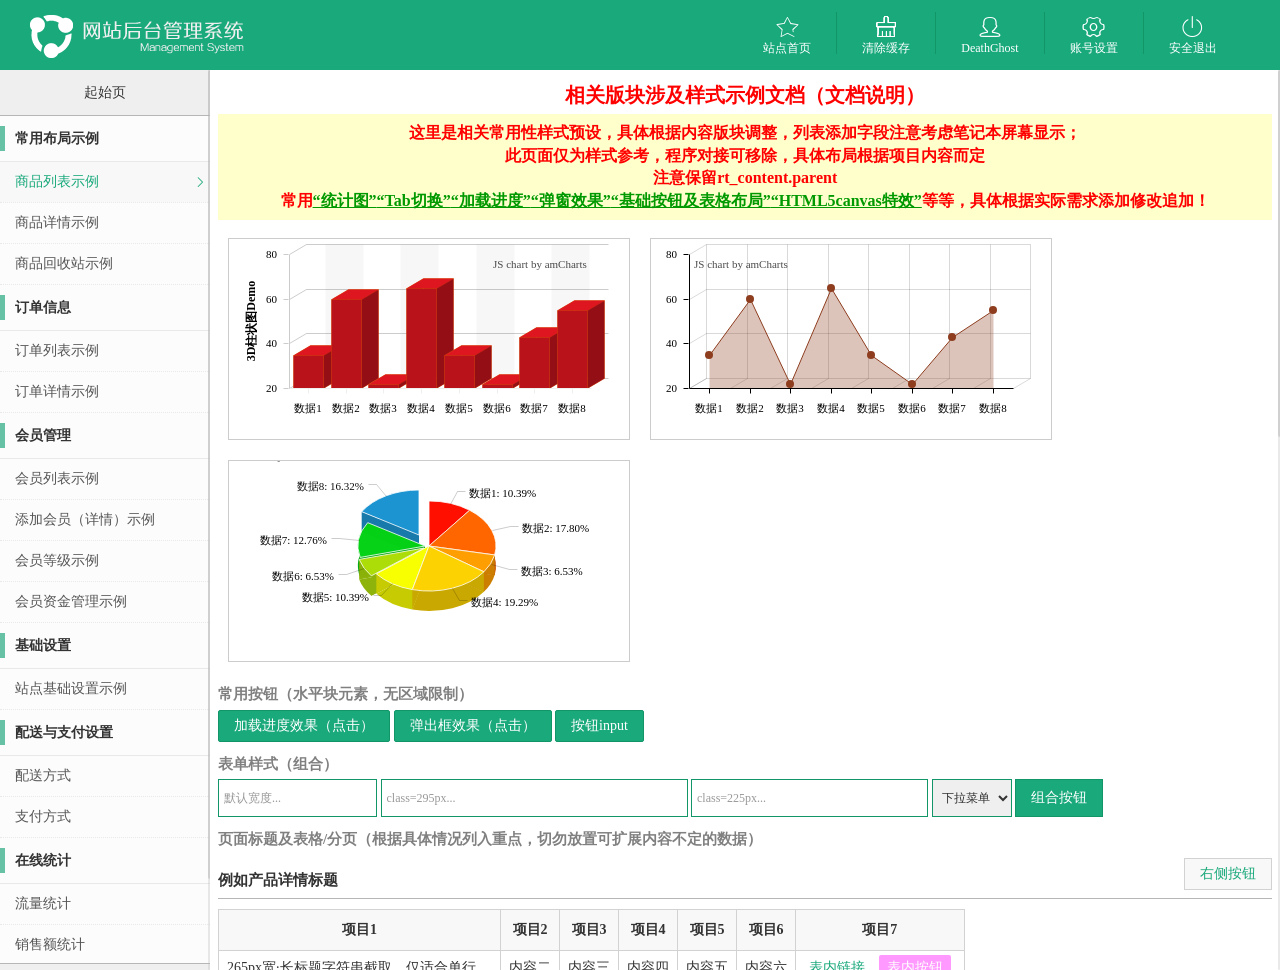
<file: HTguanli/index.html>
<!DOCTYPE html>
<html>
<head>
<meta charset="utf-8"/>
<title>后台管理系统</title>
<meta name="author" content="DeathGhost" />
<link rel="stylesheet" type="text/css" href="css/style.css">
<!--[if lt IE 9]>
<script src="js/html5.js"></script>
<![endif]-->
<script src="js/jquery.js"></script>
<script src="js/jquery.mCustomScrollbar.concat.min.js"></script>
<script>

	(function($){
		$(window).load(function(){
			
			$("a[rel='load-content']").click(function(e){
				e.preventDefault();
				var url=$(this).attr("href");
				$.get(url,function(data){
					$(".content .mCSB_container").append(data); //load new content inside .mCSB_container
					//scroll-to appended content 
					$(".content").mCustomScrollbar("scrollTo","h2:last");
				});
			});
			
			$(".content").delegate("a[href='top']","click",function(e){
				e.preventDefault();
				$(".content").mCustomScrollbar("scrollTo",$(this).attr("href"));
			});
			
		});
	})(jQuery);
</script>
</head>
<body>
<!--header-->
<header>
 <h1><img src="images/admin_logo.png"/></h1>
 <ul class="rt_nav">
  <li><a href="http://www.mycodes.net" target="_blank" class="website_icon">站点首页</a></li>
  <li><a href="#" class="clear_icon">清除缓存</a></li>
  <li><a href="#" class="admin_icon">DeathGhost</a></li>
  <li><a href="#" class="set_icon">账号设置</a></li>
  <li><a href="login.html" class="quit_icon">安全退出</a></li>
 </ul>
</header>
<!--aside nav-->
<!--aside nav-->
<aside class="lt_aside_nav content mCustomScrollbar">
 <h2><a href="index.html">起始页</a></h2>
 <ul>
  <li>
   <dl>
    <dt>常用布局示例</dt>
    <!--当前链接则添加class:active-->
    <dd><a href="product_list.html" class="active">商品列表示例</a></dd>
    <dd><a href="product_detail.html">商品详情示例</a></dd>
    <dd><a href="recycle_bin.html">商品回收站示例</a></dd>
   </dl>
  </li>
  <li>
   <dl>
    <dt>订单信息</dt>
    <dd><a href="order_list.html">订单列表示例</a></dd>
    <dd><a href="order_detail.html">订单详情示例</a></dd>
   </dl>
  </li>
  <li>
   <dl>
    <dt>会员管理</dt>
    <dd><a href="user_list.html">会员列表示例</a></dd>
    <dd><a href="user_detail.html">添加会员（详情）示例</a></dd>
    <dd><a href="user_rank.html">会员等级示例</a></dd>
    <dd><a href="adjust_funding.html">会员资金管理示例</a></dd>
   </dl>
  </li>
  <li>
   <dl>
    <dt>基础设置</dt>
    <dd><a href="setting.html">站点基础设置示例</a></dd>
   </dl>
  </li>
  <li>
   <dl>
    <dt>配送与支付设置</dt>
    <dd><a href="express_list.html">配送方式</a></dd>
    <dd><a href="pay_list.html">支付方式</a></dd>
   </dl>
  </li>
  <li>
   <dl>
    <dt>在线统计</dt>
    <dd><a href="discharge_statistic.html">流量统计</a></dd>
    <dd><a href="sales_volume.html">销售额统计</a></dd>
   </dl>
  </li>
  <li>
   <p class="btm_infor">© DeathGhost.cn 版权所有</p>
  </li>
 </ul>
</aside>

<style>
.dataStatistic{width:400px;height:200px;border:1px solid #ccc;margin:0 auto;margin:10px;overflow:hidden}
#cylindrical{width:400px;height:200px;margin-top:-15px}
#line{width:400px;height:200px;margin-top:-15px}
#pie{width:400px;height:200px;margin-top:-15px}
</style>
<section class="rt_wrap content mCustomScrollbar">

 <div class="rt_content">
     <!--开始：以下内容则可删除，仅为素材引用参考-->
     <h1 style="color:red;font-size:20px;font-weight:bold;text-align:center;">相关版块涉及样式示例文档（文档说明）</h1>
     <p style="color:red;font-size:16px;font-weight:bold;text-align:center;margin:8px 0;background:#FFC;padding:8px;">这里是相关常用性样式预设，具体根据内容版块调整，列表添加字段注意考虑笔记本屏幕显示；<br/>此页面仅为样式参考，程序对接可移除，具体布局根据项目内容而定<br/>注意保留rt_content.parent<br/>常用<b style="color:#090; text-decoration:underline">“统计图”</b><b style="color:#090; text-decoration:underline">“Tab切换”</b><b style="color:#090; text-decoration:underline">“加载进度”</b><b style="color:#090; text-decoration:underline">“弹窗效果”</b><b style="color:#090; text-decoration:underline">“基础按钮及表格布局”</b><b style="color:#090; text-decoration:underline">“HTML5canvas特效”</b>等等，具体根据实际需求添加修改追加！</p>
<!--统计图-->
<section style="overflow:hidden">
    <!--柱状图-->
    <div class="dataStatistic fl">
     <div id="cylindrical">
     </div>
    </div>
    <!--线性图-->
    <div class="dataStatistic fl">
     <div id="line">
     </div>
    </div>
    <!--饼状图-->
    <div class="dataStatistic fl">
     <div id="pie">
     </div>
    </div>
</section>
     <!--点击加载-->
     <script>
     $(document).ready(function(){
		$("#loading").click(function(){
			$(".loading_area").fadeIn();
             $(".loading_area").fadeOut(1500);
			});
		 });
     </script>
     <section class="loading_area">
      <div class="loading_cont">
       <div class="loading_icon"><i></i><i></i><i></i><i></i><i></i></div>
       <div class="loading_txt"><mark>数据正在加载，请稍后！</mark></div>
      </div>
     </section>
     <!--结束加载-->
     <!--弹出框效果-->
     <script>
     $(document).ready(function(){
		 //弹出文本性提示框
		 $("#showPopTxt").click(function(){
			 $(".pop_bg").fadeIn();
			 });
		 //弹出：确认按钮
		 $(".trueBtn").click(function(){
			 alert("你点击了确认！");//测试
			 $(".pop_bg").fadeOut();
			 });
		 //弹出：取消或关闭按钮
		 $(".falseBtn").click(function(){
			 alert("你点击了取消/关闭！");//测试
			 $(".pop_bg").fadeOut();
			 });
		 });
     </script>
     <section class="pop_bg">
      <div class="pop_cont">
       <!--title-->
       <h3>弹出提示标题</h3>
       <!--content-->
       <div class="pop_cont_input">
        <ul>
         <li>
          <span>标题</span>
          <input type="text" placeholder="定义提示语..." class="textbox"/>
         </li>
         <li>
          <span class="ttl">城市</span>
          <select class="select">
           <option>选择省份</option>
          </select>
          <select class="select">
           <option>选择城市</option>
          </select>
          <select class="select">
           <option>选择区/县</option>
          </select>
         </li>
         <li>
          <span class="ttl">地址</span>
          <input type="text" placeholder="定义提示语..." class="textbox"/>
         </li>
         <li>
          <span class="ttl">地址</span>
          <textarea class="textarea" style="height:50px;width:80%;"></textarea>
         </li>
        </ul>
       </div>
       <!--以pop_cont_text分界-->
       <div class="pop_cont_text">
        这里是文字性提示信息！
       </div>
       <!--bottom:operate->button-->
       <div class="btm_btn">
        <input type="button" value="确认" class="input_btn trueBtn"/>
        <input type="button" value="关闭" class="input_btn falseBtn"/>
       </div>
      </div>
     </section>
     <!--结束：弹出框效果-->

     <section>
      <h2><strong style="color:grey;">常用按钮（水平块元素，无区域限制）</strong></h2>
      <a class="link_btn" id="loading">加载进度效果（点击）</a>
      <button class="link_btn" id="showPopTxt">弹出框效果（点击）</button>
      <input type="button" value="按钮input" class="link_btn"/>
     </section>
      <section>
      <h2><strong style="color:grey;">表单样式（组合）</strong></h2>
      <input type="text" class="textbox" placeholder="默认宽度..."/>
      <input type="text" class="textbox textbox_295" placeholder="class=295px..."/>
      <input type="text" class="textbox textbox_225" placeholder="class=225px..."/>
      <select class="select">
       <option>下拉菜单</option>
       <option>菜单1</option>
      </select>
      <input type="button" value="组合按钮" class="group_btn"/>
     </section>
     <section>
      <h2><strong style="color:grey;">页面标题及表格/分页（根据具体情况列入重点，切勿放置可扩展内容不定的数据）</strong></h2>
      <div class="page_title">
       <h2 class="fl">例如产品详情标题</h2>
       <a class="fr top_rt_btn">右侧按钮</a>
      </div>
      <table class="table">
       <tr>
        <th>项目1</th>
        <th>项目2</th>
        <th>项目3</th>
        <th>项目4</th>
        <th>项目5</th>
        <th>项目6</th>
        <th>项目7</th>
       </tr>
       <tr>
        <td style="width:265px;"><div class="cut_title ellipsis">265px宽·长标题字符串截取，仅适合单行截取，多行截取程序定义一下。</div></td>
        <td>内容二</td>
        <td>内容三</td>
        <td>内容四</td>
        <td>内容五</td>
        <td>内容六</td>
        <td>
         <a href="#">表内链接</a>
         <a href="#" class="inner_btn">表内按钮</a>
        </td>
       </tr>
       <tr>
        <td style="width:265px;"><div class="cut_title ellipsis">265px宽·长标题字符串截取，仅适合单行截取，多行截取程序定义一下。</div></td>
        <td>内容二</td>
        <td>内容三</td>
        <td>内容四</td>
        <td>内容五</td>
        <td>内容六</td>
        <td>
         <a href="#">表内链接</a>
         <a href="#" class="inner_btn">表内按钮</a>
        </td>
       </tr>
       <tr>
        <td style="width:265px;"><div class="cut_title ellipsis">265px宽·长标题字符串截取，仅适合单行截取，多行截取程序定义一下。</div></td>
        <td>内容二</td>
        <td>内容三</td>
        <td>内容四</td>
        <td>内容五</td>
        <td>内容六</td>
        <td>
         <a href="#">表内链接</a>
         <a href="#" class="inner_btn">表内按钮</a>
        </td>
       </tr>
      </table>
      <aside class="paging">
       <a>第一页</a>
       <a>1</a>
       <a>2</a>
       <a>3</a>
       <a>…</a>
       <a>1004</a>
       <a>最后一页</a>
      </aside>
     </section>
     <section>
      <h2><strong style="color:grey;">分列内容布局</strong></h2>
      <ul class="ulColumn2">
       <li>
        <span class="item_name" style="width:120px;">商品名称：</span>
        <input type="text" class="textbox textbox_295" placeholder="文本信息提示..."/>
        <span class="errorTips">错误提示信息...</span>
       </li>
       <li>
        <span class="item_name" style="width:120px;">品牌：</span>
        <select class="select">
         <option>选择品牌</option>
        </select>
        <span class="errorTips">错误提示信息...</span>
       </li>
       <li>
        <span class="item_name" style="width:120px;">是否热销：</span>
        <label class="single_selection"><input type="radio" name="name"/>推荐</label>
        <label class="single_selection"><input type="radio" name="name"/>不推荐</label>
       </li>
       <li>
        <span class="item_name" style="width:120px;">摘要：</span>
        <textarea placeholder="摘要信息" class="textarea" style="width:500px;height:100px;"></textarea>
       </li>
       <li>
        <span class="item_name" style="width:120px;">上传图片：</span>
        <label class="uploadImg">
         <input type="file"/>
         <span>上传图片</span>
        </label>
       </li>
       <li>
        <span class="item_name" style="width:120px;"></span>
        <input type="submit" class="link_btn"/>
       </li>
      </ul>
     </section>
     <!--tabStyle-->
     <script>
     $(document).ready(function(){
		 //tab
		 $(".admin_tab li a").click(function(){
		  var liindex = $(".admin_tab li a").index(this);
		  $(this).addClass("active").parent().siblings().find("a").removeClass("active");
		  $(".admin_tab_cont").eq(liindex).fadeIn(150).siblings(".admin_tab_cont").hide();
		 });
		 });
     </script>
     <section>
      <ul class="admin_tab">
       <li><a class="active">自定义标题</a></li>
       <li><a>自定义标题</a></li>
       <li><a>...可追加</a></li>
      </ul>
      <!--tabCont-->
      <div class="admin_tab_cont" style="display:block;">添加时，对其增加一个父级，tabContent01子项无样式，具体情况单独定义。</div>
      <div class="admin_tab_cont">tabContent02，内容根据具体数据二次单独定义，公共样式单独调用</div>
      <div class="admin_tab_cont">可追加</div>
     </section>
          <section>
      <ul class="admin_tab">
       <li><a class="active">自定义标题</a></li>
       <li><a>自定义标题</a></li>
       <li><a>...可追加</a></li>
      </ul>
      <!--tabCont-->
      <div class="admin_tab_cont" style="display:block;">
      <!--左右分栏：左侧栏目-->
       <div class="cont_col_lt mCustomScrollbar" style="height:500px;">
           <table class="table fl">
            <tr>
             <th>角色</th>
             <th>操作</th>
            </tr>
            <tr>
             <td class="center">顶级管理员</td>
             <td class="center"><a class="inner_btn">DeathGhost</a></td>
            </tr>
            <tr>
             <td class="center">采购人员</td>
             <td class="center"><a class="inner_btn">DeathGhost</a></td>
            </tr>
           </table>
           <table class="table fl" style="margin-top:8px;">
            <tr>
             <th>角色</th>
             <th>操作</th>
            </tr>
            <tr>
             <td class="center">顶级管理员</td>
             <td class="center"><a class="inner_btn">DeathGhost</a></td>
            </tr>
            <tr>
             <td class="center">采购人员</td>
             <td class="center"><a class="inner_btn">DeathGhost</a></td>
            </tr>
           </table>
       </div>
       <!--左右分栏：右侧栏-->
       <div class="cont_col_rt">
           <table class="table fl">
            <tr>
             <th>资源</th>
             <th>描述</th>
             <th>操作</th>
            </tr>
            <tr>
             <td class="center">测试</td>
             <td>数据信息过多（扩展性太大），不建议使用此布局，以免数据溢出。</td>
             <td class="center"><a class="inner_btn">DeathGhost</a></td>
            </tr>
            <tr>
             <td class="center">测试</td>
             <td>数据信息过多（扩展性太大），不建议使用此布局，以免数据溢出。</td>
             <td class="center"><a class="inner_btn">DeathGhost</a></td>
            </tr>
           </table>
       </div>
      </div>
      <div class="admin_tab_cont">tabContent02，内容根据具体数据二次单独定义，公共样式单独调用</div>
      <div class="admin_tab_cont">可追加</div>
     </section>
    <!--结束：以下内容则可删除，仅为素材引用参考-->

 </div>
</section>
<script src="js/amcharts.js" type="text/javascript"></script>
<script src="js/serial.js" type="text/javascript"></script>
<script src="js/pie.js" type="text/javascript"></script>
<script type="text/javascript">
    $(document).ready(function (e) {
        GetSerialChart();
        MakeChart(json);
    });
    var json = [
  { "name": "数据1", "value": "35" },
  { "name": "数据2", "value": "60" },
  { "name": "数据3", "value": "22" },
  { "name": "数据4", "value": "65" },
  { "name": "数据5", "value": "35" },
  { "name": "数据6", "value": "22" },
  { "name": "数据7", "value": "43" },
  { "name": "数据8", "value": "55" }
  ]
    //柱状图  
    function GetSerialChart() {

        chart = new AmCharts.AmSerialChart();
        chart.dataProvider = json;
        //json数据的key  
        chart.categoryField = "name";
        //不选择      
        chart.rotate = false;
        //值越大柱状图面积越大  
        chart.depth3D = 20;
        //柱子旋转角度角度
        chart.angle = 30;
        var mCtCategoryAxis = chart.categoryAxis;
        mCtCategoryAxis.axisColor = "#efefef";
        //背景颜色透明度
        mCtCategoryAxis.fillAlpha = 0.5;
        //背景边框线透明度
        mCtCategoryAxis.gridAlpha = 0;
        mCtCategoryAxis.fillColor = "#efefef";
        var valueAxis = new AmCharts.ValueAxis();
        //左边刻度线颜色  
        valueAxis.axisColor = "#ccc";
        //标题
        valueAxis.title = "3D柱状图Demo";
        //刻度线透明度
        valueAxis.gridAlpha = 0.2;
        chart.addValueAxis(valueAxis);
        var graph = new AmCharts.AmGraph();
        graph.title = "value";
        graph.valueField = "value";
        graph.type = "column";
        //鼠标移入提示信息
        graph.balloonText = "测试数据[[category]] [[value]]";
        //边框透明度
        graph.lineAlpha = 0.3;
        //填充颜色 
        graph.fillColors = "#b9121b";
        graph.fillAlphas = 1;

        chart.addGraph(graph);

        // CURSOR
        var chartCursor = new AmCharts.ChartCursor();
        chartCursor.cursorAlpha = 0;
        chartCursor.zoomable = false;
        chartCursor.categoryBalloonEnabled = false;
        chart.addChartCursor(chartCursor);

        chart.creditsPosition = "top-right";

        //显示在Main div中
        chart.write("cylindrical");
    }
    //折线图
    AmCharts.ready(function () {
        var chart = new AmCharts.AmSerialChart();
        chart.dataProvider = json;
        chart.categoryField = "name";
        chart.angle = 30;
        chart.depth3D = 20;
        //标题
        //chart.addTitle("3D折线图Demo", 15);  
        var graph = new AmCharts.AmGraph();
        chart.addGraph(graph);
        graph.valueField = "value";
        //背景颜色透明度
        graph.fillAlphas = 0.3;
        //类型
        graph.type = "line";
        //圆角
        graph.bullet = "round";
        //线颜色
        graph.lineColor = "#8e3e1f";
        //提示信息
        graph.balloonText = "[[name]]: [[value]]";
        var categoryAxis = chart.categoryAxis;
        categoryAxis.autoGridCount = false;
        categoryAxis.gridCount = json.length;
        categoryAxis.gridPosition = "start";
        chart.write("line");
    });
    //饼图
    //根据json数据生成饼状图，并将饼状图显示到div中
    function MakeChart(value) {
        chartData = eval(value);
        //饼状图
        chart = new AmCharts.AmPieChart();
        chart.dataProvider = chartData;
        //标题数据
        chart.titleField = "name";
        //值数据
        chart.valueField = "value";
        //边框线颜色
        chart.outlineColor = "#fff";
        //边框线的透明度
        chart.outlineAlpha = .8;
        //边框线的狂宽度
        chart.outlineThickness = 1;
        chart.depth3D = 20;
        chart.angle = 30;
        chart.write("pie");
    }
</script>
</body>
</html>
</file>
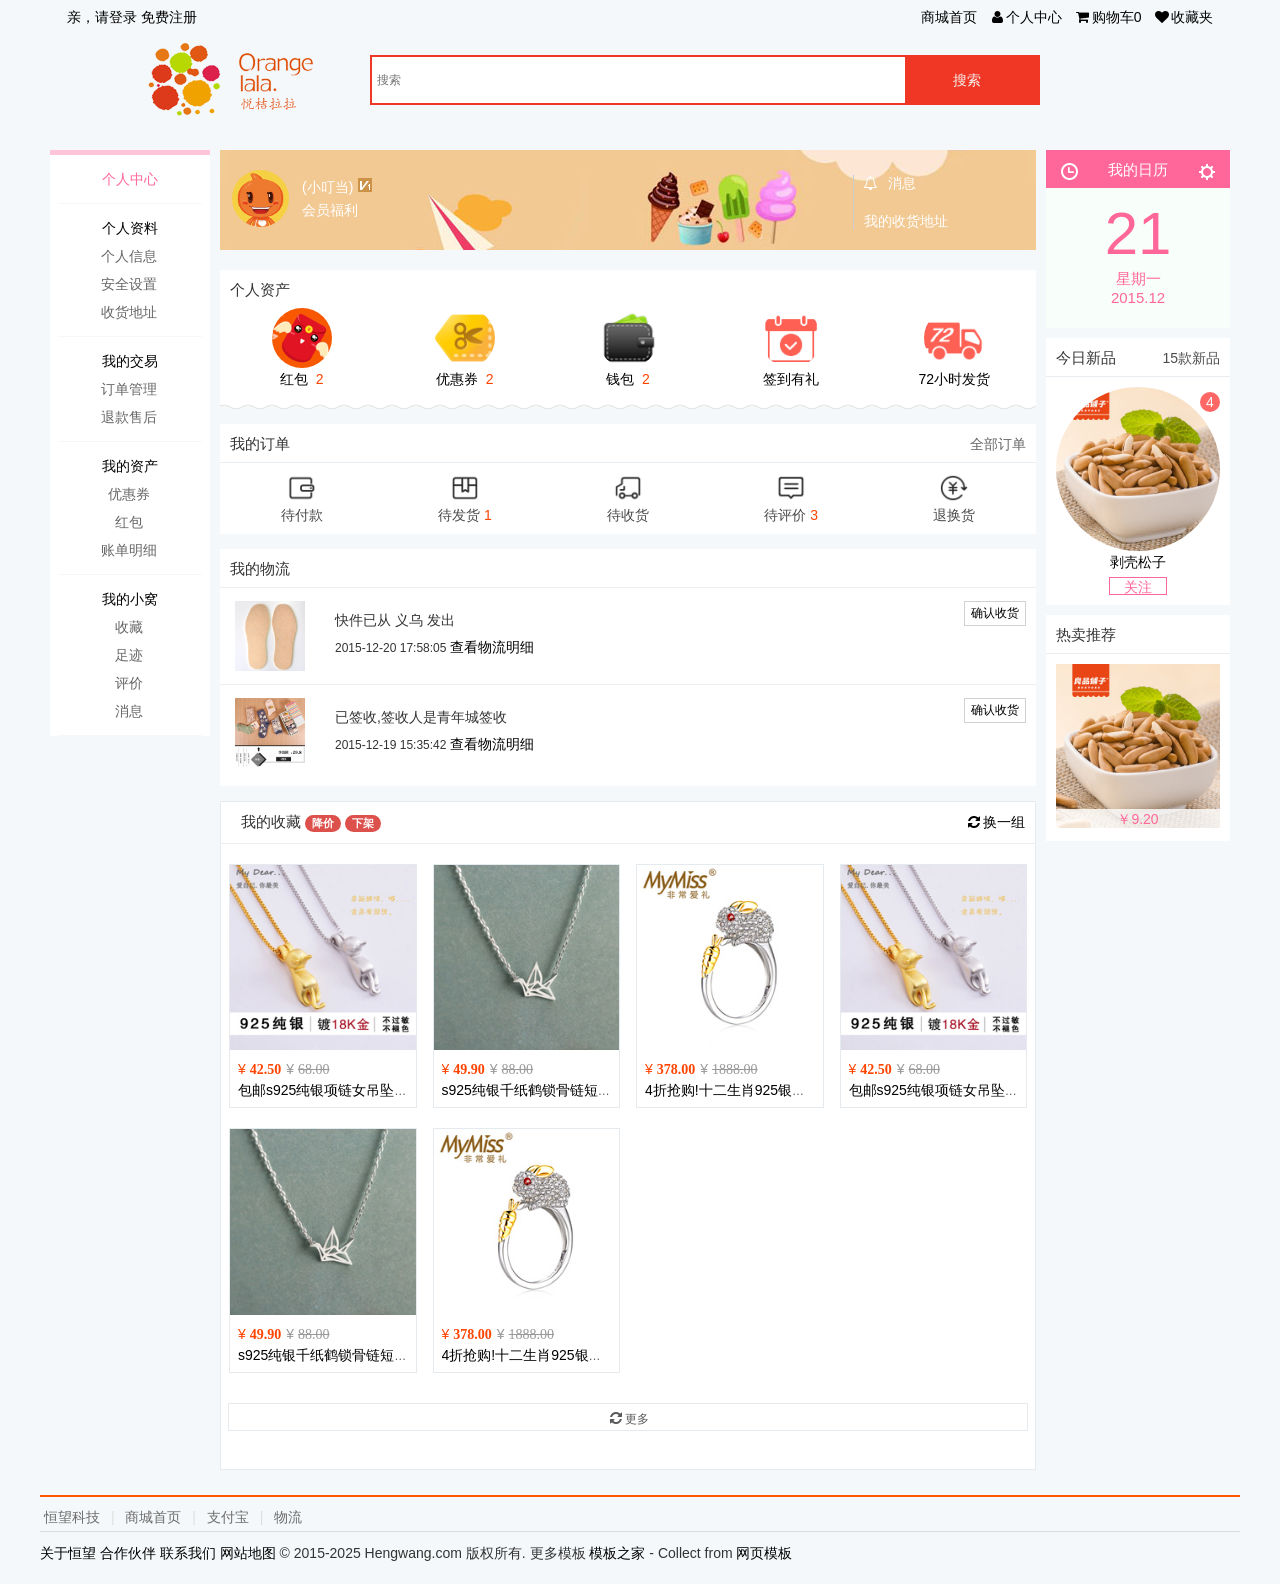
<file: person/index.html>
﻿<!DOCTYPE html>
<html>

	<head>
		<meta charset="utf-8">
		<meta name="viewport" content="width=device-width, initial-scale=1.0,maximum-scale=1.0, user-scalable=0">

		<title>个人中心</title>

		<link href="../AmazeUI-2.4.2/assets/css/admin.css" rel="stylesheet" type="text/css">
		<link href="../AmazeUI-2.4.2/assets/css/amazeui.css" rel="stylesheet" type="text/css">
		<link href="../css/personal.css" rel="stylesheet" type="text/css">
		<link href="../css/systyle.css" rel="stylesheet" type="text/css">

	</head>

	<body>
		<!--头 -->
		<header>
			<article>
				<div class="mt-logo">
					<!--顶部导航条 -->
					<div class="am-container header">
						<ul class="message-l">
							<div class="topMessage">
								<div class="menu-hd">
									<a href="#" target="_top" class="h">亲，请登录</a>
									<a href="#" target="_top">免费注册</a>
								</div>
							</div>
						</ul>
						<ul class="message-r">
							<div class="topMessage home">
								<div class="menu-hd"><a href="#" target="_top" class="h">商城首页</a></div>
							</div>
							<div class="topMessage my-shangcheng">
								<div class="menu-hd MyShangcheng"><a href="#" target="_top"><i class="am-icon-user am-icon-fw"></i>个人中心</a></div>
							</div>
							<div class="topMessage mini-cart">
								<div class="menu-hd"><a id="mc-menu-hd" href="#" target="_top"><i class="am-icon-shopping-cart  am-icon-fw"></i><span>购物车</span><strong id="J_MiniCartNum" class="h">0</strong></a></div>
							</div>
							<div class="topMessage favorite">
								<div class="menu-hd"><a href="#" target="_top"><i class="am-icon-heart am-icon-fw"></i><span>收藏夹</span></a></div>
						</ul>
						</div>

						<!--悬浮搜索框-->

						<div class="nav white">
							<div class="logoBig">
								<li><img src="../images/logobig.png" /></li>
							</div>

							<div class="search-bar pr">
								<a name="index_none_header_sysc" href="#"></a>
								<form>
									<input id="searchInput" name="index_none_header_sysc" type="text" placeholder="搜索" autocomplete="off">
									<input id="ai-topsearch" class="submit am-btn" value="搜索" index="1" type="submit">
								</form>
							</div>
						</div>

						<div class="clear"></div>
					</div>
				</div>
			</article>
		</header>
        
		<div class="center">
			<div class="col-main">
				<div class="main-wrap">
					<div class="wrap-left">
						<div class="wrap-list">
							<div class="m-user">
								<!--个人信息 -->
								<div class="m-bg"></div>
								<div class="m-userinfo">
									<div class="m-baseinfo">
										<a href="information.html">
											<img src="../images/getAvatar.do.jpg">
										</a>
										<em class="s-name">(小叮当)<span class="vip1"></em>
										<div class="s-prestige am-btn am-round">
											</span>会员福利</div>
									</div>
									<div class="m-right">
										<div class="m-new">
											<a href="news.html"><i class="am-icon-bell-o"></i>消息</a>
										</div>
										<div class="m-address">
											<a href="address.html" class="i-trigger">我的收货地址</a>
										</div>
									</div>
								</div>

								<!--个人资产-->
								<div class="m-userproperty">
									<div class="s-bar">
										<i class="s-icon"></i>个人资产
									</div>
									<p class="m-bonus">
										<a href="bonus.html">
											<i><img src="../images/bonus.png"/></i>
											<span class="m-title">红包</span>
											<em class="m-num">2</em>
										</a>
									</p>
									<p class="m-coupon">
										<a href="coupon.html">
											<i><img src="../images/coupon.png"/></i>
											<span class="m-title">优惠券</span>
											<em class="m-num">2</em>
										</a>
									</p>
									<p class="m-bill">
										<a href="bill.html">
											<i><img src="../images/wallet.png"/></i>
											<span class="m-title">钱包</span>
											<em class="m-num">2</em>
										</a>
									</p>
									<p class="m-big">
										<a href="#">
											<i><img src="../images/day-to.png"/></i>
											<span class="m-title">签到有礼</span>
										</a>
									</p>
									<p class="m-big">
										<a href="#">
											<i><img src="../images/72h.png"/></i>
											<span class="m-title">72小时发货</span>
										</a>
									</p>
								</div>
							</div>
							<div class="box-container-bottom"></div>

							<!--订单 -->
							<div class="m-order">
								<div class="s-bar">
									<i class="s-icon"></i>我的订单
									<a class="i-load-more-item-shadow" href="order.html">全部订单</a>
								</div>
								<ul>
									<li><a href="order.html"><i><img src="../images/pay.png"/></i><span>待付款</span></a></li>
									<li><a href="order.html"><i><img src="../images/send.png"/></i><span>待发货<em class="m-num">1</em></span></a></li>
									<li><a href="order.html"><i><img src="../images/receive.png"/></i><span>待收货</span></a></li>
									<li><a href="order.html"><i><img src="../images/comment.png"/></i><span>待评价<em class="m-num">3</em></span></a></li>
									<li><a href="change.html"><i><img src="../images/refund.png"/></i><span>退换货</span></a></li>
								</ul>
							</div>
							<!--九宫格-->
							<div class="user-patternIcon">
								<div class="s-bar">
									<i class="s-icon"></i>我的常用
								</div>
								<ul>

									<a href="../home/shopcart.html"><li class="am-u-sm-4"><i class="am-icon-shopping-basket am-icon-md"></i><img src="../images/iconbig.png"/><p>购物车</p></li></a>
									<a href="collection.html"><li class="am-u-sm-4"><i class="am-icon-heart am-icon-md"></i><img src="../images/iconsmall1.png"/><p>我的收藏</p></li></a>
									<a href="../home/home.html"><li class="am-u-sm-4"><i class="am-icon-gift am-icon-md"></i><img src="../images/iconsmall0.png"/><p>为你推荐</p></li></a>
									<a href="comment.html"><li class="am-u-sm-4"><i class="am-icon-pencil am-icon-md"></i><img src="../images/iconsmall3.png"/><p>好评宝贝</p></li></a>
									<a href="foot.html"><li class="am-u-sm-4"><i class="am-icon-clock-o am-icon-md"></i><img src="../images/iconsmall2.png"/><p>我的足迹</p></li></a>                                                                        
								</ul>
							</div>
							<!--物流 -->
							<div class="m-logistics">

								<div class="s-bar">
									<i class="s-icon"></i>我的物流
								</div>
								<div class="s-content">
									<ul class="lg-list">

										<li class="lg-item">
											<div class="item-info">
												<a href="#">
													<img src="../images/65.jpg_120x120xz.jpg" alt="抗严寒冬天保暖隔凉羊毛毡底鞋垫超薄0.35厘米厚吸汗排湿气舒适">
												</a>

											</div>
											<div class="lg-info">

												<p>快件已从 义乌 发出</p>
												<time>2015-12-20 17:58:05</time>

												<div class="lg-detail-wrap">
													<a class="lg-detail i-tip-trigger" href="logistics.html">查看物流明细</a>
													<div class="J_TipsCon hide">
														<div class="s-tip-bar">中通快递&nbsp;&nbsp;&nbsp;&nbsp;运单号：373269427686</div>
														<div class="s-tip-content">
															<ul>
																<li>快件已从 义乌 发出2015-12-20 17:58:05</li>
																<li>义乌 的 义乌总部直发车 已揽件2015-12-20 17:54:49</li>
																<li class="s-omit"><a data-spm-anchor-id="a1z02.1.1998049142.3" target="_blank" href="#">··· 查看全部</a></li>
																<li>您的订单开始处理2015-12-20 08:13:48</li>

															</ul>
														</div>
													</div>
												</div>

											</div>
											<div class="lg-confirm">
												<a class="i-btn-typical" href="#">确认收货</a>
											</div>
										</li>
										<div class="clear"></div>

										<li class="lg-item">
											<div class="item-info">
												<a href="#">
													<img src="../images/88.jpg_120x120xz.jpg" alt="礼盒袜子女秋冬 纯棉袜加厚 女式中筒袜子 韩国可爱 女袜 女棉袜">
												</a>

											</div>
											<div class="lg-info">

												<p>已签收,签收人是青年城签收</p>
												<time>2015-12-19 15:35:42</time>

												<div class="lg-detail-wrap">
													<a class="lg-detail i-tip-trigger" href="logistics.html">查看物流明细</a>
													<div class="J_TipsCon hide">
														<div class="s-tip-bar">天天快递&nbsp;&nbsp;&nbsp;&nbsp;运单号：666287461069</div>
														<div class="s-tip-content">
															<ul>

																<li>已签收,签收人是青年城签收2015-12-19 15:35:42</li>
																<li>【光谷关山分部】的派件员【关山代派】正在派件 电话:*2015-12-19 14:27:28</li>
																<li class="s-omit"><a data-spm-anchor-id="a1z02.1.1998049142.7" target="_blank" href="//wuliu.taobao.com/user/order_detail_new.htm?spm=a1z02.1.1998049142.7.8BJBiJ&amp;trade_id=1479374251166800&amp;seller_id=1651462988&amp;tracelog=yimaidaologistics">··· 查看全部</a></li>
																<li>您的订单开始处理2015-12-17 14:27:50</li>

															</ul>
														</div>
													</div>
												</div>

											</div>
											<div class="lg-confirm">
												<a class="i-btn-typical" href="#">确认收货</a>
											</div>
										</li>

									</ul>

								</div>

							</div>

							<!--收藏夹 -->
							<div class="you-like">
								<div class="s-bar">我的收藏
									<a class="am-badge am-badge-danger am-round">降价</a>
									<a class="am-badge am-badge-danger am-round">下架</a>
									<a class="i-load-more-item-shadow" href="#"><i class="am-icon-refresh am-icon-fw"></i>换一组</a>
								</div>
								<div class="s-content">
									<div class="s-item-wrap">
										<div class="s-item">

											<div class="s-pic">
												<a href="#" class="s-pic-link">
													<img src="../images/0-item_pic.jpg_220x220.jpg" alt="包邮s925纯银项链女吊坠短款锁骨链颈链日韩猫咪银饰简约夏配饰" title="包邮s925纯银项链女吊坠短款锁骨链颈链日韩猫咪银饰简约夏配饰" class="s-pic-img s-guess-item-img">
												</a>
											</div>
											<div class="s-price-box">
												<span class="s-price"><em class="s-price-sign">¥</em><em class="s-value">42.50</em></span>
												<span class="s-history-price"><em class="s-price-sign">¥</em><em class="s-value">68.00</em></span>

											</div>
											<div class="s-title"><a href="#" title="包邮s925纯银项链女吊坠短款锁骨链颈链日韩猫咪银饰简约夏配饰">包邮s925纯银项链女吊坠短款锁骨链颈链日韩猫咪银饰简约夏配饰</a></div>
											<div class="s-extra-box">
												<span class="s-comment">好评: 98.03%</span>
												<span class="s-sales">月销: 219</span>

											</div>
										</div>
									</div>

									<div class="s-item-wrap">
										<div class="s-item">

											<div class="s-pic">
												<a href="#" class="s-pic-link">
													<img src="../images/1-item_pic.jpg_220x220.jpg" alt="s925纯银千纸鹤锁骨链短款简约时尚韩版素银项链小清新秋款女配饰" title="s925纯银千纸鹤锁骨链短款简约时尚韩版素银项链小清新秋款女配饰" class="s-pic-img s-guess-item-img">
												</a>
											</div>
											<div class="s-price-box">
												<span class="s-price"><em class="s-price-sign">¥</em><em class="s-value">49.90</em></span>
												<span class="s-history-price"><em class="s-price-sign">¥</em><em class="s-value">88.00</em></span>

											</div>
											<div class="s-title"><a href="#" title="s925纯银千纸鹤锁骨链短款简约时尚韩版素银项链小清新秋款女配饰">s925纯银千纸鹤锁骨链短款简约时尚韩版素银项链小清新秋款女配饰</a></div>
											<div class="s-extra-box">
												<span class="s-comment">好评: 99.74%</span>
												<span class="s-sales">月销: 69</span>

											</div>
										</div>
									</div>

									<div class="s-item-wrap">
										<div class="s-item">

											<div class="s-pic">
												<a href="#" class="s-pic-link">
													<img src="../images/-0-saturn_solar.jpg_220x220.jpg" alt="4折抢购!十二生肖925银女戒指,时尚开口女戒" title="4折抢购!十二生肖925银女戒指,时尚开口女戒" class="s-pic-img s-guess-item-img">
												</a>
											</div>
											<div class="s-price-box">
												<span class="s-price"><em class="s-price-sign">¥</em><em class="s-value">378.00</em></span>
												<span class="s-history-price"><em class="s-price-sign">¥</em><em class="s-value">1888.00</em></span>

											</div>
											<div class="s-title"><a href="#" title="4折抢购!十二生肖925银女戒指,时尚开口女戒">4折抢购!十二生肖925银女戒指,时尚开口女戒</a></div>
											<div class="s-extra-box">
												<span class="s-comment">好评: 99.93%</span>
												<span class="s-sales">月销: 278</span>

											</div>
										</div>
									</div>

									<div class="s-item-wrap">
										<div class="s-item">

											<div class="s-pic">
												<a href="#" class="s-pic-link">
													<img src="../images/0-item_pic.jpg_220x220.jpg" alt="包邮s925纯银项链女吊坠短款锁骨链颈链日韩猫咪银饰简约夏配饰" title="包邮s925纯银项链女吊坠短款锁骨链颈链日韩猫咪银饰简约夏配饰" class="s-pic-img s-guess-item-img">
												</a>
											</div>
											<div class="s-price-box">
												<span class="s-price"><em class="s-price-sign">¥</em><em class="s-value">42.50</em></span>
												<span class="s-history-price"><em class="s-price-sign">¥</em><em class="s-value">68.00</em></span>

											</div>
											<div class="s-title"><a href="#" title="包邮s925纯银项链女吊坠短款锁骨链颈链日韩猫咪银饰简约夏配饰">包邮s925纯银项链女吊坠短款锁骨链颈链日韩猫咪银饰简约夏配饰</a></div>
											<div class="s-extra-box">
												<span class="s-comment">好评: 98.03%</span>
												<span class="s-sales">月销: 219</span>

											</div>
										</div>
									</div>

									<div class="s-item-wrap">
										<div class="s-item">

											<div class="s-pic">
												<a href="#" class="s-pic-link">
													<img src="../images/1-item_pic.jpg_220x220.jpg" alt="s925纯银千纸鹤锁骨链短款简约时尚韩版素银项链小清新秋款女配饰" title="s925纯银千纸鹤锁骨链短款简约时尚韩版素银项链小清新秋款女配饰" class="s-pic-img s-guess-item-img">
												</a>
											</div>
											<div class="s-price-box">
												<span class="s-price"><em class="s-price-sign">¥</em><em class="s-value">49.90</em></span>
												<span class="s-history-price"><em class="s-price-sign">¥</em><em class="s-value">88.00</em></span>

											</div>
											<div class="s-title"><a href="#" title="s925纯银千纸鹤锁骨链短款简约时尚韩版素银项链小清新秋款女配饰">s925纯银千纸鹤锁骨链短款简约时尚韩版素银项链小清新秋款女配饰</a></div>
											<div class="s-extra-box">
												<span class="s-comment">好评: 99.74%</span>
												<span class="s-sales">月销: 69</span>

											</div>
										</div>
									</div>

									<div class="s-item-wrap">
										<div class="s-item">

											<div class="s-pic">
												<a href="#" class="s-pic-link">
													<img src="../images/-0-saturn_solar.jpg_220x220.jpg" alt="4折抢购!十二生肖925银女戒指,时尚开口女戒" title="4折抢购!十二生肖925银女戒指,时尚开口女戒" class="s-pic-img s-guess-item-img">
												</a>
											</div>
											<div class="s-price-box">
												<span class="s-price"><em class="s-price-sign">¥</em><em class="s-value">378.00</em></span>
												<span class="s-history-price"><em class="s-price-sign">¥</em><em class="s-value">1888.00</em></span>

											</div>
											<div class="s-title"><a href="#" title="4折抢购!十二生肖925银女戒指,时尚开口女戒">4折抢购!十二生肖925银女戒指,时尚开口女戒</a></div>
											<div class="s-extra-box">
												<span class="s-comment">好评: 99.93%</span>
												<span class="s-sales">月销: 278</span>

											</div>
										</div>
									</div>

								</div>

								<div class="s-more-btn i-load-more-item" data-screen="0"><i class="am-icon-refresh am-icon-fw"></i>更多</div>

							</div>

						</div>
					</div>
					<div class="wrap-right">

						<!-- 日历-->
						<div class="day-list">
							<div class="s-bar">
								<a class="i-history-trigger s-icon" href="#"></a>我的日历
								<a class="i-setting-trigger s-icon" href="#"></a>
							</div>
							<div class="s-care s-care-noweather">
								<div class="s-date">
									<em>21</em>
									<span>星期一</span>
									<span>2015.12</span>
								</div>
							</div>
						</div>
						<!--新品 -->
						<div class="new-goods">
							<div class="s-bar">
								<i class="s-icon"></i>今日新品
								<a class="i-load-more-item-shadow">15款新品</a>
							</div>
							<div class="new-goods-info">
								<a class="shop-info" href="#" target="_blank">
									<div class="face-img-panel">
										<img src="../images/imgsearch1.jpg" alt="">
									</div>
									<span class="new-goods-num ">4</span>
									<span class="shop-title">剥壳松子</span>
								</a>
								<a class="follow " target="_blank">关注</a>
							</div>
						</div>

						<!--热卖推荐 -->
						<div class="new-goods">
							<div class="s-bar">
								<i class="s-icon"></i>热卖推荐
							</div>
							<div class="new-goods-info">
								<a class="shop-info" href="#" target="_blank">
									<div >
										<img src="../images/imgsearch1.jpg" alt="">
									</div>
                                    <span class="one-hot-goods">￥9.20</span>
								</a>
							</div>
						</div>

					</div>
				</div>
				<!--底部-->
				<div class="footer">
					<div class="footer-hd">
						<p>
							<a href="#">恒望科技</a>
							<b>|</b>
							<a href="#">商城首页</a>
							<b>|</b>
							<a href="#">支付宝</a>
							<b>|</b>
							<a href="#">物流</a>
						</p>
					</div>
					<div class="footer-bd">
						<p>
							<a href="#">关于恒望</a>
							<a href="#">合作伙伴</a>
							<a href="#">联系我们</a>
							<a href="#">网站地图</a>
							<em>© 2015-2025 Hengwang.com 版权所有. 更多模板 <a href="http://www.cssmoban.com/" target="_blank" title="模板之家">模板之家</a> - Collect from <a href="http://www.cssmoban.com/" title="网页模板" target="_blank">网页模板</a></em>
						</p>
					</div>
				</div>

			</div>

			<aside class="menu">
				<ul>
					<li class="person active">
						<a href="index.html">个人中心</a>
					</li>
					<li class="person">
						<a href="#">个人资料</a>
						<ul>
							<li> <a href="information.html">个人信息</a></li>
							<li> <a href="safety.html">安全设置</a></li>
							<li> <a href="address.html">收货地址</a></li>
						</ul>
					</li>
					<li class="person">
						<a href="#">我的交易</a>
						<ul>
							<li><a href="order.html">订单管理</a></li>
							<li> <a href="change.html">退款售后</a></li>
						</ul>
					</li>
					<li class="person">
						<a href="#">我的资产</a>
						<ul>
							<li> <a href="coupon.html">优惠券 </a></li>
							<li> <a href="bonus.html">红包</a></li>
							<li> <a href="bill.html">账单明细</a></li>
						</ul>
					</li>

					<li class="person">
						<a href="#">我的小窝</a>
						<ul>
							<li> <a href="collection.html">收藏</a></li>
							<li> <a href="foot.html">足迹</a></li>
							<li> <a href="comment.html">评价</a></li>
							<li> <a href="news.html">消息</a></li>
						</ul>
					</li>

				</ul>

			</aside>
		</div>
		<!--引导 -->
		<div class="navCir">
			<li><a href="../home/home.html"><i class="am-icon-home "></i>首页</a></li>
			<li><a href="../home/sort.html"><i class="am-icon-list"></i>分类</a></li>
			<li><a href="../home/shopcart.html"><i class="am-icon-shopping-basket"></i>购物车</a></li>	
			<li class="active"><a href="index.html"><i class="am-icon-user"></i>我的</a></li>					
		</div>
	</body>

</html>
</file>
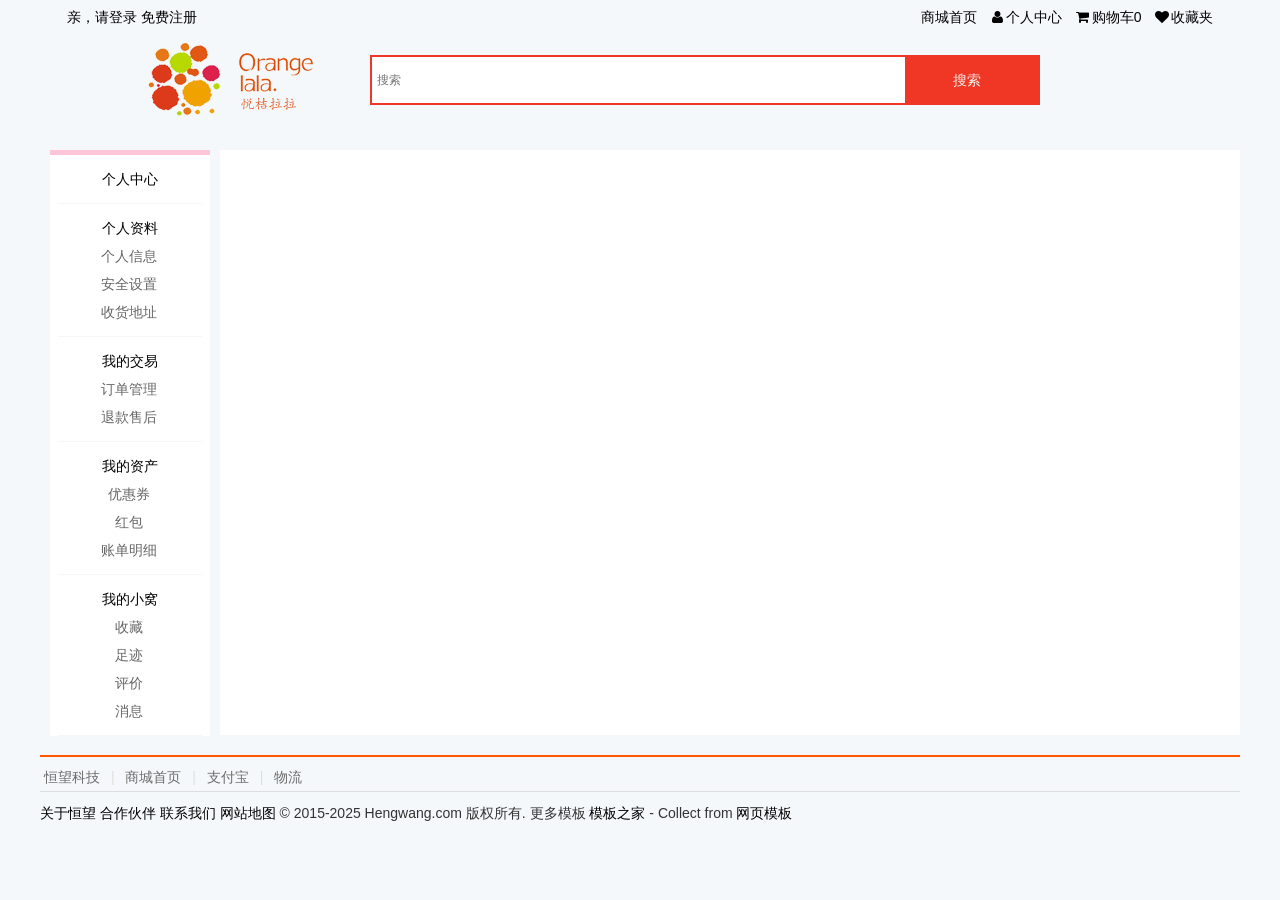
<file: frame.html>
<!DOCTYPE html>
<html>

	<head>
		<meta charset="utf-8">
		<meta name="viewport" content="width=device-width, initial-scale=1.0,maximum-scale=1.0, user-scalable=0">

		<title>框架</title>

		<link href="AmazeUI-2.4.2/assets/css/admin.css" rel="stylesheet" type="text/css">
		<link href="AmazeUI-2.4.2/assets/css/amazeui.css" rel="stylesheet" type="text/css">

		<link href="css/personal.css" rel="stylesheet" type="text/css">

		<script src="../AmazeUI-2.4.2/assets/js/jquery.min.js" type="text/javascript"></script>
		<script src="../AmazeUI-2.4.2/assets/js/amazeui.js" type="text/javascript"></script>
		
	</head>

	<body>
		<!--头 -->
		<header>
			<article>
				<div class="mt-logo">
					<!--顶部导航条 -->
					<div class="am-container header">
						<ul class="message-l">
							<div class="topMessage">
								<div class="menu-hd">
									<a href="#" target="_top" class="h">亲，请登录</a>
									<a href="#" target="_top">免费注册</a>
								</div>
							</div>
						</ul>
						<ul class="message-r">
							<div class="topMessage home">
								<div class="menu-hd"><a href="#" target="_top" class="h">商城首页</a></div>
							</div>
							<div class="topMessage my-shangcheng">
								<div class="menu-hd MyShangcheng"><a href="#" target="_top"><i class="am-icon-user am-icon-fw"></i>个人中心</a></div>
							</div>
							<div class="topMessage mini-cart">
								<div class="menu-hd"><a id="mc-menu-hd" href="#" target="_top"><i class="am-icon-shopping-cart  am-icon-fw"></i><span>购物车</span><strong id="J_MiniCartNum" class="h">0</strong></a></div>
							</div>
							<div class="topMessage favorite">
								<div class="menu-hd"><a href="#" target="_top"><i class="am-icon-heart am-icon-fw"></i><span>收藏夹</span></a></div>
						</ul>
						</div>

						<!--悬浮搜索框-->

						<div class="nav white">
							<div class="logoBig">
								<li><img src="images/logobig.png" /></li>
							</div>

							<div class="search-bar pr">
								<a name="index_none_header_sysc" href="#"></a>
								<form>
									<input id="searchInput" name="index_none_header_sysc" type="text" placeholder="搜索" autocomplete="off">
									<input id="ai-topsearch" class="submit am-btn" value="搜索" index="1" type="submit">
								</form>
							</div>
						</div>

						<div class="clear"></div>
					</div>
				</div>
			</article>
		</header>







		<div class="center">
			<div class="col-main">
				<div class="main-wrap">
				
				</div>
				<!--底部-->
				<div class="footer">
					<div class="footer-hd">
						<p>
							<a href="#">恒望科技</a>
							<b>|</b>
							<a href="#">商城首页</a>
							<b>|</b>
							<a href="#">支付宝</a>
							<b>|</b>
							<a href="#">物流</a>
						</p>
					</div>
					<div class="footer-bd">
						<p>
							<a href="#">关于恒望</a>
							<a href="#">合作伙伴</a>
							<a href="#">联系我们</a>
							<a href="#">网站地图</a>
							<em>© 2015-2025 Hengwang.com 版权所有. 更多模板 <a href="http://www.cssmoban.com/" target="_blank" title="模板之家">模板之家</a> - Collect from <a href="http://www.cssmoban.com/" title="网页模板" target="_blank">网页模板</a></em>
						</p>
					</div>
				</div>
			</div>

			<aside class="menu">
				<ul>
					<li class="person">
						<a href="index.html">个人中心</a>
					</li>
					<li class="person">
						<a href="#">个人资料</a>
						<ul>
							<li> <a href="information.html">个人信息</a></li>
							<li> <a href="safety.html">安全设置</a></li>
							<li> <a href="address.html">收货地址</a></li>
						</ul>
					</li>
					<li class="person">
						<a href="#">我的交易</a>
						<ul>
							<li><a href="order.html">订单管理</a></li>
							<li> <a href="change.html">退款售后</a></li>
						</ul>
					</li>
					<li class="person">
						<a href="#">我的资产</a>
						<ul>
							<li> <a href="coupon.html">优惠券 </a></li>
							<li> <a href="bonus.html">红包</a></li>
							<li> <a href="bill.html">账单明细</a></li>
						</ul>
					</li>

					<li class="person">
						<a href="#">我的小窝</a>
						<ul>
							<li> <a href="collection.html">收藏</a></li>
							<li> <a href="foot.html">足迹</a></li>
							<li> <a href="comment.html">评价</a></li>
							<li> <a href="news.html">消息</a></li>
						</ul>
					</li>

				</ul>

			</aside>
		</div>

	</body>

</html>
</file>
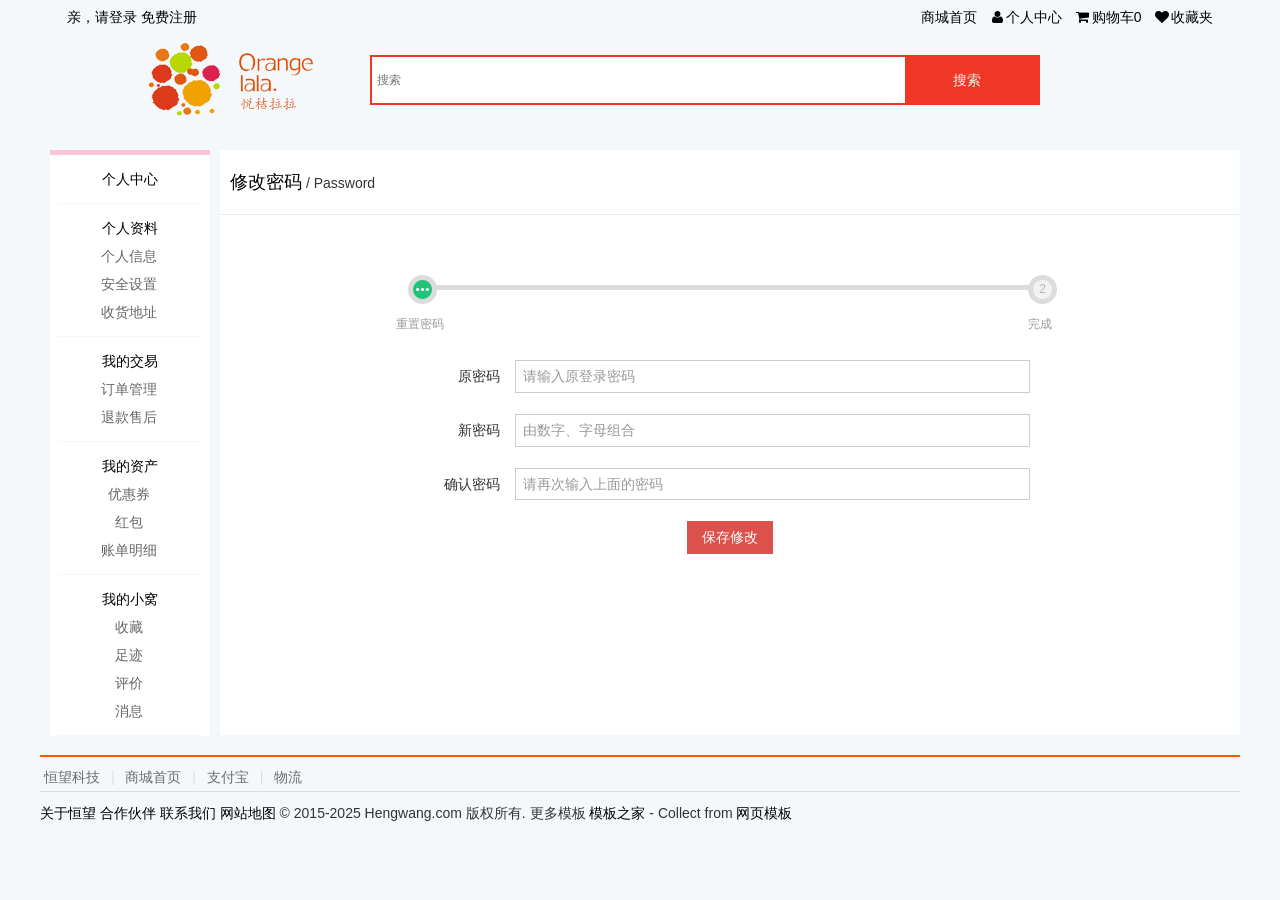
<file: options.html>
<!DOCTYPE html>
<html>

	<head>
		<meta charset="utf-8">
		<meta name="viewport" content="width=device-width, initial-scale=1.0,maximum-scale=1.0, user-scalable=0">

		<title>模板</title>

		<link href="AmazeUI-2.4.2/assets/css/admin.css" rel="stylesheet" type="text/css">
		<link href="AmazeUI-2.4.2/assets/css/amazeui.css" rel="stylesheet" type="text/css">

		<link href="css/personal.css" rel="stylesheet" type="text/css">
		<link href="css/stepstyle.css" rel="stylesheet" type="text/css">

		<script src="../AmazeUI-2.4.2/assets/js/jquery.min.js" type="text/javascript"></script>
		<script src="../AmazeUI-2.4.2/assets/js/amazeui.js" type="text/javascript"></script>

	</head>

	<body>
		<!--头 -->
		<header>
			<article>
				<div class="mt-logo">
					<!--顶部导航条 -->
					<div class="am-container header">
						<ul class="message-l">
							<div class="topMessage">
								<div class="menu-hd">
									<a href="#" target="_top" class="h">亲，请登录</a>
									<a href="#" target="_top">免费注册</a>
								</div>
							</div>
						</ul>
						<ul class="message-r">
							<div class="topMessage home">
								<div class="menu-hd"><a href="#" target="_top" class="h">商城首页</a></div>
							</div>
							<div class="topMessage my-shangcheng">
								<div class="menu-hd MyShangcheng"><a href="#" target="_top"><i class="am-icon-user am-icon-fw"></i>个人中心</a></div>
							</div>
							<div class="topMessage mini-cart">
								<div class="menu-hd"><a id="mc-menu-hd" href="#" target="_top"><i class="am-icon-shopping-cart  am-icon-fw"></i><span>购物车</span><strong id="J_MiniCartNum" class="h">0</strong></a></div>
							</div>
							<div class="topMessage favorite">
								<div class="menu-hd"><a href="#" target="_top"><i class="am-icon-heart am-icon-fw"></i><span>收藏夹</span></a></div>
						</ul>
						</div>

						<!--悬浮搜索框-->

						<div class="nav white">
							<div class="logoBig">
								<li><img src="images/logobig.png" /></li>
							</div>

							<div class="search-bar pr">
								<a name="index_none_header_sysc" href="#"></a>
								<form>
									<input id="searchInput" name="index_none_header_sysc" type="text" placeholder="搜索" autocomplete="off">
									<input id="ai-topsearch" class="submit am-btn" value="搜索" index="1" type="submit">
								</form>
							</div>
						</div>

						<div class="clear"></div>
					</div>
				</div>
			</article>
		</header>

		<div class="center">
			<div class="col-main">
				<div class="main-wrap">

					<div class="am-cf am-padding">
						<div class="am-fl am-cf"><strong class="am-text-danger am-text-lg">修改密码</strong> / <small>Password</small></div>
					</div>
					<hr/>
					<!--进度条-->
					<div class="m-progress">
						<div class="m-progress-list">
							<span class="step-1 step">
                                <em class="u-progress-stage-bg"></em>
                                <i class="u-stage-icon-inner">1<em class="bg"></em></i>
                                <p class="stage-name">重置密码</p>
                            </span>
							<span class="step-2 step">
                                <em class="u-progress-stage-bg"></em>
                                <i class="u-stage-icon-inner">2<em class="bg"></em></i>
                                <p class="stage-name">完成</p>
                            </span>
							<span class="u-progress-placeholder"></span>
						</div>
						<div class="u-progress-bar total-steps-2">
							<div class="u-progress-bar-inner"></div>
						</div>
					</div>
					<form class="am-form am-form-horizontal">
						<div class="am-form-group">
							<label for="user-old-password" class="am-form-label">原密码</label>
							<div class="am-form-content">
								<input type="password" id="user-old-password" placeholder="请输入原登录密码">
							</div>
						</div>
						<div class="am-form-group">
							<label for="user-new-password" class="am-form-label">新密码</label>
							<div class="am-form-content">
								<input type="password" id="user-new-password" placeholder="由数字、字母组合">
							</div>
						</div>
						<div class="am-form-group">
							<label for="user-confirm-password" class="am-form-label">确认密码</label>
							<div class="am-form-content">
								<input type="password" id="user-confirm-password" placeholder="请再次输入上面的密码">
							</div>
						</div>
						<div class="info-btn">
							<div class="am-btn am-btn-danger">保存修改</div>
						</div>

					</form>

				</div>
				<!--底部-->
				<div class="footer">
					<div class="footer-hd">
						<p>
							<a href="#">恒望科技</a>
							<b>|</b>
							<a href="#">商城首页</a>
							<b>|</b>
							<a href="#">支付宝</a>
							<b>|</b>
							<a href="#">物流</a>
						</p>
					</div>
					<div class="footer-bd">
						<p>
							<a href="#">关于恒望</a>
							<a href="#">合作伙伴</a>
							<a href="#">联系我们</a>
							<a href="#">网站地图</a>
							<em>© 2015-2025 Hengwang.com 版权所有. 更多模板 <a href="http://www.cssmoban.com/" target="_blank" title="模板之家">模板之家</a> - Collect from <a href="http://www.cssmoban.com/" title="网页模板" target="_blank">网页模板</a></em>
						</p>
					</div>
				</div>
			</div>

			<aside class="menu">
				<ul>
					<li class="person">
						<a href="index.html">个人中心</a>
					</li>
					<li class="person">
						<a href="#">个人资料</a>
						<ul>
							<li> <a href="information.html">个人信息</a></li>
							<li> <a href="safety.html">安全设置</a></li>
							<li> <a href="address.html">收货地址</a></li>
						</ul>
					</li>
					<li class="person">
						<a href="#">我的交易</a>
						<ul>
							<li><a href="order.html">订单管理</a></li>
							<li> <a href="change.html">退款售后</a></li>
						</ul>
					</li>
					<li class="person">
						<a href="#">我的资产</a>
						<ul>
							<li> <a href="coupon.html">优惠券 </a></li>
							<li> <a href="bonus.html">红包</a></li>
							<li> <a href="bill.html">账单明细</a></li>
						</ul>
					</li>

					<li class="person">
						<a href="#">我的小窝</a>
						<ul>
							<li> <a href="collection.html">收藏</a></li>
							<li> <a href="foot.html">足迹</a></li>
							<li> <a href="comment.html">评价</a></li>
							<li> <a href="news.html">消息</a></li>
						</ul>
					</li>

				</ul>

			</aside>
		</div>

	</body>

</html>
</file>
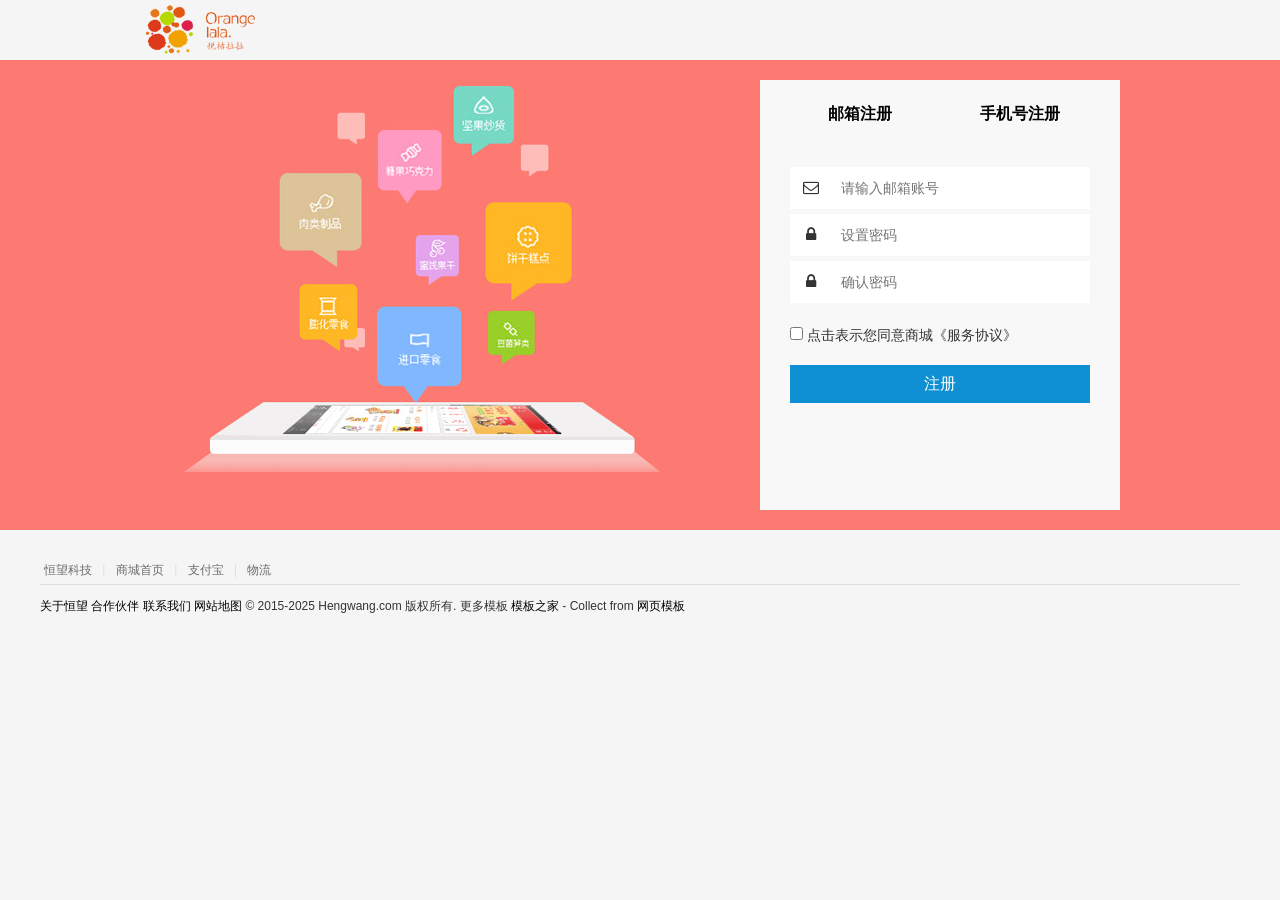
<file: home/register.html>
<!DOCTYPE html>
<html>

	<head lang="en">
		<meta charset="UTF-8">
		<title>注册</title>
		<meta http-equiv="X-UA-Compatible" content="IE=edge">
		<meta name="viewport" content="width=device-width, initial-scale=1.0, minimum-scale=1.0, maximum-scale=1.0, user-scalable=no">
		<meta name="format-detection" content="telephone=no">
		<meta name="renderer" content="webkit">
		<meta http-equiv="Cache-Control" content="no-siteapp" />

		<link rel="stylesheet" href="../AmazeUI-2.4.2/assets/css/amazeui.min.css" />
		<link href="../css/dlstyle.css" rel="stylesheet" type="text/css">
		<script src="../AmazeUI-2.4.2/assets/js/jquery.min.js"></script>
		<script src="../AmazeUI-2.4.2/assets/js/amazeui.min.js"></script>

	</head>

	<body>

		<div class="login-boxtitle">
			<a href="home/demo.html"><img alt="" src="../images/logobig.png" /></a>
		</div>

		<div class="res-banner">
			<div class="res-main">
				<div class="login-banner-bg"><span></span><img src="../images/big.jpg" /></div>
				<div class="login-box">

						<div class="am-tabs" id="doc-my-tabs">
							<ul class="am-tabs-nav am-nav am-nav-tabs am-nav-justify">
								<li class="am-active"><a href="">邮箱注册</a></li>
								<li><a href="">手机号注册</a></li>
							</ul>

							<div class="am-tabs-bd">
								<div class="am-tab-panel am-active">
									<form method="post">
										
							   <div class="user-email">
										<label for="email"><i class="am-icon-envelope-o"></i></label>
										<input type="email" name="" id="email" placeholder="请输入邮箱账号">
                 </div>										
                 <div class="user-pass">
								    <label for="password"><i class="am-icon-lock"></i></label>
								    <input type="password" name="" id="password" placeholder="设置密码">
                 </div>										
                 <div class="user-pass">
								    <label for="passwordRepeat"><i class="am-icon-lock"></i></label>
								    <input type="password" name="" id="passwordRepeat" placeholder="确认密码">
                 </div>	
                 
                 </form>
                 
								 <div class="login-links">
										<label for="reader-me">
											<input id="reader-me" type="checkbox"> 点击表示您同意商城《服务协议》
										</label>
							  	</div>
										<div class="am-cf">
											<input type="submit" name="" value="注册" class="am-btn am-btn-primary am-btn-sm am-fl">
										</div>

								</div>

								<div class="am-tab-panel">
									<form method="post">
                 <div class="user-phone">
								    <label for="phone"><i class="am-icon-mobile-phone am-icon-md"></i></label>
								    <input type="tel" name="" id="phone" placeholder="请输入手机号">
                 </div>																			
										<div class="verification">
											<label for="code"><i class="am-icon-code-fork"></i></label>
											<input type="tel" name="" id="code" placeholder="请输入验证码">
											<a class="btn" href="javascript:void(0);" onclick="sendMobileCode();" id="sendMobileCode">
												<span id="dyMobileButton">获取</span></a>
										</div>
                 <div class="user-pass">
								    <label for="password"><i class="am-icon-lock"></i></label>
								    <input type="password" name="" id="password" placeholder="设置密码">
                 </div>										
                 <div class="user-pass">
								    <label for="passwordRepeat"><i class="am-icon-lock"></i></label>
								    <input type="password" name="" id="passwordRepeat" placeholder="确认密码">
                 </div>	
									</form>
								 <div class="login-links">
										<label for="reader-me">
											<input id="reader-me" type="checkbox"> 点击表示您同意商城《服务协议》
										</label>
							  	</div>
										<div class="am-cf">
											<input type="submit" name="" value="注册" class="am-btn am-btn-primary am-btn-sm am-fl">
										</div>
								
									<hr>
								</div>

								<script>
									$(function() {
									    $('#doc-my-tabs').tabs();
									  })
								</script>

							</div>
						</div>

				</div>
			</div>
			
					<div class="footer ">
						<div class="footer-hd ">
							<p>
								<a href="# ">恒望科技</a>
								<b>|</b>
								<a href="# ">商城首页</a>
								<b>|</b>
								<a href="# ">支付宝</a>
								<b>|</b>
								<a href="# ">物流</a>
							</p>
						</div>
						<div class="footer-bd ">
							<p>
								<a href="# ">关于恒望</a>
								<a href="# ">合作伙伴</a>
								<a href="# ">联系我们</a>
								<a href="# ">网站地图</a>
								<em>© 2015-2025 Hengwang.com 版权所有. 更多模板 <a href="http://www.cssmoban.com/" target="_blank" title="模板之家">模板之家</a> - Collect from <a href="http://www.cssmoban.com/" title="网页模板" target="_blank">网页模板</a></em>
							</p>
						</div>
					</div>
	</body>

</html>
</file>
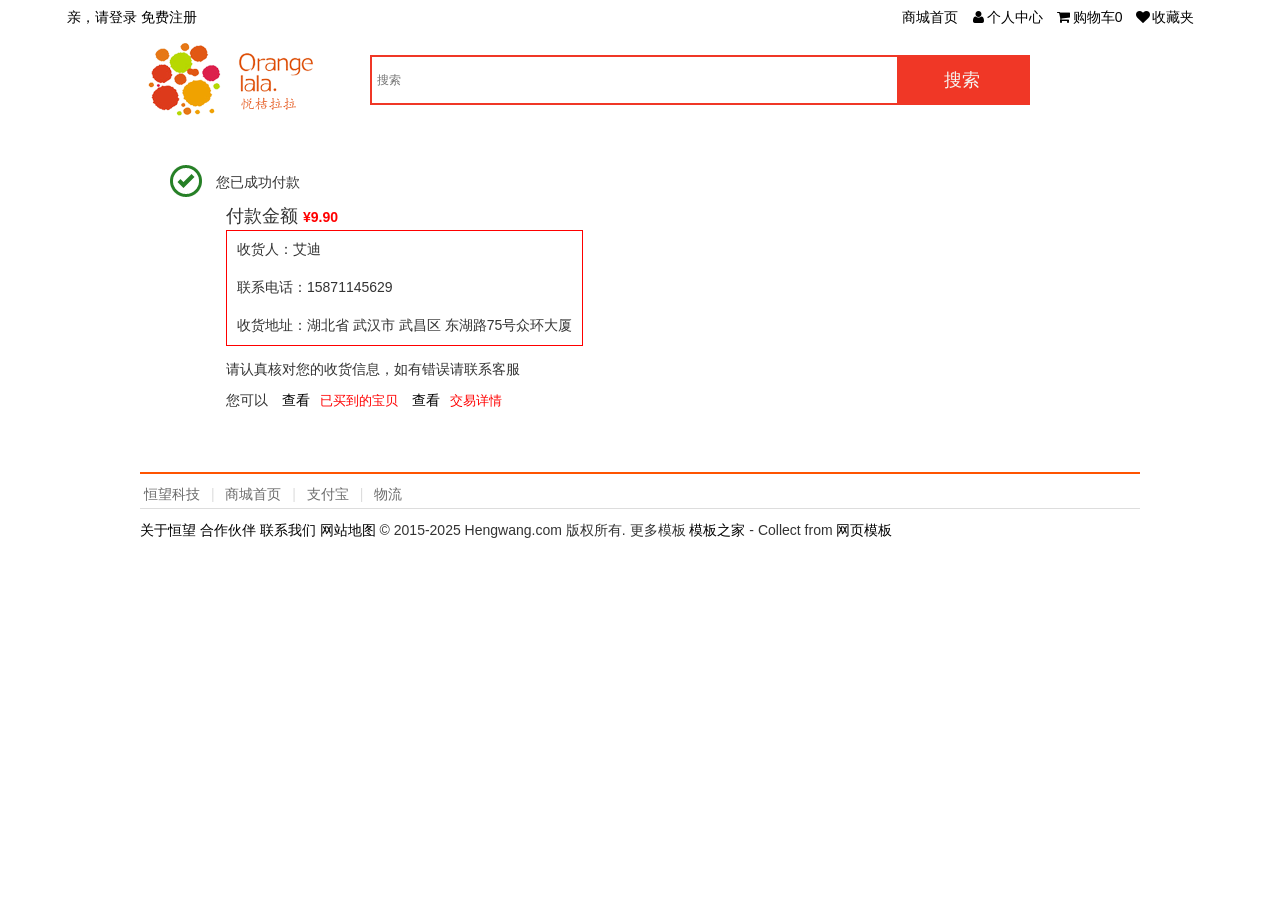
<file: home/success.html>
<!DOCTYPE html PUBLIC "-//W3C//DTD XHTML 1.0 Transitional//EN" "http://www.w3.org/TR/xhtml1/DTD/xhtml1-transitional.dtd">
<html xmlns="http://www.w3.org/1999/xhtml">
<head>
<meta http-equiv="Content-Type" content="text/html; charset=utf-8" /> 
<meta name="viewport" content="width=device-width, initial-scale=1.0, minimum-scale=1.0, maximum-scale=1.0, user-scalable=no">
<title>付款成功页面</title>
<link rel="stylesheet"  type="text/css" href="../AmazeUI-2.4.2/assets/css/amazeui.css"/>
<link href="../AmazeUI-2.4.2/assets/css/admin.css" rel="stylesheet" type="text/css">
<link href="../basic/css/demo.css" rel="stylesheet" type="text/css" />

<link href="../css/sustyle.css" rel="stylesheet" type="text/css" />
<script type="text/javascript" src="../basic/js/jquery-1.7.min.js"></script>

</head>

<body>


<!--顶部导航条 -->
<div class="am-container header">
  <ul class="message-l">
    <div class="topMessage">
     <div class="menu-hd">
       <a href="#" target="_top" class="h">亲，请登录</a>
       <a href="#" target="_top">免费注册</a>
     </div></div>
  </ul>
  <ul class="message-r">
    <div class="topMessage home"><div class="menu-hd"><a href="#" target="_top" class="h">商城首页</a></div></div>
    <div class="topMessage my-shangcheng"><div class="menu-hd MyShangcheng"><a href="#" target="_top"><i class="am-icon-user am-icon-fw"></i>个人中心</a></div></div>
    <div class="topMessage mini-cart"><div class="menu-hd"><a id="mc-menu-hd" href="#" target="_top"><i class="am-icon-shopping-cart  am-icon-fw"></i><span>购物车</span><strong id="J_MiniCartNum" class="h">0</strong></a></div></div>
    <div class="topMessage favorite"><div class="menu-hd"><a href="#" target="_top"><i class="am-icon-heart am-icon-fw"></i><span>收藏夹</span></a></div>
  </ul>
</div>

<!--悬浮搜索框-->

<div class="nav white">
	<div class="logo"><img src="../images/logo.png" /></div>
    <div class="logoBig">
      <li><img src="../images/logobig.png" /></li>
    </div>
    
    <div class="search-bar pr">
        <a name="index_none_header_sysc" href="#"></a>       
        <form>
        <input id="searchInput" name="index_none_header_sysc" type="text" placeholder="搜索" autocomplete="off">
        <input id="ai-topsearch" class="submit" value="搜索" index="1" type="submit"></form>
    </div>     
</div>

<div class="clear"></div>



<div class="take-delivery">
 <div class="status">
   <h2>您已成功付款</h2>
   <div class="successInfo">
     <ul>
       <li>付款金额<em>¥9.90</em></li>
       <div class="user-info">
         <p>收货人：艾迪</p>
         <p>联系电话：15871145629</p>
         <p>收货地址：湖北省 武汉市 武昌区 东湖路75号众环大厦</p>
       </div>
             请认真核对您的收货信息，如有错误请联系客服
                               
     </ul>
     <div class="option">
       <span class="info">您可以</span>
        <a href="../person/order.html" class="J_MakePoint">查看<span>已买到的宝贝</span></a>
        <a href="../person/orderinfo.html" class="J_MakePoint">查看<span>交易详情</span></a>
     </div>
    </div>
  </div>
</div>


<div class="footer" >
 <div class="footer-hd">
 <p>
 <a href="#">恒望科技</a>
 <b>|</b>
 <a href="#">商城首页</a>
 <b>|</b>
 <a href="#">支付宝</a>
 <b>|</b>
 <a href="#">物流</a>
 </p>
 </div>
 <div class="footer-bd">
 <p>
 <a href="#">关于恒望</a>
 <a href="#">合作伙伴</a>
 <a href="#">联系我们</a>
 <a href="#">网站地图</a>
 <em>© 2015-2025 Hengwang.com 版权所有. 更多模板 <a href="http://www.cssmoban.com/" target="_blank" title="模板之家">模板之家</a> - Collect from <a href="http://www.cssmoban.com/" title="网页模板" target="_blank">网页模板</a></em>
 </p>
 </div>
</div>


</body>
</html>
</file>
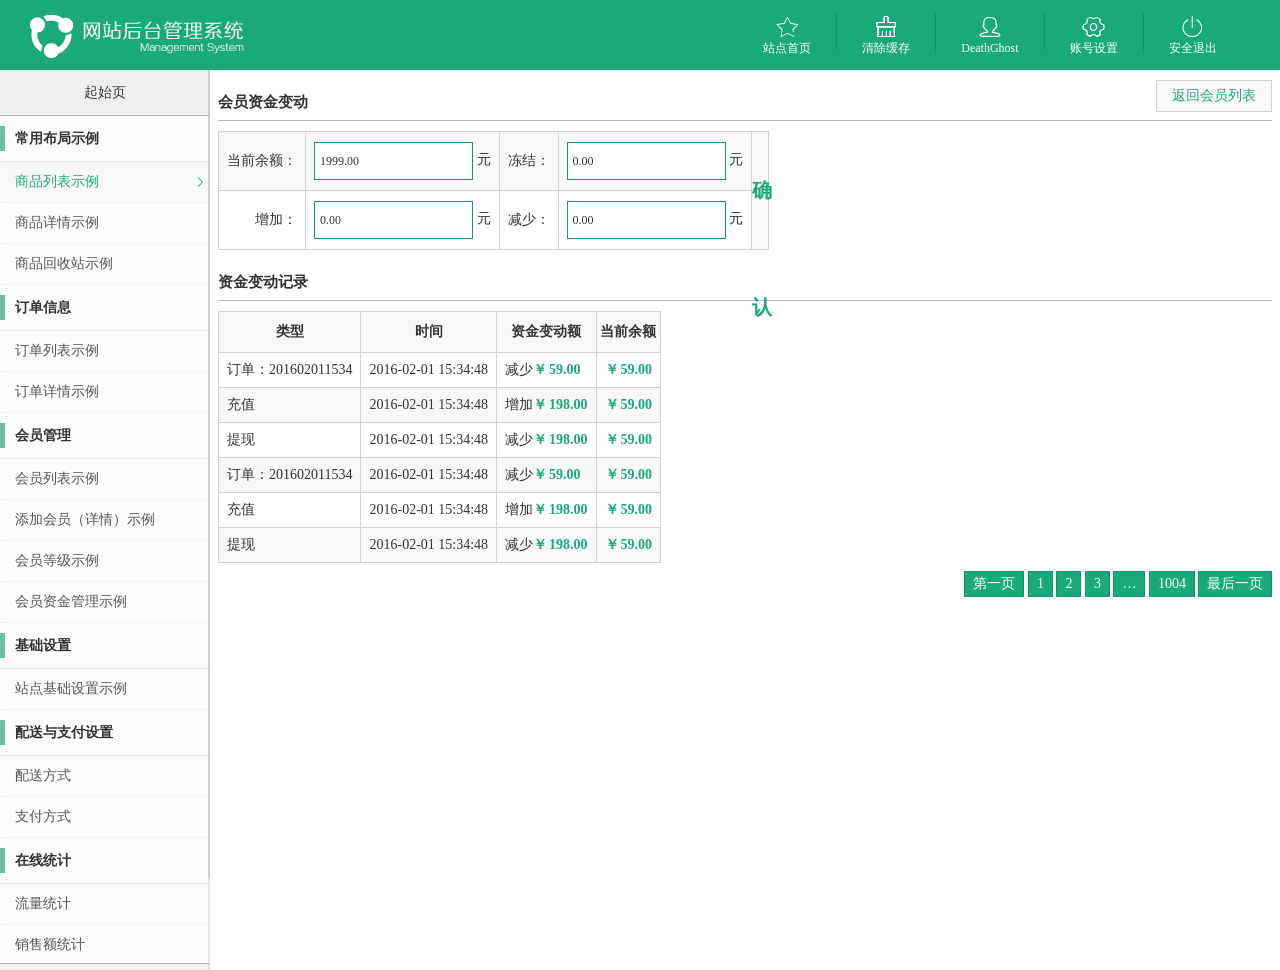
<file: HTguanli/adjust_funding.html>
<!DOCTYPE html>
<html>
<head>
<meta charset="utf-8"/>
<title>后台管理系统</title>
<meta name="author" content="DeathGhost" />
<link rel="stylesheet" type="text/css" href="css/style.css">
<!--[if lt IE 9]>
<script src="js/html5.js"></script>
<![endif]-->
<script src="js/jquery.js"></script>
<script src="js/jquery.mCustomScrollbar.concat.min.js"></script>
<script>

	(function($){
		$(window).load(function(){
			
			$("a[rel='load-content']").click(function(e){
				e.preventDefault();
				var url=$(this).attr("href");
				$.get(url,function(data){
					$(".content .mCSB_container").append(data); //load new content inside .mCSB_container
					//scroll-to appended content 
					$(".content").mCustomScrollbar("scrollTo","h2:last");
				});
			});
			
			$(".content").delegate("a[href='top']","click",function(e){
				e.preventDefault();
				$(".content").mCustomScrollbar("scrollTo",$(this).attr("href"));
			});
			
		});
	})(jQuery);
</script>
</head>
<body>
<!--header-->
<header>
 <h1><img src="images/admin_logo.png"/></h1>
 <ul class="rt_nav">
  <li><a href="http://www.mycodes.net" target="_blank" class="website_icon">站点首页</a></li>
  <li><a href="#" class="clear_icon">清除缓存</a></li>
  <li><a href="#" class="admin_icon">DeathGhost</a></li>
  <li><a href="#" class="set_icon">账号设置</a></li>
  <li><a href="login.html" class="quit_icon">安全退出</a></li>
 </ul>
</header>
<!--aside nav-->
<!--aside nav-->
<aside class="lt_aside_nav content mCustomScrollbar">
 <h2><a href="index.html">起始页</a></h2>
 <ul>
  <li>
   <dl>
    <dt>常用布局示例</dt>
    <!--当前链接则添加class:active-->
    <dd><a href="product_list.html" class="active">商品列表示例</a></dd>
    <dd><a href="product_detail.html">商品详情示例</a></dd>
    <dd><a href="recycle_bin.html">商品回收站示例</a></dd>
   </dl>
  </li>
  <li>
   <dl>
    <dt>订单信息</dt>
    <dd><a href="order_list.html">订单列表示例</a></dd>
    <dd><a href="order_detail.html">订单详情示例</a></dd>
   </dl>
  </li>
  <li>
   <dl>
    <dt>会员管理</dt>
    <dd><a href="user_list.html">会员列表示例</a></dd>
    <dd><a href="user_detail.html">添加会员（详情）示例</a></dd>
    <dd><a href="user_rank.html">会员等级示例</a></dd>
    <dd><a href="adjust_funding.html">会员资金管理示例</a></dd>
   </dl>
  </li>
  <li>
   <dl>
    <dt>基础设置</dt>
    <dd><a href="setting.html">站点基础设置示例</a></dd>
   </dl>
  </li>
  <li>
   <dl>
    <dt>配送与支付设置</dt>
    <dd><a href="express_list.html">配送方式</a></dd>
    <dd><a href="pay_list.html">支付方式</a></dd>
   </dl>
  </li>
  <li>
   <dl>
    <dt>在线统计</dt>
    <dd><a href="discharge_statistic.html">流量统计</a></dd>
    <dd><a href="sales_volume.html">销售额统计</a></dd>
   </dl>
  </li>
  <li>
   <p class="btm_infor">© DeathGhost.cn 版权所有</p>
  </li>
 </ul>
</aside>

<section class="rt_wrap content mCustomScrollbar">
 <div class="rt_content">
      <div class="page_title">
       <h2 class="fl">会员资金变动</h2>
       <a href="user_list.html" class="fr top_rt_btn">返回会员列表</a>
      </div>
      <table class="table">
       <tr>
        <td style="text-align:right;">当前余额：</td>
        <td>
         <input type="text" class="textbox" value="1999.00" readonly/>
         <span>元</span>
        </td>
        <td style="text-align:right;">冻结：</td>
        <td>
         <input type="text" class="textbox" value="0.00"/>
         <span>元</span>
        </td>
        <td rowspan="2">
         <a class="full_link_td" style="line-height:117px;">确认</a>
        </td>
       </tr>
       <tr>
        <td style="text-align:right;">增加：</td>
        <td>
         <input type="text" class="textbox" value="0.00"/>
         <span>元</span>
        </td>
        <td style="text-align:right;">减少：</td>
        <td>
          <input type="text" class="textbox" value="0.00"/>
          <span>元</span>
        </td>
        </tr>
      </table>
      <div class="page_title">
       <h2 class="fl">资金变动记录</h2>
      </div>
      <table class="table">
       <tr>
        <th>类型</th>
        <th>时间</th>
        <th>资金变动额</th>
        <th>当前余额</th>
       </tr>
       <tr>
        <td>订单：201602011534</td>
        <td><time>2016-02-01 15:34:48</time></td>
        <td>减少<strong class="rmb_icon">59.00</strong></td>
        <td class="center"><strong class="rmb_icon">59.00</strong></td>
       </tr>
       <tr>
        <td>充值</td>
        <td><time>2016-02-01 15:34:48</time></td>
        <td>增加<strong class="rmb_icon">198.00</strong></td>
        <td class="center"><strong class="rmb_icon">59.00</strong></td>
       </tr>
       <tr>
        <td>提现</td>
        <td><time>2016-02-01 15:34:48</time></td>
        <td>减少<strong class="rmb_icon">198.00</strong></td>
        <td class="center"><strong class="rmb_icon">59.00</strong></td>
       </tr>
       <tr>
        <td>订单：201602011534</td>
        <td><time>2016-02-01 15:34:48</time></td>
        <td>减少<strong class="rmb_icon">59.00</strong></td>
        <td class="center"><strong class="rmb_icon">59.00</strong></td>
       </tr>
       <tr>
        <td>充值</td>
        <td><time>2016-02-01 15:34:48</time></td>
        <td>增加<strong class="rmb_icon">198.00</strong></td>
        <td class="center"><strong class="rmb_icon">59.00</strong></td>
       </tr>
       <tr>
        <td>提现</td>
        <td><time>2016-02-01 15:34:48</time></td>
        <td>减少<strong class="rmb_icon">198.00</strong></td>
        <td class="center"><strong class="rmb_icon">59.00</strong></td>
       </tr>
      </table>
      <aside class="paging">
       <a>第一页</a>
       <a>1</a>
       <a>2</a>
       <a>3</a>
       <a>…</a>
       <a>1004</a>
       <a>最后一页</a>
      </aside>
 </div>
</section>
</body>
</html>
</file>
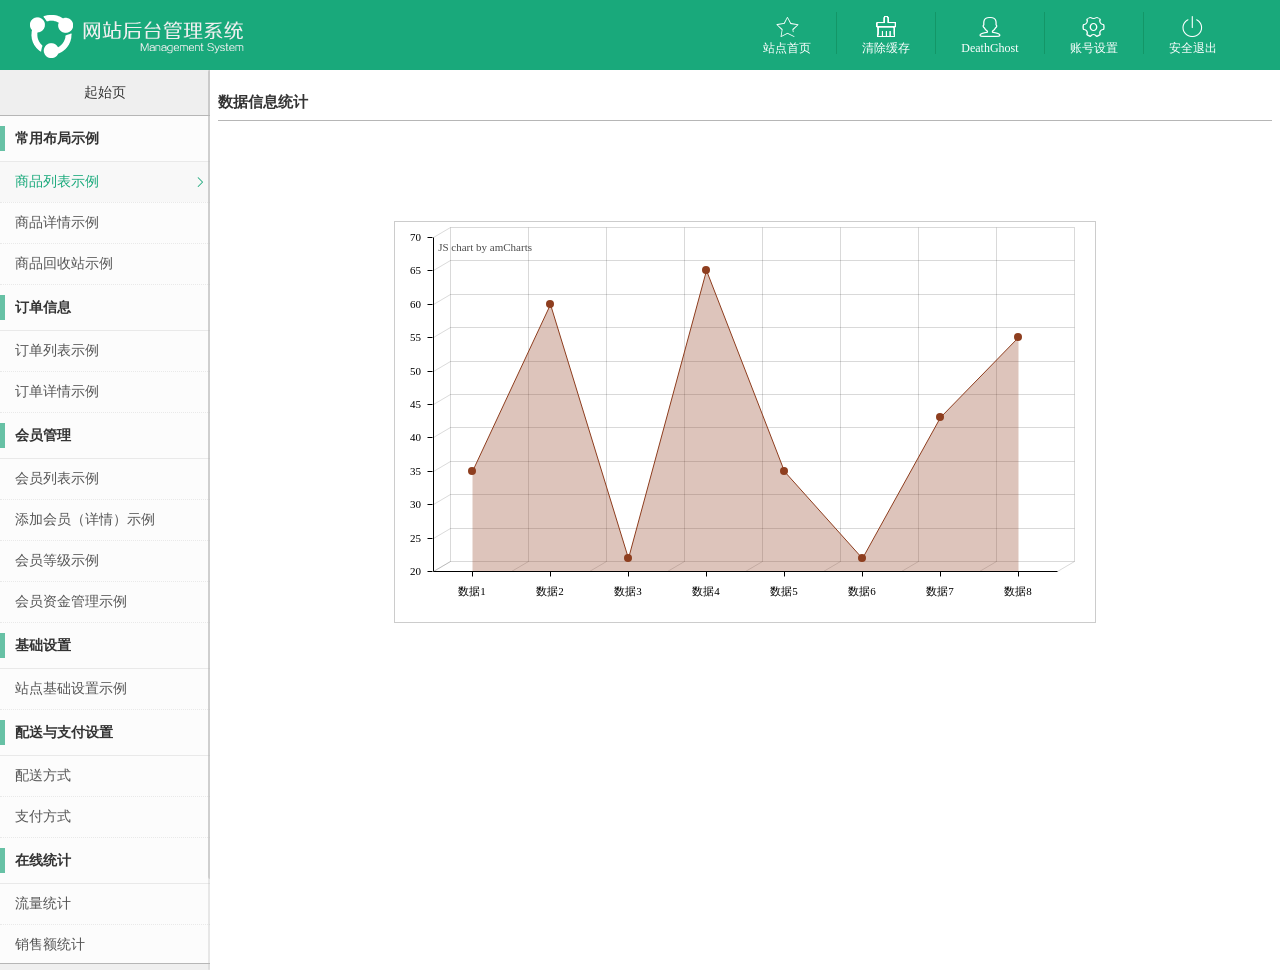
<file: HTguanli/discharge_statistic.html>
﻿<!DOCTYPE html>
<html>
<head>
<meta charset="utf-8"/>
<title>后台管理系统</title>
<meta name="author" content="DeathGhost" />
<link rel="stylesheet" type="text/css" href="css/style.css">
<!--[if lt IE 9]>
<script src="js/html5.js"></script>
<![endif]-->
<script src="js/jquery.js"></script>
<script src="js/jquery.mCustomScrollbar.concat.min.js"></script>
<script>

	(function($){
		$(window).load(function(){
			
			$("a[rel='load-content']").click(function(e){
				e.preventDefault();
				var url=$(this).attr("href");
				$.get(url,function(data){
					$(".content .mCSB_container").append(data); //load new content inside .mCSB_container
					//scroll-to appended content 
					$(".content").mCustomScrollbar("scrollTo","h2:last");
				});
			});
			
			$(".content").delegate("a[href='top']","click",function(e){
				e.preventDefault();
				$(".content").mCustomScrollbar("scrollTo",$(this).attr("href"));
			});
			
		});
	})(jQuery);
</script>
</head>
<body>
<!--header-->
<header>
 <h1><img src="images/admin_logo.png"/></h1>
 <ul class="rt_nav">
  <li><a href="http://www.mycodes.net" target="_blank" class="website_icon">站点首页</a></li>
  <li><a href="#" class="clear_icon">清除缓存</a></li>
  <li><a href="#" class="admin_icon">DeathGhost</a></li>
  <li><a href="#" class="set_icon">账号设置</a></li>
  <li><a href="login.html" class="quit_icon">安全退出</a></li>
 </ul>
</header>
<!--aside nav-->
<!--aside nav-->
<aside class="lt_aside_nav content mCustomScrollbar">
 <h2><a href="index.html">起始页</a></h2>
 <ul>
  <li>
   <dl>
    <dt>常用布局示例</dt>
    <!--当前链接则添加class:active-->
    <dd><a href="product_list.html" class="active">商品列表示例</a></dd>
    <dd><a href="product_detail.html">商品详情示例</a></dd>
    <dd><a href="recycle_bin.html">商品回收站示例</a></dd>
   </dl>
  </li>
  <li>
   <dl>
    <dt>订单信息</dt>
    <dd><a href="order_list.html">订单列表示例</a></dd>
    <dd><a href="order_detail.html">订单详情示例</a></dd>
   </dl>
  </li>
  <li>
   <dl>
    <dt>会员管理</dt>
    <dd><a href="user_list.html">会员列表示例</a></dd>
    <dd><a href="user_detail.html">添加会员（详情）示例</a></dd>
    <dd><a href="user_rank.html">会员等级示例</a></dd>
    <dd><a href="adjust_funding.html">会员资金管理示例</a></dd>
   </dl>
  </li>
  <li>
   <dl>
    <dt>基础设置</dt>
    <dd><a href="setting.html">站点基础设置示例</a></dd>
   </dl>
  </li>
  <li>
   <dl>
    <dt>配送与支付设置</dt>
    <dd><a href="express_list.html">配送方式</a></dd>
    <dd><a href="pay_list.html">支付方式</a></dd>
   </dl>
  </li>
  <li>
   <dl>
    <dt>在线统计</dt>
    <dd><a href="discharge_statistic.html">流量统计</a></dd>
    <dd><a href="sales_volume.html">销售额统计</a></dd>
   </dl>
  </li>
  <li>
   <p class="btm_infor">© DeathGhost.cn 版权所有</p>
  </li>
 </ul>
</aside>

<section class="rt_wrap content mCustomScrollbar">
 <div class="rt_content">
      <div class="page_title">
       <h2 class="fl">数据信息统计</h2>
      </div>
    <div class="dataStatistic">
        <div id="line">
        </div>
    </div>
 </div>
</section>
<script src="js/amcharts.js" type="text/javascript"></script>
<script src="js/serial.js" type="text/javascript"></script>
<script src="js/pie.js" type="text/javascript"></script>
<script type="text/javascript">
    $(document).ready(function (e) {
        GetSerialChart();
        MakeChart(json);
    });
    var json = [
  { "name": "数据1", "value": "35" },
  { "name": "数据2", "value": "60" },
  { "name": "数据3", "value": "22" },
  { "name": "数据4", "value": "65" },
  { "name": "数据5", "value": "35" },
  { "name": "数据6", "value": "22" },
  { "name": "数据7", "value": "43" },
  { "name": "数据8", "value": "55" }
  ]
    //折线图
    AmCharts.ready(function () {
        var chart = new AmCharts.AmSerialChart();
        chart.dataProvider = json;
        chart.categoryField = "name";
        chart.angle = 30;
        chart.depth3D = 20;
        //标题
        //chart.addTitle("3D折线图Demo", 15);  
        var graph = new AmCharts.AmGraph();
        chart.addGraph(graph);
        graph.valueField = "value";
        //背景颜色透明度
        graph.fillAlphas = 0.3;
        //类型
        graph.type = "line";
        //圆角
        graph.bullet = "round";
        //线颜色
        graph.lineColor = "#8e3e1f";
        //提示信息
        graph.balloonText = "[[name]]: [[value]]";
        var categoryAxis = chart.categoryAxis;
        categoryAxis.autoGridCount = false;
        categoryAxis.gridCount = json.length;
        categoryAxis.gridPosition = "start";
        chart.write("line");
    });

</script>
</body>
</html>
</file>
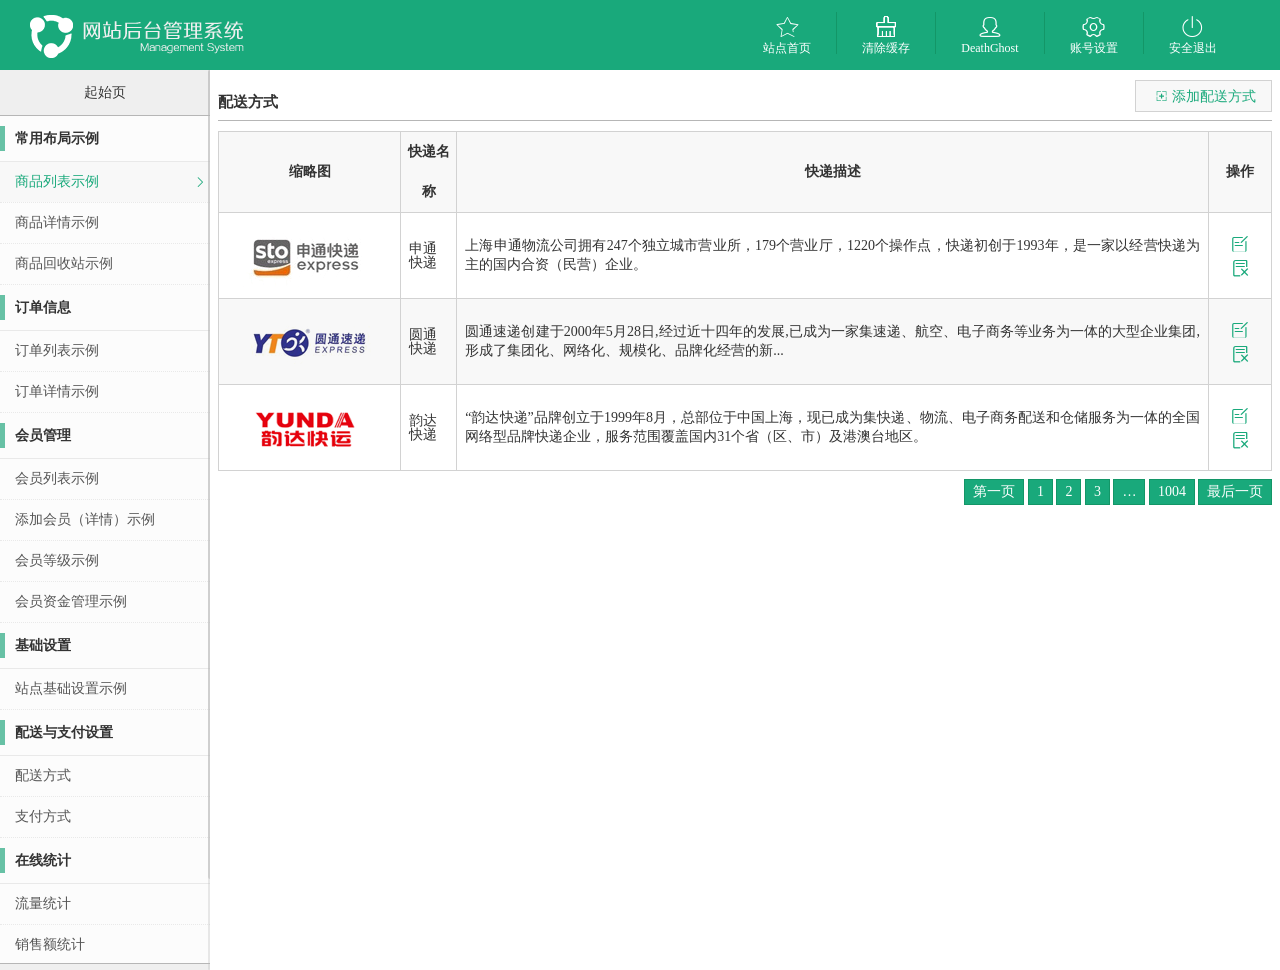
<file: HTguanli/express_list.html>
<!DOCTYPE html>
<html>
<head>
<meta charset="utf-8"/>
<title>后台管理系统</title>
<meta name="author" content="DeathGhost" />
<link rel="stylesheet" type="text/css" href="css/style.css">
<!--[if lt IE 9]>
<script src="js/html5.js"></script>
<![endif]-->
<script src="js/jquery.js"></script>
<script src="js/jquery.mCustomScrollbar.concat.min.js"></script>
<script>

	(function($){
		$(window).load(function(){
			
			$("a[rel='load-content']").click(function(e){
				e.preventDefault();
				var url=$(this).attr("href");
				$.get(url,function(data){
					$(".content .mCSB_container").append(data); //load new content inside .mCSB_container
					//scroll-to appended content 
					$(".content").mCustomScrollbar("scrollTo","h2:last");
				});
			});
			
			$(".content").delegate("a[href='top']","click",function(e){
				e.preventDefault();
				$(".content").mCustomScrollbar("scrollTo",$(this).attr("href"));
			});
			
		});
	})(jQuery);
</script>
</head>
<body>
<!--header-->
<header>
 <h1><img src="images/admin_logo.png"/></h1>
 <ul class="rt_nav">
  <li><a href="http://www.mycodes.net" target="_blank" class="website_icon">站点首页</a></li>
  <li><a href="#" class="clear_icon">清除缓存</a></li>
  <li><a href="#" class="admin_icon">DeathGhost</a></li>
  <li><a href="#" class="set_icon">账号设置</a></li>
  <li><a href="login.html" class="quit_icon">安全退出</a></li>
 </ul>
</header>
<!--aside nav-->
<!--aside nav-->
<aside class="lt_aside_nav content mCustomScrollbar">
 <h2><a href="index.html">起始页</a></h2>
 <ul>
  <li>
   <dl>
    <dt>常用布局示例</dt>
    <!--当前链接则添加class:active-->
    <dd><a href="product_list.html" class="active">商品列表示例</a></dd>
    <dd><a href="product_detail.html">商品详情示例</a></dd>
    <dd><a href="recycle_bin.html">商品回收站示例</a></dd>
   </dl>
  </li>
  <li>
   <dl>
    <dt>订单信息</dt>
    <dd><a href="order_list.html">订单列表示例</a></dd>
    <dd><a href="order_detail.html">订单详情示例</a></dd>
   </dl>
  </li>
  <li>
   <dl>
    <dt>会员管理</dt>
    <dd><a href="user_list.html">会员列表示例</a></dd>
    <dd><a href="user_detail.html">添加会员（详情）示例</a></dd>
    <dd><a href="user_rank.html">会员等级示例</a></dd>
    <dd><a href="adjust_funding.html">会员资金管理示例</a></dd>
   </dl>
  </li>
  <li>
   <dl>
    <dt>基础设置</dt>
    <dd><a href="setting.html">站点基础设置示例</a></dd>
   </dl>
  </li>
  <li>
   <dl>
    <dt>配送与支付设置</dt>
    <dd><a href="express_list.html">配送方式</a></dd>
    <dd><a href="pay_list.html">支付方式</a></dd>
   </dl>
  </li>
  <li>
   <dl>
    <dt>在线统计</dt>
    <dd><a href="discharge_statistic.html">流量统计</a></dd>
    <dd><a href="sales_volume.html">销售额统计</a></dd>
   </dl>
  </li>
  <li>
   <p class="btm_infor">© DeathGhost.cn 版权所有</p>
  </li>
 </ul>
</aside>

<section class="rt_wrap content mCustomScrollbar">
 <div class="rt_content">
      <div class="page_title">
       <h2 class="fl">配送方式</h2>
       <a href="product_detail.html" class="fr top_rt_btn add_icon">添加配送方式</a>
      </div>
      <table class="table">
       <tr>
        <th>缩略图</th>
        <th>快递名称</th>
        <th>快递描述</th>
        <th>操作</th>
       </tr>
       <tr>
        <td class="center"><img src="upload/shentong.png" width="165" height="65"/></td>
        <td>申通快递</td>
        <td><p>上海申通物流公司拥有247个独立城市营业所，179个营业厅，1220个操作点，快递初创于1993年，是一家以经营快递为主的国内合资（民营）企业。</p></td>
        <td class="center">
         <a href="product_detail.html" title="编辑" class="link_icon">&#101;</a>
         <a href="#" title="删除" class="link_icon">&#100;</a>
        </td>
       </tr>
       <tr>
        <td class="center"><img src="upload/yuantong.png" width="165" height="65"/></td>
        <td>圆通快递</td>
        <td><p>圆通速递创建于2000年5月28日,经过近十四年的发展,已成为一家集速递、航空、电子商务等业务为一体的大型企业集团,形成了集团化、网络化、规模化、品牌化经营的新...</p></td>
        <td class="center">
         <a href="product_detail.html" title="编辑" class="link_icon">&#101;</a>
         <a href="#" title="删除" class="link_icon">&#100;</a>
        </td>
       </tr>
       <tr>
        <td class="center"><img src="upload/yunda.png" width="165" height="65"/></td>
        <td>韵达快递</td>
        <td><p>“韵达快递”品牌创立于1999年8月，总部位于中国上海，现已成为集快递、物流、电子商务配送和仓储服务为一体的全国网络型品牌快递企业，服务范围覆盖国内31个省（区、市）及港澳台地区。</p></td>
        <td class="center">
         <a href="product_detail.html" title="编辑" class="link_icon">&#101;</a>
         <a href="#" title="删除" class="link_icon">&#100;</a>
        </td>
       </tr>
      </table>
      <aside class="paging">
       <a>第一页</a>
       <a>1</a>
       <a>2</a>
       <a>3</a>
       <a>…</a>
       <a>1004</a>
       <a>最后一页</a>
      </aside>
 </div>
</section>
</body>
</html>
</file>
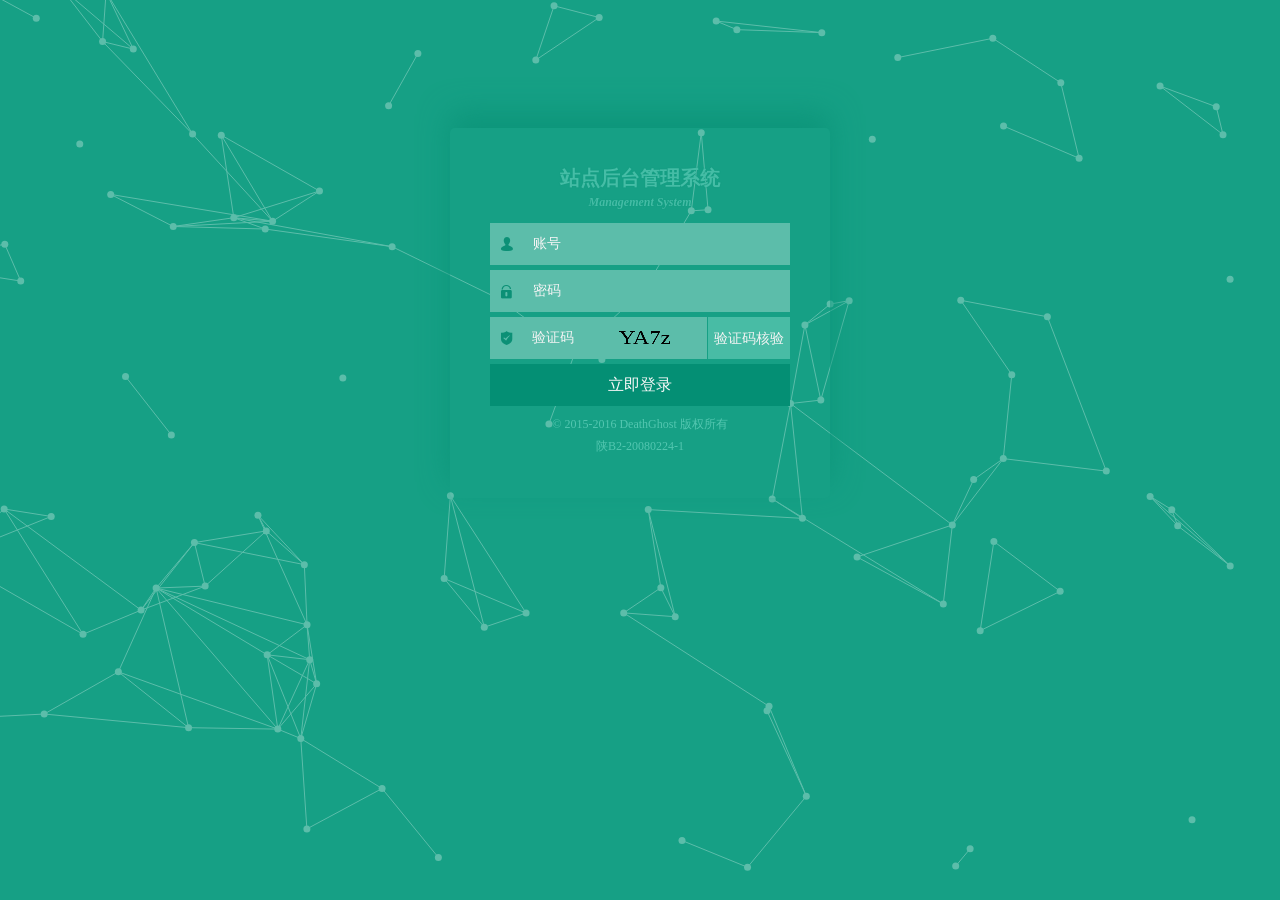
<file: HTguanli/login.html>
<!DOCTYPE html>
<html>
<head>
<meta charset="utf-8"/>
<title>后台登录</title>
<meta name="author" content="DeathGhost" />
<link rel="stylesheet" type="text/css" href="css/style.css" />
<style>
body{height:100%;background:#16a085;overflow:hidden;}
canvas{z-index:-1;position:absolute;}
</style>
<script src="js/jquery.js"></script>
<script src="js/verificationNumbers.js"></script>
<script src="js/Particleground.js"></script>
<script>
$(document).ready(function() {
  //粒子背景特效
  $('body').particleground({
    dotColor: '#5cbdaa',
    lineColor: '#5cbdaa'
  });
  //验证码
  createCode();
  //测试提交，对接程序删除即可
  $(".submit_btn").click(function(){
	  location.href="index.html";
	  });
});
</script>
</head>
<body>
<dl class="admin_login">
 <dt>
  <strong>站点后台管理系统</strong>
  <em>Management System</em>
 </dt>
 <dd class="user_icon">
  <input type="text" placeholder="账号" class="login_txtbx"/>
 </dd>
 <dd class="pwd_icon">
  <input type="password" placeholder="密码" class="login_txtbx"/>
 </dd>
 <dd class="val_icon">
  <div class="checkcode">
    <input type="text" id="J_codetext" placeholder="验证码" maxlength="4" class="login_txtbx">
    <canvas class="J_codeimg" id="myCanvas" onclick="createCode()">对不起，您的浏览器不支持canvas，请下载最新版浏览器!</canvas>
  </div>
  <input type="button" value="验证码核验" class="ver_btn" onClick="validate();">
 </dd>
 <dd>
  <input type="button" value="立即登录" class="submit_btn"/>
 </dd>
 <dd>
  <p>© 2015-2016 DeathGhost 版权所有</p>
  <p>陕B2-20080224-1</p>
 </dd>
</dl>
</body>
</html>
</file>
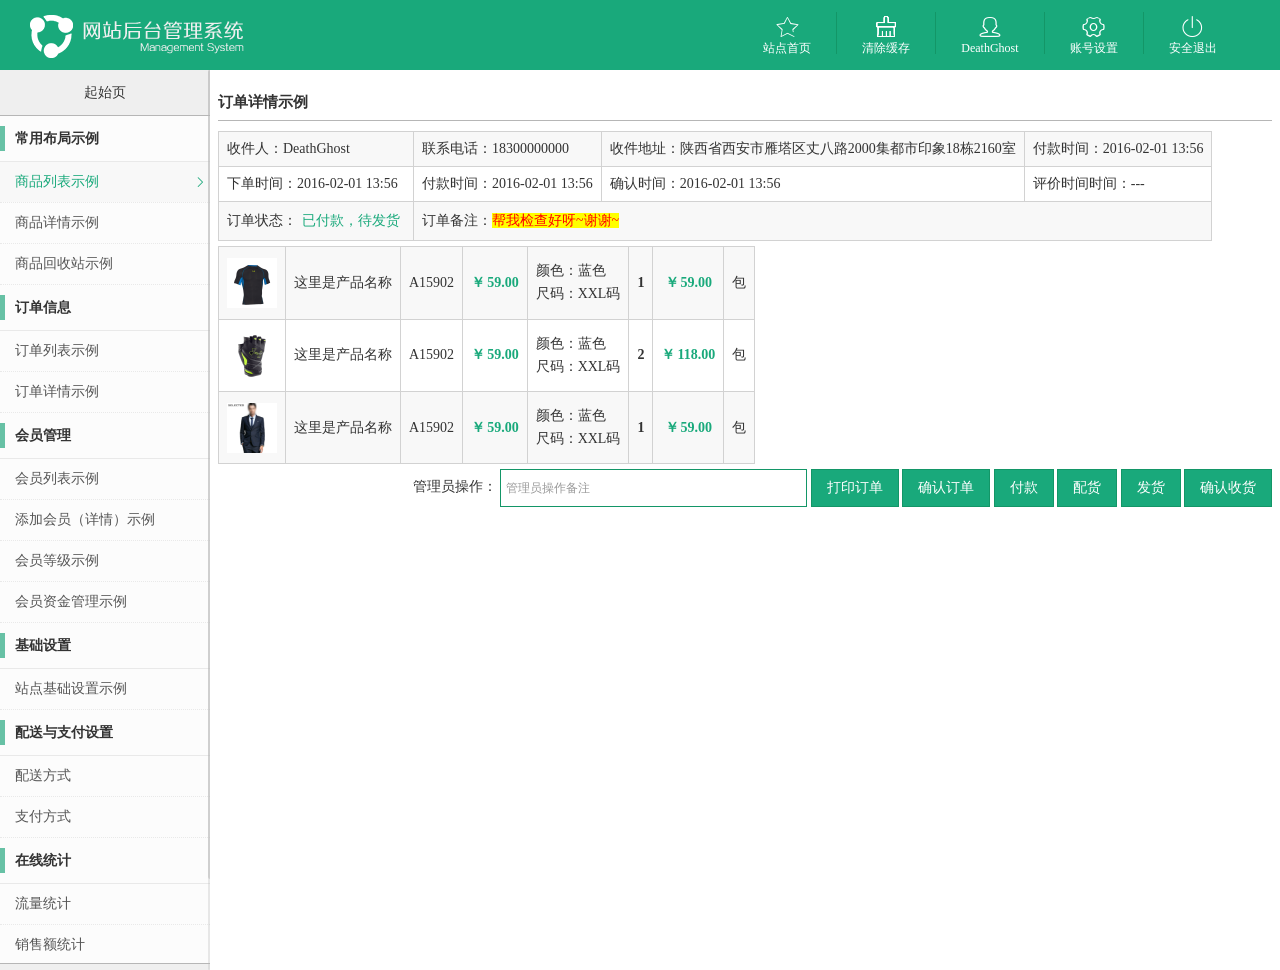
<file: HTguanli/order_detail.html>
<!DOCTYPE html>
<html>
<head>
<meta charset="utf-8"/>
<title>后台管理系统</title>
<meta name="author" content="DeathGhost" />
<link rel="stylesheet" type="text/css" href="css/style.css">
<!--[if lt IE 9]>
<script src="js/html5.js"></script>
<![endif]-->
<script src="js/jquery.js"></script>
<script src="js/jquery.mCustomScrollbar.concat.min.js"></script>
<script>

	(function($){
		$(window).load(function(){
			
			$("a[rel='load-content']").click(function(e){
				e.preventDefault();
				var url=$(this).attr("href");
				$.get(url,function(data){
					$(".content .mCSB_container").append(data); //load new content inside .mCSB_container
					//scroll-to appended content 
					$(".content").mCustomScrollbar("scrollTo","h2:last");
				});
			});
			
			$(".content").delegate("a[href='top']","click",function(e){
				e.preventDefault();
				$(".content").mCustomScrollbar("scrollTo",$(this).attr("href"));
			});
			
		});
	})(jQuery);
</script>
</head>
<body>
<!--header-->
<header>
 <h1><img src="images/admin_logo.png"/></h1>
 <ul class="rt_nav">
  <li><a href="http://www.mycodes.net" target="_blank" class="website_icon">站点首页</a></li>
  <li><a href="#" class="clear_icon">清除缓存</a></li>
  <li><a href="#" class="admin_icon">DeathGhost</a></li>
  <li><a href="#" class="set_icon">账号设置</a></li>
  <li><a href="login.html" class="quit_icon">安全退出</a></li>
 </ul>
</header>
<!--aside nav-->
<!--aside nav-->
<aside class="lt_aside_nav content mCustomScrollbar">
 <h2><a href="index.html">起始页</a></h2>
 <ul>
  <li>
   <dl>
    <dt>常用布局示例</dt>
    <!--当前链接则添加class:active-->
    <dd><a href="product_list.html" class="active">商品列表示例</a></dd>
    <dd><a href="product_detail.html">商品详情示例</a></dd>
    <dd><a href="recycle_bin.html">商品回收站示例</a></dd>
   </dl>
  </li>
  <li>
   <dl>
    <dt>订单信息</dt>
    <dd><a href="order_list.html">订单列表示例</a></dd>
    <dd><a href="order_detail.html">订单详情示例</a></dd>
   </dl>
  </li>
  <li>
   <dl>
    <dt>会员管理</dt>
    <dd><a href="user_list.html">会员列表示例</a></dd>
    <dd><a href="user_detail.html">添加会员（详情）示例</a></dd>
    <dd><a href="user_rank.html">会员等级示例</a></dd>
    <dd><a href="adjust_funding.html">会员资金管理示例</a></dd>
   </dl>
  </li>
  <li>
   <dl>
    <dt>基础设置</dt>
    <dd><a href="setting.html">站点基础设置示例</a></dd>
   </dl>
  </li>
  <li>
   <dl>
    <dt>配送与支付设置</dt>
    <dd><a href="express_list.html">配送方式</a></dd>
    <dd><a href="pay_list.html">支付方式</a></dd>
   </dl>
  </li>
  <li>
   <dl>
    <dt>在线统计</dt>
    <dd><a href="discharge_statistic.html">流量统计</a></dd>
    <dd><a href="sales_volume.html">销售额统计</a></dd>
   </dl>
  </li>
  <li>
   <p class="btm_infor">© DeathGhost.cn 版权所有</p>
  </li>
 </ul>
</aside>

<section class="rt_wrap content mCustomScrollbar">
 <div class="rt_content">
      <div class="page_title">
       <h2 class="fl">订单详情示例</h2>
      </div>
      <table class="table">
       <tr>
        <td>收件人：DeathGhost</td>
        <td>联系电话：18300000000</td>
        <td>收件地址：陕西省西安市雁塔区丈八路2000集都市印象18栋2160室</td>
        <td>付款时间：2016-02-01 13:56</td>
       </tr>
       <tr>
        <td>下单时间：2016-02-01 13:56</td>
        <td>付款时间：2016-02-01 13:56</td>
        <td>确认时间：2016-02-01 13:56</td>
        <td>评价时间时间：---</td>
       </tr>
       <tr>
        <td>订单状态：<a>已付款，待发货</a></td>
        <td colspan="3">订单备注：<mark>帮我检查好呀~谢谢~</mark></td>
        </tr>
      </table>
      <table class="table">
       <tr>
        <td class="center"><img src="upload/goods01.jpg" width="50" height="50"/></td>
        <td>这里是产品名称</td>
        <td class="center">A15902</td>
        <td class="center"><strong class="rmb_icon">59.00</strong></td>
        <td class="center">
         <p>颜色：蓝色</p>
         <p>尺码：XXL码</p>
        </td>
        <td class="center"><strong>1</strong></td>
        <td class="center"><strong class="rmb_icon">59.00</strong></td>
        <td class="center">包</td>
       </tr>
       <tr>
        <td class="center"><img src="upload/goods02.jpg" width="50" height="50"/></td>
        <td>这里是产品名称</td>
        <td class="center">A15902</td>
        <td class="center"><strong class="rmb_icon">59.00</strong></td>
        <td class="center">
         <p>颜色：蓝色</p>
         <p>尺码：XXL码</p>
        </td>
        <td class="center"><strong>2</strong></td>
        <td class="center"><strong class="rmb_icon">118.00</strong></td>
        <td class="center">包</td>
       </tr>
       <tr>
        <td class="center"><img src="upload/goods03.jpg" width="50" height="50"/></td>
        <td>这里是产品名称</td>
        <td class="center">A15902</td>
        <td class="center"><strong class="rmb_icon">59.00</strong></td>
        <td class="center">
         <p>颜色：蓝色</p>
         <p>尺码：XXL码</p>
        </td>
        <td class="center"><strong>1</strong></td>
        <td class="center"><strong class="rmb_icon">59.00</strong></td>
        <td class="center">包</td>
       </tr>
      </table>
      <aside class="mtb" style="text-align:right;">
       <label>管理员操作：</label>
       <input type="text" class="textbox textbox_295" placeholder="管理员操作备注"/>
       <input type="button" value="打印订单" class="group_btn"/>
       <input type="button" value="确认订单" class="group_btn"/>
       <input type="button" value="付款" class="group_btn"/>
       <input type="button" value="配货" class="group_btn"/>
       <input type="button" value="发货" class="group_btn"/>
       <input type="button" value="确认收货" class="group_btn"/>
      </aside>
 </div>
</section>
</body>
</html>
</file>
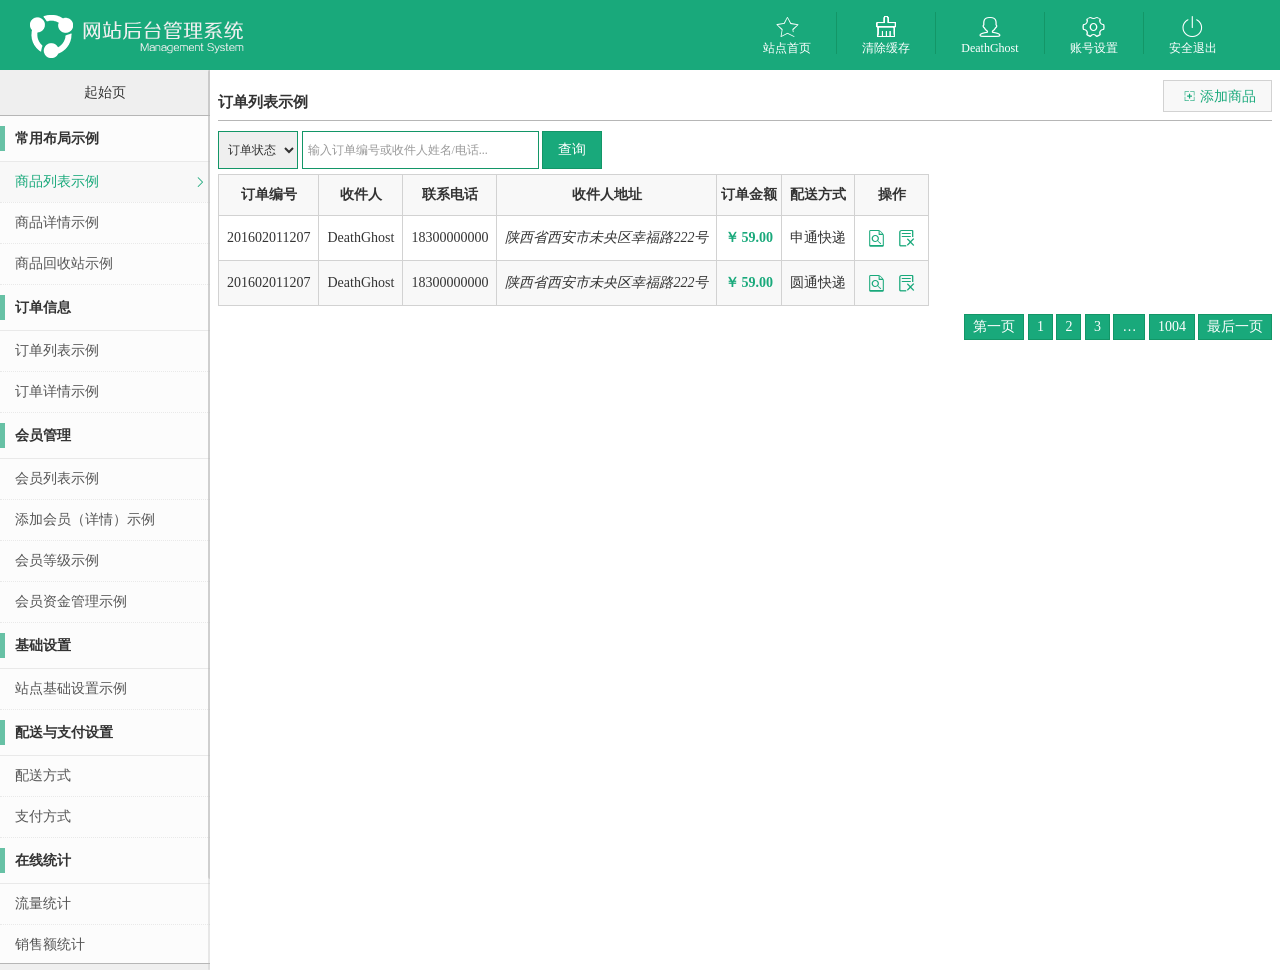
<file: HTguanli/order_list.html>
<!DOCTYPE html>
<html>
<head>
<meta charset="utf-8"/>
<title>后台管理系统</title>
<meta name="author" content="DeathGhost" />
<link rel="stylesheet" type="text/css" href="css/style.css">
<!--[if lt IE 9]>
<script src="js/html5.js"></script>
<![endif]-->
<script src="js/jquery.js"></script>
<script src="js/jquery.mCustomScrollbar.concat.min.js"></script>
<script>

	(function($){
		$(window).load(function(){
			
			$("a[rel='load-content']").click(function(e){
				e.preventDefault();
				var url=$(this).attr("href");
				$.get(url,function(data){
					$(".content .mCSB_container").append(data); //load new content inside .mCSB_container
					//scroll-to appended content 
					$(".content").mCustomScrollbar("scrollTo","h2:last");
				});
			});
			
			$(".content").delegate("a[href='top']","click",function(e){
				e.preventDefault();
				$(".content").mCustomScrollbar("scrollTo",$(this).attr("href"));
			});
			
		});
	})(jQuery);
</script>
</head>
<body>
<!--header-->
<header>
 <h1><img src="images/admin_logo.png"/></h1>
 <ul class="rt_nav">
  <li><a href="http://www.mycodes.net" target="_blank" class="website_icon">站点首页</a></li>
  <li><a href="#" class="clear_icon">清除缓存</a></li>
  <li><a href="#" class="admin_icon">DeathGhost</a></li>
  <li><a href="#" class="set_icon">账号设置</a></li>
  <li><a href="login.html" class="quit_icon">安全退出</a></li>
 </ul>
</header>
<!--aside nav-->
<!--aside nav-->
<aside class="lt_aside_nav content mCustomScrollbar">
 <h2><a href="index.html">起始页</a></h2>
 <ul>
  <li>
   <dl>
    <dt>常用布局示例</dt>
    <!--当前链接则添加class:active-->
    <dd><a href="product_list.html" class="active">商品列表示例</a></dd>
    <dd><a href="product_detail.html">商品详情示例</a></dd>
    <dd><a href="recycle_bin.html">商品回收站示例</a></dd>
   </dl>
  </li>
  <li>
   <dl>
    <dt>订单信息</dt>
    <dd><a href="order_list.html">订单列表示例</a></dd>
    <dd><a href="order_detail.html">订单详情示例</a></dd>
   </dl>
  </li>
  <li>
   <dl>
    <dt>会员管理</dt>
    <dd><a href="user_list.html">会员列表示例</a></dd>
    <dd><a href="user_detail.html">添加会员（详情）示例</a></dd>
    <dd><a href="user_rank.html">会员等级示例</a></dd>
    <dd><a href="adjust_funding.html">会员资金管理示例</a></dd>
   </dl>
  </li>
  <li>
   <dl>
    <dt>基础设置</dt>
    <dd><a href="setting.html">站点基础设置示例</a></dd>
   </dl>
  </li>
  <li>
   <dl>
    <dt>配送与支付设置</dt>
    <dd><a href="express_list.html">配送方式</a></dd>
    <dd><a href="pay_list.html">支付方式</a></dd>
   </dl>
  </li>
  <li>
   <dl>
    <dt>在线统计</dt>
    <dd><a href="discharge_statistic.html">流量统计</a></dd>
    <dd><a href="sales_volume.html">销售额统计</a></dd>
   </dl>
  </li>
  <li>
   <p class="btm_infor">© DeathGhost.cn 版权所有</p>
  </li>
 </ul>
</aside>

<section class="rt_wrap content mCustomScrollbar">
 <div class="rt_content">
      <div class="page_title">
       <h2 class="fl">订单列表示例</h2>
       <a class="fr top_rt_btn add_icon">添加商品</a>
      </div>
      <section class="mtb">
       <select class="select">
        <option>订单状态</option>
        <option>待付款</option>
        <option>待发货</option>
        <option>待评价</option>
       </select>
       <input type="text" class="textbox textbox_225" placeholder="输入订单编号或收件人姓名/电话..."/>
       <input type="button" value="查询" class="group_btn"/>
      </section>
      <table class="table">
       <tr>
        <th>订单编号</th>
        <th>收件人</th>
        <th>联系电话</th>
        <th>收件人地址</th>
        <th>订单金额</th>
        <th>配送方式</th>
        <th>操作</th>
       </tr>
       <tr>
        <td class="center">201602011207</td>
        <td>DeathGhost</td>
        <td>18300000000</td>
        <td>
         <address>陕西省西安市未央区幸福路222号</address>
        </td>
        <td class="center"><strong class="rmb_icon">59.00</strong></td>
        <td class="center">申通快递</td>
        <td class="center">
         <a href="#" title="查看订单" class="link_icon" target="_blank">&#118;</a>
         <a href="#" title="删除" class="link_icon">&#100;</a>
        </td>
       </tr>
       <tr>
        <td class="center">201602011207</td>
        <td>DeathGhost</td>
        <td>18300000000</td>
        <td>
         <address>陕西省西安市未央区幸福路222号</address>
        </td>
        <td class="center"><strong class="rmb_icon">59.00</strong></td>
        <td class="center">圆通快递</td>
        <td class="center">
         <a href="#" title="查看订单" class="link_icon" target="_blank">&#118;</a>
         <a href="#" title="删除" class="link_icon">&#100;</a>
        </td>
       </tr>
      </table>
      <aside class="paging">
       <a>第一页</a>
       <a>1</a>
       <a>2</a>
       <a>3</a>
       <a>…</a>
       <a>1004</a>
       <a>最后一页</a>
      </aside>
 </div>
</section>
</body>
</html>
</file>
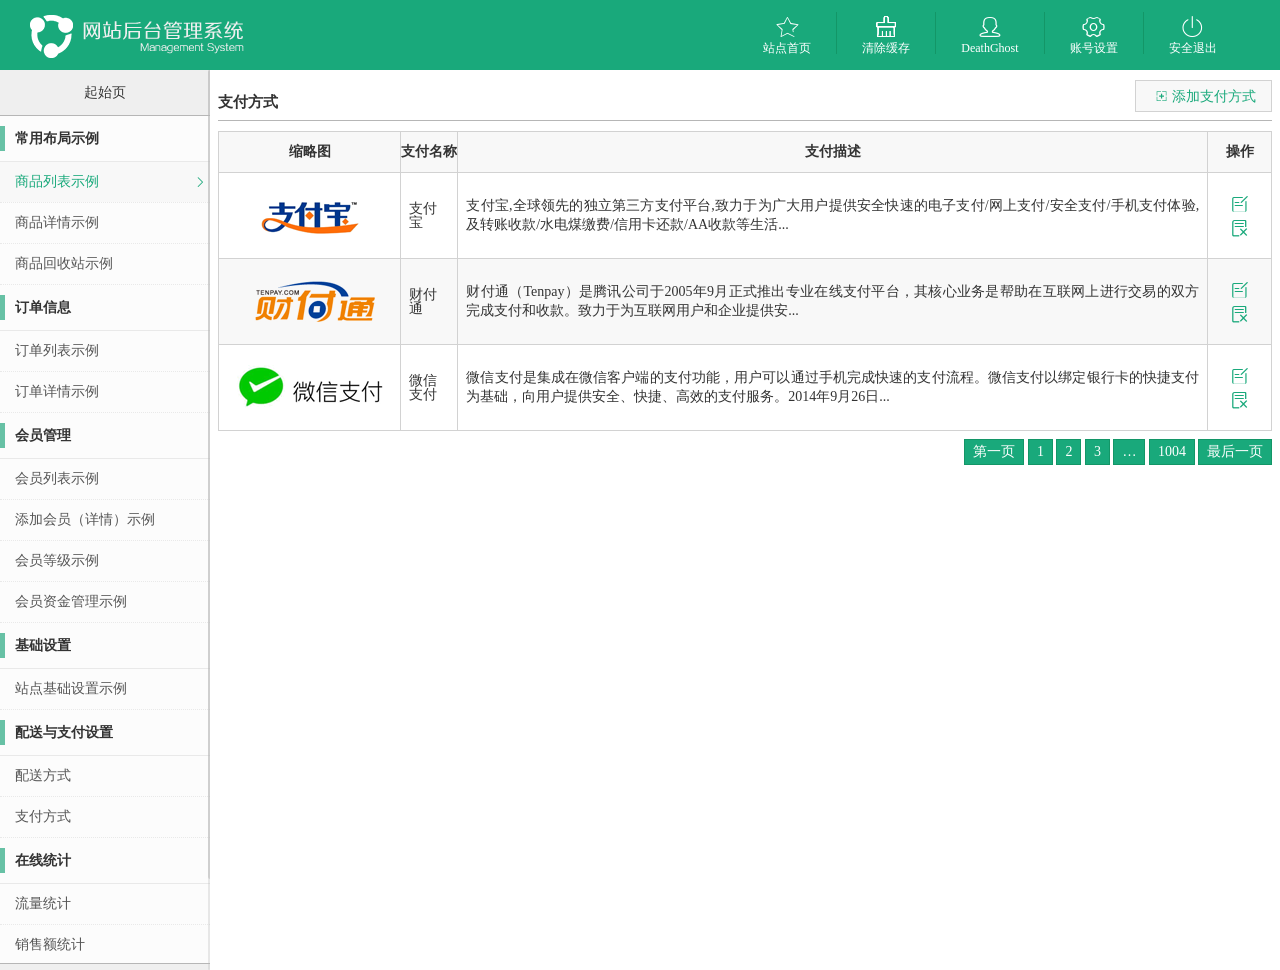
<file: HTguanli/pay_list.html>
<!DOCTYPE html>
<html>
<head>
<meta charset="utf-8"/>
<title>后台管理系统</title>
<meta name="author" content="DeathGhost" />
<link rel="stylesheet" type="text/css" href="css/style.css">
<!--[if lt IE 9]>
<script src="js/html5.js"></script>
<![endif]-->
<script src="js/jquery.js"></script>
<script src="js/jquery.mCustomScrollbar.concat.min.js"></script>
<script>

	(function($){
		$(window).load(function(){
			
			$("a[rel='load-content']").click(function(e){
				e.preventDefault();
				var url=$(this).attr("href");
				$.get(url,function(data){
					$(".content .mCSB_container").append(data); //load new content inside .mCSB_container
					//scroll-to appended content 
					$(".content").mCustomScrollbar("scrollTo","h2:last");
				});
			});
			
			$(".content").delegate("a[href='top']","click",function(e){
				e.preventDefault();
				$(".content").mCustomScrollbar("scrollTo",$(this).attr("href"));
			});
			
		});
	})(jQuery);
</script>
</head>
<body>
<!--header-->
<header>
 <h1><img src="images/admin_logo.png"/></h1>
 <ul class="rt_nav">
  <li><a href="http://www.mycodes.net" target="_blank" class="website_icon">站点首页</a></li>
  <li><a href="#" class="clear_icon">清除缓存</a></li>
  <li><a href="#" class="admin_icon">DeathGhost</a></li>
  <li><a href="#" class="set_icon">账号设置</a></li>
  <li><a href="login.html" class="quit_icon">安全退出</a></li>
 </ul>
</header>
<!--aside nav-->
<!--aside nav-->
<aside class="lt_aside_nav content mCustomScrollbar">
 <h2><a href="index.html">起始页</a></h2>
 <ul>
  <li>
   <dl>
    <dt>常用布局示例</dt>
    <!--当前链接则添加class:active-->
    <dd><a href="product_list.html" class="active">商品列表示例</a></dd>
    <dd><a href="product_detail.html">商品详情示例</a></dd>
    <dd><a href="recycle_bin.html">商品回收站示例</a></dd>
   </dl>
  </li>
  <li>
   <dl>
    <dt>订单信息</dt>
    <dd><a href="order_list.html">订单列表示例</a></dd>
    <dd><a href="order_detail.html">订单详情示例</a></dd>
   </dl>
  </li>
  <li>
   <dl>
    <dt>会员管理</dt>
    <dd><a href="user_list.html">会员列表示例</a></dd>
    <dd><a href="user_detail.html">添加会员（详情）示例</a></dd>
    <dd><a href="user_rank.html">会员等级示例</a></dd>
    <dd><a href="adjust_funding.html">会员资金管理示例</a></dd>
   </dl>
  </li>
  <li>
   <dl>
    <dt>基础设置</dt>
    <dd><a href="setting.html">站点基础设置示例</a></dd>
   </dl>
  </li>
  <li>
   <dl>
    <dt>配送与支付设置</dt>
    <dd><a href="express_list.html">配送方式</a></dd>
    <dd><a href="pay_list.html">支付方式</a></dd>
   </dl>
  </li>
  <li>
   <dl>
    <dt>在线统计</dt>
    <dd><a href="discharge_statistic.html">流量统计</a></dd>
    <dd><a href="sales_volume.html">销售额统计</a></dd>
   </dl>
  </li>
  <li>
   <p class="btm_infor">© DeathGhost.cn 版权所有</p>
  </li>
 </ul>
</aside>

<section class="rt_wrap content mCustomScrollbar">
 <div class="rt_content">
      <div class="page_title">
       <h2 class="fl">支付方式</h2>
       <a href="product_detail.html" class="fr top_rt_btn add_icon">添加支付方式</a>
      </div>
      <table class="table">
       <tr>
        <th>缩略图</th>
        <th>支付名称</th>
        <th>支付描述</th>
        <th>操作</th>
       </tr>
       <tr>
        <td class="center"><img src="upload/alipay.png" width="165" height="65"/></td>
        <td>支付宝</td>
        <td><p>支付宝,全球领先的独立第三方支付平台,致力于为广大用户提供安全快速的电子支付/网上支付/安全支付/手机支付体验,及转账收款/水电煤缴费/信用卡还款/AA收款等生活...</p></td>
        <td class="center">
         <a href="product_detail.html" title="编辑" class="link_icon">&#101;</a>
         <a href="#" title="删除" class="link_icon">&#100;</a>
        </td>
       </tr>
       <tr>
        <td class="center"><img src="upload/tenpay.png" width="165" height="65"/></td>
        <td>财付通</td>
        <td><p>财付通（Tenpay）是腾讯公司于2005年9月正式推出专业在线支付平台，其核心业务是帮助在互联网上进行交易的双方完成支付和收款。致力于为互联网用户和企业提供安...</p></td>
        <td class="center">
         <a href="product_detail.html" title="编辑" class="link_icon">&#101;</a>
         <a href="#" title="删除" class="link_icon">&#100;</a>
        </td>
       </tr>
       <tr>
        <td class="center"><img src="upload/wechatpay.png" width="165" height="65"/></td>
        <td>微信支付</td>
        <td><p>微信支付是集成在微信客户端的支付功能，用户可以通过手机完成快速的支付流程。微信支付以绑定银行卡的快捷支付为基础，向用户提供安全、快捷、高效的支付服务。2014年9月26日...</p></td>
        <td class="center">
         <a href="product_detail.html" title="编辑" class="link_icon">&#101;</a>
         <a href="#" title="删除" class="link_icon">&#100;</a>
        </td>
       </tr>
      </table>
      <aside class="paging">
       <a>第一页</a>
       <a>1</a>
       <a>2</a>
       <a>3</a>
       <a>…</a>
       <a>1004</a>
       <a>最后一页</a>
      </aside>
 </div>
</section>
</body>
</html>
</file>
<file: AmazeUI-2.4.2/assets/css/admin.css>
/**
 * admin.css
 */

ul {
  margin-top: 0;
}

.admin-icon-yellow {
  color: #ffbe40;
}

.admin-header {
  font-size: 1.4rem;
  margin-bottom: 0;
}

.admin-header-list a:hover :after {
  content: none;
}

.admin-main {
  background: #f3f3f3;
}

.admin-menu {
  position: fixed;
  z-index: 10;
  bottom: 30px;
  right: 20px;
}

.admin-sidebar {
  width: 260px;
  min-height: 100%;
  float: left;
  border-right: 1px solid #cecece;
}

.admin-sidebar-list {
  margin-bottom: 0;
}

.admin-sidebar-list li a {
  color: #5c5c5c;
  padding-left: 24px;
}

.admin-sidebar-list li:first-child {
  border-top: none;
}

.admin-sidebar-sub {
  margin-top: 0;
  margin-bottom: 0;
  box-shadow: 0 16px 8px -15px #e2e2e2 inset;
  background: #ececec;
  padding-left: 24px;
}

.admin-sidebar-sub li:first-child {
  border-top: 1px solid #dedede;
}

.admin-sidebar-panel {
  margin: 10px;
}

.admin-content {
  width: auto;
  overflow: hidden;
  height: 100%;
  background: #fff;
}

.admin-content-list {
  border: 1px solid #e9ecf1;
  margin-top: 0;
}

.admin-content-list li {
  border: 1px solid #e9ecf1;
  border-width: 0 1px;
  margin-left: -1px;
}

.admin-content-list li:first-child {
  border-left: none;
}

.admin-content-list li:last-child {
  border-right: none;
}

.admin-content-table a {
  color: #535353;
}
.admin-content-file {
  margin-bottom: 0;
  color: #666;
}

.admin-content-file p {
  margin: 0 0 5px 0;
  font-size: 1.4rem;
}

.admin-content-file li {
  padding: 10px 0;
}

.admin-content-file li:first-child {
  border-top: none;
}

.admin-content-file li:last-child {
  border-bottom: none;
}

.admin-content-file li .am-progress {
  margin-bottom: 4px;
}

.admin-content-file li .am-progress-bar {
  line-height: 14px;
}

.admin-content-task {
  margin-bottom: 0;
}

.admin-content-task li {
  padding: 5px 0;
  border-color: #eee;
}

.admin-content-task li:first-child {
  border-top: none;
}

.admin-content-task li:last-child {
  border-bottom: none;
}

.admin-task-meta {
  font-size: 1.2rem;
  color: #999;
}

.admin-task-bd {
  font-size: 1.4rem;
  margin-bottom: 5px;
}

.admin-content-comment {
  margin-bottom: 0;
}

.admin-content-comment .am-comment-bd {
  font-size: 1.4rem;
}

.admin-content-pagination {
  margin-bottom: 0;
}
.admin-content-pagination li a {
  padding: 4px 8px;
}

@media only screen and (min-width: 641px) {
  .admin-sidebar {
    display: block;
    position: static;
    background: none;
  }

  .admin-offcanvas-bar {
    position: static;
    width: auto;
    background: none;
    -webkit-transform: translate3d(0, 0, 0);
    -ms-transform: translate3d(0, 0, 0);
    transform: translate3d(0, 0, 0);
  }
  .admin-offcanvas-bar:after {
    content: none;
  }
}

@media only screen and (max-width: 640px) {
  .admin-sidebar {
    width: inherit;
  }

  .admin-offcanvas-bar {
    background: #f3f3f3;
  }

  .admin-offcanvas-bar:after {
    background: #BABABA;
  }

  .admin-sidebar-list a:hover, .admin-sidebar-list a:active{
    -webkit-transition: background-color .3s ease;
    -moz-transition: background-color .3s ease;
    -ms-transition: background-color .3s ease;
    -o-transition: background-color .3s ease;
    transition: background-color .3s ease;
    background: #E4E4E4;
  }

  .admin-content-list li {
    padding: 10px;
    border-width: 1px 0;
    margin-top: -1px;
  }

  .admin-content-list li:first-child {
    border-top: none;
  }

  .admin-content-list li:last-child {
    border-bottom: none;
  }

  .admin-form-text {
    text-align: left !important;
  }

}

/*
* user.html css
*/
.user-info {
  margin-bottom: 15px;
}

.user-info .am-progress {
  margin-bottom: 4px;
}

.user-info p {
  margin: 5px;
}

.user-info-order {
  font-size: 1.4rem;
}

/*
* errorLog.html css
*/

.error-log .am-pre-scrollable {
  max-height: 40rem;
}

/*
* table.html css
*/

.table-main {
  font-size: 1.4rem;
  padding: .5rem;
}

.table-main button {
  background: #fff;
}

.table-check {
  width: 30px;
}

.table-id {
  width: 50px;
}

@media only screen and (max-width: 640px) {
  .table-select {
    margin-top: 10px;
    margin-left: 5px;
  }
}

/*
gallery.html css
*/

.gallery-list li {
  padding: 10px;
}

.gallery-list a {
  color: #666;
}

.gallery-list a:hover {
  color: #3bb4f2;
}

.gallery-title {
  margin-top: 6px;
  font-size: 1.4rem;
}

.gallery-desc {
  font-size: 1.2rem;
  margin-top: 4px;
}

/*
 404.html css
*/

.page-404 {
  background: #fff;
  border: none;
  width: 200px;
  margin: 0 auto;
}


/*
 fixed-layout 固定头部和边栏布局
*/

.fixed-layout,
.fixed-layout body {
  height: 100%;
  overflow: hidden;
}

.fixed-layout .admin-header {
  position: fixed;
  top: 0;
  left: 0;
  right: 0;
  z-index: 1500;
}

.fixed-layout .admin-main {
  position: relative;
  height: 100%;
  padding-top: 51px;
}

.fixed-layout .admin-content,
.fixed-layout .admin-sidebar {
  height: 100%;
  overflow-x: hidden;
  overflow-y: scroll;
}

.fixed-layout .admin-sidebar.am-active {
  z-index: 1600;
}
</file>
<file: css/personal.css>
@charset "utf-8";
/* CSS Document */

/*公共*/
html, body, div, span, applet, object, iframe,
h1, h2, h3, h4, h5, h6, p, blockquote, pre,
a, abbr, acronym, address, big, cite, code,
del, dfn, em, img, ins, kbd, q, s, samp,
small, strike, strong, sub, sup, tt, var,
b, u, i, center,
dl, dt, dd, ol, ul, li,
fieldset, form, label, legend,
table, caption, tbody, tfoot, thead, tr, th, td,
article, aside, canvas, details, embed, 
figure, figcaption, footer, header, hgroup, 
menu, nav, output, ruby, section, summary,
time, mark, audio, video {
	margin: 0;
	padding: 0;
	border: 0;
	font-size: 100%;
	font-size:12px ;
	font: inherit;
	vertical-align: baseline;
	font-family: arial,"Lantinghei SC","Microsoft Yahei";
}
/* HTML5 display-role reset for older browsers */
article, aside, details, figcaption, figure, 
footer, header, hgroup, menu, nav, section, main {
	display: block;
}
ul,li,ol{ list-style:none;}
dl,dd{ margin:auto;}


html{width:100%;
	 height:100%;
	-ms-text-size-adjust:none;
	-webkit-text-size-adjust:none;
	-moz-text-size-adjust:none;
	-o-text-size-adjust:none;
}
/*text-size-adjust不管屏幕怎么变文字大小不变*/

body{margin:0;
	 padding:0;
	 width:100%;
	 font-size:12px;
	 font-family: arial,"Lantinghei SC","Microsoft Yahei";	
	 background: #F5F8FA  none repeat scroll 0% 0%;
}

   
a:link,a:visited{text-decoration:none; outline:none; color: #000;}
/*所有超链接不要下划线*/
* {padding:0;margin:0;}； 	
*, *:after, *:before{
	-webkit-box-sizing: border-box;
	-moz-box-sizing: border-box;
	-o-box-sizing: border-box;
	box-sizing: border-box; }
/*任何标签、包括它前面、后面生成的内容都不要影响盒子的边框*/
.am-form textarea,.am-form select, .am-form textarea, .am-form input[type="text"], .am-form input[type="password"], .am-form input[type="datetime"], .am-form input[type="datetime-local"], .am-form input[type="date"], .am-form input[type="month"], .am-form input[type="time"], .am-form input[type="week"], .am-form input[type="tel"], .am-form input[type="email"], .am-form input[type="url"], .am-form input[type="search"], .am-form input[type="tel"], .am-form input[type="color"], .am-form-field,.am-btn{ font-size:14px;}

.clear{ clear:both} 
header{display: none;}

/*选项卡样式定义*/
.am-nav-tabs,.am-tabs-bd{border-color:transparent ;}
.am-nav-tabs > li.am-active > a, .am-nav-tabs > li.am-active > a:hover, .am-nav-tabs > li.am-active > a:focus,.am-nav-tabs > li > a:hover  {
color: #555555;background:none;border-color:transparent;cursor: default;}
.am-nav-tabs > li > a {margin-right: 0px;}
.am-nav-tabs > li.am-active {border-bottom:2px solid #F03726;}
.am-tabs-d2 .am-tabs-nav li {max-width:216px;}
/*选项卡样式*/
.am-nav-tabs> li{cursor: pointer;}
.am-nav-tabs > li > a {
    padding: 0px 2px;
    margin: 0px 0px;
    text-align: center;
}

.nav-table{display: none;}
/*主体部分*/
.center{width:100%; margin:0px auto;min-height: 1px; overflow:hidden;}
aside,.wrap-right,.m-logistics,.you-like{ display:none;}
.col-main {padding-bottom: 50px;}
/*标题*/
.am-text-lg{ font-size:18px;}
.am-padding {padding:0px 10px;}
.am-padding small{width:50%;}
hr{margin:5px 0px;}

/*表单布局*/
.am-form-label{width:50px;float: left; text-align:right;}
.am-form-content{ margin-left:65px;}
.col-main{padding-top:10px ;background-color:#fff;}

/*博客*/
.bloglist .am-u-md-9{background: #fff;}
.blog-main{max-width:760px ;margin:0px auto ;}
.blog-sidebar{padding: 0px 0px;}
.blog-list li{border: none;}
.blog-list li p{white-space:nowrap;/* 不换行 */overflow:hidden;text-overflow:ellipsis}
.am-panel-hd{font-size:18px;padding: 1rem 1rem;}
.blog-title a{font-size:20px ;margin:10px auto ;}
.blog-meta{font-size:14px ;text-align: right;}
.blog-content p{font-size:14px ;line-height: 24px;text-indent: 2em;}
.blog-content .Row li{width: 33.33%;float: left;padding:5px ;}
.blog-content img{width:100% ;}
.blog-tit p{ color: rgb(89, 89, 89);text-indent: 0em;margin-top:10px ;}
.blog-tit p span{font-family:Microsoft YaHei !important; color: rgb(192, 0, 0); font-size: 18px;}
/*底部*/

.footer{display:none; text-align: center;border-top: 2px solid #F8F8F8 margin-top:20px; padding-top: 5px;}
.main-wrap {background-color:#fff;}
@media only screen and (min-width:640px) 
{	
	
	
html, body, div, span, applet, object, iframe,
h1, h2, h3, h4, h5, h6, p, blockquote, pre,
a, abbr, acronym, address, big, cite, code,
del, dfn, em, img, ins, kbd, q, s, samp,
small, strike, strong, sub, sup, tt, var,
b, u, i, center,
dl, dt, dd, ol, ul, li,
fieldset, form, label, legend,
table, caption, tbody, tfoot, thead, tr, th, td,
article, aside, canvas, details, embed, 
figure, figcaption, footer, header, hgroup, 
menu, nav, output, ruby, section, summary,
time, mark, audio, video {
font-size:14px ;
}	
	
	
	
/*头*/
header { display:block;}
header article{max-width: 1200px;margin:0px auto;}
.mt-logo .mt-tblogo {width:20%;display: inline-block;vertical-align: middle;}
.message-l{ float:left;}
.message-l .topMessage{padding: 0px 6px;height: 35px;line-height: 35px;}
.message-r {float: right;}
.message-r .topMessage {float: left;padding: 0px 6px;height: 35px;line-height: 35px;}
/*浮动框*/
.nav.white{width:100%;margin:0px auto;}
.nav.white .logoBig{ display:block;float:left;height:56px;width:115px; margin:0px auto; margin-left:5%} 
.nav.white .logoBig img{width:100%;}
.my-cart { width: 46px;height: 46px;}

#ai-topsearch {height: 46px;}
.search-bar input {width: 80%;height:46px;}	
.classified{display:none;}
.nav.white{ position:relative;top:0px;z-index:0;}

 
/*搜索框*/
.search-bar {height: 51px;margin: 0px 50px 0 120px; padding-left:5%;}
.search-bar form{border:2px solid #F03726; max-width:670px;}
.search-bar input{padding-left:5px;width: 80%;height:46px;outline:none; font-size:12px; border:none}
#ai-topsearch { width:20%;height:46px;border: 0px none;float:right;background: #F03726 none repeat scroll 0% 0%;
color: #F5F5F2;font-size: 14px;cursor:pointer;}


/*固定框架*/
.center{width:96%;max-width:1000px; margin:0px auto;min-height: 1px;margin-top:15px ;}

/*表单布局*/
.am-form-label{width:100px;float: left;}
.am-form-content{margin-left:85px;}

/*侧边栏*/
aside{ display:block;width:130px; float:left;margin-left: -100%;padding-top:10px;}
aside ul{ margin-left:10px;margin-right:-10px;padding:0px 8px;font-size:14px ;background: #fff;border-top: 5px solid #FEC4D7;}
aside a{display: block;overflow: hidden;text-decoration: none;line-height: 28px;color: #000;height: 28px;}
aside ul li{text-align: center;}
aside ul li.active a{color: #F69}
li.person{border-bottom:1px solid #F5F8FA ;padding-bottom:10px;padding-top: 10px;}
.person ul{padding-left:6px; border:none; padding-top:0px; padding-bottom:0px; margin:0px auto;font-size:12px;}
.person ul li a{color: #666;}
/*主题*/
.col-main {float:left;width:100%;min-height: 1px;background: none;padding-bottom: 0px;}
.main-wrap {position: relative; margin-left:150px;overflow: hidden;min-height:585px;background-color:#fff;}
.am-fl.am-cf small{width: auto;}
.am-padding {margin:20px 0px ;}
.am-text-danger {color: #000}
/*底部*/
.footer {text-align:left; display:block;position: relative;margin: 0px auto; padding: 7px 0px 9px;border-top: 2px solid #FF5400; margin-top:20px;}
.footer .footer-bd p, .footer .footer-hd p {margin-bottom: 8px;line-height: 27px;border-bottom: 1px solid #DDD; text-align:left;}
.footer .footer-hd a { margin: 0px 4px;white-space: nowrap;color: #6C6C6C;}
.footer .footer-hd b { margin: 0px 3px;font-weight: 400;color: #DDD;}
.footer .footer-bd p{ border-bottom:none;}
.footer-bd{ display:block;}

/*博客*/
.blog-main{margin-top:10px ;}
.blog-sidebar{padding: 0px 10px;}

}


@media only screen and (min-width: 1025px) 

   {
	   .nav.white{padding-left:0px; max-width:1000px; margin:0px auto;}
	   .nav.white .logoBig { display:block; float:left;height:90px; width:200px; margin-left:0px;}
	   .nav.white .logoBig li{float:left;}
	   .search-bar{height:90px; padding: 20px 70px 0 230px; margin:auto;}

	  
	  
/*分类*/
.nav-table{max-width:1000px;margin: 0px auto;height: 45px;position: relative;overflow: hidden;display: block;margin-top:10px ;}
.nav-table .all-goods{font-size: 16px;}
.long-title{background:#d2364c;color:#fff ;height: 45px;line-height: 45px;display:block;position: absolute;width:150px ;text-align: center;font-size:16px ;top:0px;z-index: 6;}
.nav-cont{position: absolute;padding-left:150px;display:block;width:100% ;top:0px}
.nav-cont li{float: left;height: 45px;line-height: 45px;}
.nav-cont li::before{content: '\20';display: inline-block;height: 16px;border-right: 1px solid #d9d9d9;width: 0;vertical-align: middle;margin-left: -1px;}
.nav-cont li a {font-size: 16px;color: #333;line-height: 36px;margin-left: -1px;padding: 0 25px;text-decoration: none;font-weight: 700;display: inline-block;vertical-align: middle;}

.nav-cont .nav-extra{position: absolute;right:0px ;top:6px;font-size: 16px;color:#fcff00;line-height:33px;height:33px ;width:160px;text-align:center;background: url(../images/extra.png);cursor: pointer;}
.nav-cont .nav-extra i.nav-user{background:#000 ;color:#fff ;width: 33px;height: 33px;border-radius: 33px;position: absolute;left:-28px;z-index: 99;padding: 5px;overflow: hidden;}
.nav-cont .nav-extra b{display:block;position: absolute;width: 45px;height: 45px;border-radius:45px;z-index: 1;left: -33px;top: -8px;background: #fff;}
b.line{display: block;width:100%;height:2px ;border-bottom:2px solid #d2364c;}	   

.bloglist{padding-top:20px ;}   
.blog-content p {font-size: 16px;line-height: 24px;}

	   }

@media only screen and (min-width: 1260px) 

   {
/*分类*/
.nav-table,.footer{max-width:1200px;}
.long-title {width:180px;}
.nav-cont {padding-left: 180px;}
/*固定框架*/
.center{width:96%;max-width:1200px; margin:0px auto;min-height: 1px;margin-top:15px ;}
aside {width: 160px;}
.main-wrap {margin-left: 180px;}
.am-container , .bloglist{max-width: 1200px;}
/*博客*/
.blog-main{margin-top:30px ;}
   }
</file>
<file: css/systyle.css>
@charset "utf-8";
/* CSS Document */
.col-main{padding-top:0 ;}
/*个人信息*/
.m-userinfo{position: relative;padding-top:20px;margin-bottom:20px;overflow: auto;background:#F03726;}
.m-bg{background:#F03726;height:46px ;width:100%;position:absolute;border-radius:50%;top:132px;}
.m-user{background:#fff ;}
.m-baseinfo{text-align: center;}
.m-baseinfo a {display: block;width: 57px;height: 57px;margin:0px auto;}
.m-baseinfo a img ,.m-userproperty i img{border-radius: 50%;width: 100%;height: 100%;}

.m-userinfo .s-name {margin-top: 6px;display: block; color: #fff;line-height: 23px;}
.s-prestige{ line-height:23px; padding:0px 5px;background:#F4F4F4;}
.vip1{margin-left: 5px;display: inline-block;width: 14px;height: 14px;background:url(../images/%E5%9B%BE%E6%A0%87.png); background-position:-230px -505px;}
a.i-trigger { cursor: pointer;position: relative; z-index: 2;display: block; padding-top: 10px; color: #fff; text-align: center;}


.m-new{position: absolute; right:5%;top:35px;z-index: 22;}
.m-new a{color:#fff;}
.am-icon-bell-o{margin-right:10px ;}
/*资产*/
.m-userproperty{overflow: hidden;padding:15px 10px;background:#fff ;}
.m-userproperty p{float: left;width:33.33% ;text-align: center;}
.m-userproperty p i{display: block;}
.m-userproperty p i img{width:60px;height:60px;}
.m-userproperty .s-bar{display: none;}
.box-container-bottom {background: url(../images/side.png) repeat-x;height: 5px;}
.m-big{display: none;}
/*订单*/
.m-order{ overflow:hidden; margin-bottom:15px;margin-top: 15px;background:#fff;}
.m-order li{ float:left; width:20%; color: #4B4B4B; text-align: center;}
.m-order li a{ padding: 10px 0px;vertical-align: middle;display: block;color: #4B4B4B;text-align: center;}
.m-order li a i img{width:30px ;height: 30px;margin: auto;}
.m-order li a span{height: 18px; line-height: 18px; display: block;}
a em.m-num { margin-left: 4px;color: #F40;}
.m-order .i-load-more-item-shadow {background: none;color: #666;}
.s-bar { font-size:15px; border-bottom: 1px solid #ccc;position: relative;padding: 11px 0px 8px;margin:0px 10px ;}
.i-load-more-item-shadow {position: absolute;right:0px;top: 10px;height: 20px; background: #FFF none repeat scroll 0% 0%;font-size: 14px;line-height: 20px; color: #4B4B4B;}

/*九宫格*/
.user-patternIcon,.user-squaredIcon{display:block;background:#fff ;overflow: hidden;padding:0 1% ;margin-bottom:10px ;}
.user-patternIcon ul{padding-top:5px ;overflow: hidden;}
.user-patternIcon ul li{text-align:center;padding:0 1%;margin-bottom:1.5%;}

.user-patternIcon ul a{position: relative;overflow: hidden;}
.user-patternIcon ul p{display: block;position: absolute;bottom:1%;width:100%;height:24px;background:#fff ;opacity:0.8 ;line-height:24px ;}
.user-patternIcon ul i{position: absolute;color: #fff;top: 50%;margin-top: -24px;left:50%;margin-left:-14px ;width:28px ;text-align: center;}
.user-patternIcon ul img{width:100%;}

/*第二套九宫格*/
.user-squaredIcon ul li{text-align: center;margin:10px 0px ;}
.user-squaredIcon ul li i{padding:10px 0px ;color: #F03726;}

/*导航*/
.navCir{position: fixed;bottom:0px ;width: 100%;z-index: 999;background:#fff ;}
.navCir li{width: 25%;padding:5px ;background:#fff ;border-top:1px solid #f5f5f5 ;float: left;text-align: center;font-size: 14px;}
.navCir li i{display: block;font-size: 18px;}
.navCir li.active a{color:#F03726 ;}

.footer{margin-bottom:60px ;}
@media only screen and (min-width:640px) 
{
/*布局*/
.m-user {background:none}
.m-bg,.navCir{display: none;}
.col-main{padding-top:10px ;}
.m-userinfo{background:url(../images/header-bg1.jpg);position: relative;border-radius: 0 0;}
/*.m-userinfo a,.m-userinfo .s-name{color:#000 ;}*/
.user-patternIcon,.user-squaredIcon{ display:none;}
.s-prestige.am-btn.am-round{border-radius:0 0 ;background: none;border:none ;color: #fff;padding:0px ;}
.m-address a{text-align: left;}
.m-new {position:static;margin-bottom: 10px;}	
.m-right{position: absolute;right:20px;top: 25px;width:20% ;height:55px;border-left:1px solid #ccc;padding-left:10px ;}

/*个人信息*/
.m-userinfo{height:100px ;padding:20px 0px;}
.m-baseinfo{float:left;width:60%;text-align: left;}
.m-baseinfo a {float: left;display: block;width: 57px;height: 57px;margin-right: 13px;margin-left: 12px;}	
.s-prestige{ line-height:23px;background:#F4F4F4;}
.s-bar{border: none;}

/*个人资产*/
.m-userproperty .s-bar{display:block;}
.m-userproperty { padding: 0px 0px 15px 0px;margin-top:10px ;}
.m-userproperty p {width:20%;}
.m-big{display: block;}
/*主题*/
.main-wrap {position: relative;background: #F5F8FA;}
.wrap-left{width:100%;float:left;}
.m-order li,.you-like .s-content{border-top: 1px solid #E8EEF2;}

/*物流*/
.m-logistics{display:block;background:#fff ;}
.lg-list{ margin-bottom:5px;}
.s-content { position: relative; overflow: hidden;background: #fff;}
.lg-item { border-top: 1px solid #E8EEF2;padding: 13px 10px 13px 15px; overflow:hidden;}
.item-info, .m-logistics .lg-info { position: relative; float: left;}
.item-info img {width: 70px;height: 70px; vertical-align: top;}
.lg-info {padding-left: 30px; float:left;}
.lg-confirm {float: right;}
.lg-info p { height: 38px;line-height: 38px;}
.m-logistics time { font-size: 12px;}
.lg-detail-wrap {display: inline;position: relative;}
.hide {display: none !important;}
.i-btn-typical {display: inline-block;color: #575757;font-size: 12px; padding: 3px 6px; border: 1px solid #D1D1D1;}


/*收藏夹*/
.you-like{ display:block;margin-bottom:5px; border:#E4EAEE solid 1px; overflow:hidden;background: #fff;margin-top:15px ;}
.you-like .s-bar{font-size: 15px;line-height: 18px;padding: 11px 10px;position: relative;}
.am-badge {font-size:11px}
.you-like .s-content{ padding-top:20px; overflow:hidden;}
.s-item-wrap{width:33.33%; float:left;}
.s-item {position: relative;margin: 0px 8px 20px 8px;background: #FFF none repeat scroll 0% 0%;border: 1px solid #E4EAEE;color: #595959; padding-bottom:10px;}
.s-item .s-pic .s-pic-link { margin:0px auto;overflow: hidden;text-align: center;}
.s-item .s-pic .s-pic-link img{ width:100%;}
.s-item .s-price-box {height:14px; overflow: hidden; margin: 8px 8px;line-height: 16px;}
.s-item .s-price {font-size: 16px; vertical-align: bottom; float: left;color: #F40;}
.s-item .s-price .s-price-sign {font-family: Arial; margin-right: 4px;}
.s-item .s-price .s-value {font-family: Verdana;font-weight: 700;}
.s-item .s-history-price {font-size:12px; margin-left: 5px;vertical-align: bottom;float: left;color: #999;}
.s-item .s-history-price .s-price-sign {font-family: Arial;margin-right: 4px;}
.s-item .s-history-price .s-value {font-family: Verdana;text-decoration: line-through;font-weight: 400;}


/*省略号*/
.s-item .s-title {font-size: 12px;overflow:hidden;margin: 0px 8px 0px 8px;height: 14px;line-height: 1;text-overflow: ellipsis;white-space: nowrap;}
.s-item .s-extra-box {font-size: 12px; margin: 12px 16px 0px;height: 16px;line-height: 16px;color: #9C9C9C;}
.s-more-btn {color: #595959;border: 1px solid #E4EAEE; margin: 10px 7px 38px;text-align: center; cursor: pointer;font-size: 12px;height: 28px; line-height: 28px;background-color: #FFF;}
.s-item .s-extra-box{ display:none;}

.footer{margin-bottom:0px ;}
}


@media only screen and (min-width:1025px) 
{

.s-item-wrap {width:25%;}
.s-msg-temp li img {float: left;width:60%;}
.s-row {display: block;margin-left:61%;}

.user-collection .s-item-wrap{width:25%;}
.user-foot .goods{width:25%}

.user-news .s-msg-item {width:25%;}	


.wrap-list {width:80%;}
/*右边栏*/
.wrap-right{ display:block;width:20%;float:left; margin-left:-20%; padding:0px 10px;}
.i-history-trigger { background:url(../images/%E5%9B%BE%E6%A0%87.png);background-position: -33px -22px;left: 0px;}
.i-setting-trigger { background:url(../images/%E5%9B%BE%E6%A0%87.png);background-position: -90px -22px;right: 0px;}

 /*日历*/
.day-list .s-bar{font-size: 15px; text-align: center;background:#f69 none repeat scroll 0% 0%;margin:0px ;color: #fff;}
.s-icon {  position: absolute;top: 0px; height: 100%;width: 40px;}
.s-care {color:#f69;height: 140px;background: #F8FFFA none repeat scroll 0% 0%;}
.s-date {padding-top: 16px;height: 105px; text-align: center;}
.s-date em { display:block;height: 66px;line-height: 1;font-size: 60px;}
.s-date span{ display:block;font-size: 15px;}

 /*新品*/
.new-goods{background: #fff;overflow: hidden;margin-top: 10px;}
.new-goods .new-goods-info{padding:10px;width:100% ;border-top:1px solid #E8EEF2;;position: relative; overflow: hidden;}
.new-goods .shop-info .face-img-panel img{width:100%;border-radius:50% ;}
.shop-info .new-goods-num {position: absolute;background-color: #F66;color: #FFF;width: 20px;height: 20px;border-radius: 10px;line-height: 20px;text-align: center;top:15px;right:10px;}
.shop-info .shop-title{margin:0px auto;width:90%;text-align: center;display: block;margin-bottom:5px;}
.new-goods .follow{display:block;width: 58px;height: 18px;line-height: 18px;border: 1px solid #F69;color: #F69;background-color: #FFF;text-align: center;cursor: pointer;margin:0px auto;} 

span.one-hot-goods{position: absolute;bottom:12px;left: 10px;right:10px;height:20px;color: #F69;line-height:20px;text-align: center;background-color: rgba(255, 255, 255, 0.8);}
.new-goods img{width: 100%;}






}
</file>
<file: css/stepstyle.css>
.m-progress {margin: 0 auto 25px;height: 60px;width: 80%;max-width: 700px;margin-top:60px ;}
.m-progress-list{height: 66px;font-size: 0;text-align: justify;}
/*步骤背景*/
.m-progress-list .step {display: inline-block;width: 80px;text-align: center;color: #999;letter-spacing: -5px;}
.m-progress-list .stage-name {padding-top: 10px;font-size: 12px;line-height: 14px;
letter-spacing: normal;word-spacing: normal;}
.u-progress-stage-bg {position: relative;display: inline-block;background-image: url(../images/sprite.png);
background-position: -45px -135px;width: 29px;height: 29px;}
/*变换的背景*/
.u-stage-icon-inner .bg {position: absolute;left: 0px;top: 0px;}
.step-1 .u-stage-icon-inner .bg {background-image: url(../images/sprite.png);background-position: -79px -135px;width: 19px;height: 19px;}
.step-2 .u-stage-icon-inner .bg {opacity:0;background-image: url(../images/sprite.png);background-position: -103px -135px;width: 19px;height: 19px;}

.u-stage-icon-inner {position: relative;z-index: 20;display: inline-block;width: 19px;height: 19px;line-height: 19px;
vertical-align: top;margin-top: 5px;margin-left: -24px;color: #b5b5b5;font-size: 12px;letter-spacing: normal;word-spacing: normal;}
.u-progress-placeholder {display: inline-block;width: 100%;height: 0;font-size: 0;line-height: 0;overflow: hidden;}


.u-progress-bar {margin: -56px 40px 0;background-color: #dcdcdc;height: 5px;font-size: 0;padding: 2px 0;}
.u-progress-bar-inner {position: relative;z-index: 10;height: 5px;width: 0;transition: width 1s .5s linear;background-color: #23c279;}

/*内容*/
.am-form{margin: 0px auto;width:90%;max-width: 600px;margin-bottom:20px ;}
.am-form-group.bind label{padding-top: 0;}
.am-form-group.bind span,.am-selected-list {font-size:14px;}
.am-form-group.code {position: relative;}
.am-form-group.code .am-form-content {margin-right:80px;}
.am-form-group.code a.btn{position:absolute;right: 0;top: 0;}
.am-form-group.select .am-selected {width:100% ;font-size: 14px;}
.am-form-group.select .am-selected-status{color:#b5b5b5;}
.info-btn{text-align: center;padding-bottom: 10px;}



@media only screen and (min-width: 640px){
.am-form-label { width:70px; }
.am-form{width:70%;}
	
}
</file>
<file: css/dlstyle.css>
﻿@charset "utf-8";
/* CSS Document */

/*公共*/
html, body, div, span, applet, object, iframe,
h1, h2, h3, h4, h5, h6, p, blockquote, pre,
a, abbr, acronym, address, big, cite, code,
del, dfn, em, img, ins, kbd, q, s, samp,
small, strike, strong, sub, sup, tt, var,
b, u, i, center,
dl, dt, dd, ol, ul, li,
fieldset, form, label, legend,
table, caption, tbody, tfoot, thead, tr, th, td,
article, aside, canvas, details, embed, 
figure, figcaption, footer, header, hgroup, 
menu, nav, output, ruby, section, summary,
time, mark, audio, video {
	margin: 0;
	padding: 0;
	border: 0;
	font-size: 100%;
	font: inherit;
	vertical-align: baseline;
    font-family: arial,"Lantinghei SC","Microsoft Yahei";	
}

html,body {
	height: 100%;
	background:#f5f5f5 ;
}

a {
  color: #000;
  text-decoration: none;
}
hr{margin:5px 5px}
.clear{ clear:both;}
.login-box {width: 100%;}
.login-banner-bg,.login-boxtitle{display: none;}

/*标题*/
h3.title{text-align: center;padding:8px;font-weight: 600;}
.zcnext{position: absolute;right:5px;top:5px ;padding:5px;font-size:14px ;}

/*主题*/
.login-form{background:#fff ;width: 100%;}
form{max-width:320px;margin:20px auto ;}
.user-name,.user-pass,.user-email,.user-phone,.verification{position: relative;height: 42px;margin-bottom:5px;}
form label{position:absolute;display: block;width: 40px;height: 40px;line-height: 40px;background:#fff;text-align: center;top:1px;left:1px}
form input{font-size: 14px;line-height: 18px;height:42px;padding: 11px 8px 11px 50px;width:100%;border:1px solid #fff;}
input:-webkit-autofill { -webkit-box-shadow: 0 0 0px 1000px #fff inset;}
.am-cf{width: 100%;max-width:320px;margin:0px auto ;}
.am-cf input{width: 100%;font-size: 14px;}
.login-links{max-width:320px;margin:20px auto ;font-size:14px;}

/*合作账号*/
.partner{width: 100%;max-width:320px;margin:20px auto ;font-size:14px;}
.partner h3{text-align: center;}
.am-btn-group{display: block;overflow: hidden;}
.am-btn-group li{width:33.333% ;display: block;float: left;}
.am-btn-group i{margin:0px auto ;display: block;width: 42px;height: 42px;border-radius: 42px;line-height:42px ;padding-left: 10px;border:1px solid #eee ;background:#fff ;color: #0e90d2;}
.am-btn-group span{display: none;}


/*注册*/
.verification {position: relative;}
input#code {width: 80%;}
#dyMobileButton{margin-left: 10px;border: 1px solid #DDD;padding: 0px;width: 15%;height: 40px;background: #F4F4F4 none repeat scroll 0% 0%;margin-top: 0px;text-align: center;line-height:40px;color: #333;text-decoration: none;position: absolute;right: 0px;bottom: 0px;}


/*修改的样式*/
#doc-my-tabs li.am-active a,#doc-my-tabs li a{ background:#f8f8f8;}
.am-tabs-bd{border: none;}
.am-nav-tabs.am-nav-justify li {padding:5px;}
.am-nav-tabs>li>a,.am-nav-tabs.am-nav-justify>li>a,.am-nav-tabs.am-nav-justify>.am-active>a,.am-nav-tabs>li.am-active>a, .am-nav-tabs>li.am-active>a:focus, .am-nav-tabs>li.am-active>a:hover {border: none; color: #000;font-weight: 600;}
.am-nav-tabs.am-nav-justify > .am-active> a, .am-nav-tabs.am-nav-justify>.am-active>a:focus, .am-nav-tabs.am-nav-justify>.am-active>a:hover ,.am-nav-tabs>li.am-active>a,.am-nav-tabs>li.am-active>a:focus, .am-nav-tabs>li.am-active>a:hover {
margin-right: 0px;border-bottom: 1px solid #0e90d2;border-radius: 0px;}

 /*底部*/
.footer {text-align:center;font-size: 12px;padding-top: 5px;}
.footer-bd{ display:none;}

@media screen and (min-width:640px){
form,.am-cf,.partner{max-width:640px;margin:20px auto ;}
.footer-bd{ display:block;}	
.partner h3 {text-align:left;}
.am-btn-group i { display:inline-block;border-radius:0px;border:0px;background-color:transparent ;}
.am-btn-group span{display:inline-block;}
.am-cf input{width: 100%;font-size: 16px;}
 /*底部*/
.footer {text-align:left; display:block;position: relative;margin: 0px auto; padding: 7px 0px 9px; margin-top:20px;max-width: 1200px;}
.footer .footer-bd p, .footer .footer-hd p {margin-bottom: 8px;line-height: 27px;text-align:left;border-bottom:1px solid #ddd ;}
.footer .footer-hd a { margin: 0px 4px;white-space: nowrap;color: #6C6C6C;}
.footer .footer-hd b { margin: 0px 3px;font-weight: 400;color: #DDD;}
.footer .footer-bd p{ border-bottom:none;}


}
@media screen and (min-width:1025px){

.login-box,.login-box2 {width: 100%;max-width:360px;height: 430px;position: absolute;margin-top:20px;margin-left:0px;background:#f8f8f8;right:2%;padding:10px 20px;}
.login-box2 {height:430px;}
.login-boxtitle {max-width: 1000px;margin: 0px auto;height: 60px;}
.login-boxtitle img{height:60px;}
.login-banner,.res-banner{width:100%;height:470px; background:#fd7a72;}
.login-main,.res-main{max-width:1000px;height:470px; margin:0px auto; position:relative;}

/*头部*/
.login-boxtitle{display: block;}
.zcnext{right: 20px;top: 15px;}
/*背景*/
.login-banner-bg{display:block;float:left;} 
.am-btn-primary{width:100%;}

/*修改的样式*/
#doc-my-tabs li.am-active a,#doc-my-tabs li a{ background:#f8f8f8;}
.am-nav-tabs>li>a,.am-nav-tabs.am-nav-justify>li>a,.am-nav-tabs.am-nav-justify>.am-active>a,.am-nav-tabs>li.am-active>a, .am-nav-tabs>li.am-active>a:focus, .am-nav-tabs>li.am-active>a:hover {border: none; }
	}
</file>
<file: basic/css/demo.css>
@charset "utf-8";
/* CSS Document */

/*公共*/
html, body, div, span, applet, object, iframe,
h1, h2, h3, h4, h5, h6, p, blockquote, pre,
a, abbr, acronym, address, big, cite, code,
del, dfn, em, img, ins, kbd, q, s, samp,
small, strike, strong, sub, sup, tt, var,
b, u, i, center,
dl, dt, dd, ol, ul, li,
fieldset, form, label, legend,
table, caption, tbody, tfoot, thead, tr, th, td,
article, aside, canvas, details, embed, 
figure, figcaption, footer, header, hgroup, 
menu, nav, output, ruby, section, summary,
time, mark, audio, video {
	margin: 0;
	padding: 0;
	border: 0;
	font-size: 100%;
	font: inherit;
	vertical-align: baseline;
 font-family: arial,"Lantinghei SC","Microsoft Yahei";	
}
/* HTML5 display-role reset for older browsers */
article, aside, details, figcaption, figure, 
footer, header, hgroup, menu, nav, section, main {
	display: block;
}
ul,li,ol{ list-style:none;}
dl,dd{ margin:auto;}

.am-btn {font-size:12px ;}

html{width:100%;
	 height:100%;
	-ms-text-size-adjust:none;
	-webkit-text-size-adjust:none;
	-moz-text-size-adjust:none;
	-o-text-size-adjust:none;
}
/*text-size-adjust不管屏幕怎么变文字大小不变*/

body{margin:0;
	 padding:0;
	 width:100%;
	 font-size:12px;
	 font-family: arial,"Lantinghei SC","Microsoft Yahei";	
	 
}

   
a:link,a:visited,a:hover{text-decoration:none; outline:none;}
/*所有超链接不要下划线*/
	
*, *:after, *:before{
	-webkit-box-sizing: border-box;
	-moz-box-sizing: border-box;
	-o-box-sizing: border-box;
	box-sizing: border-box; }
/*任何标签、包括它前面、后面生成的内容都不要影响盒子的边框*/

.clear{ clear:both} 

img, input {
    vertical-align: middle;}
a {
  color: #000;
  text-decoration: none;
}


.spatic{width:100%; height:16px;}
h5{float: right;color: #666;padding-right:20px;}

input.add,input.min{width:15px}
.last{border-right:none !important;}
/*选项卡样式定义*/
.am-nav-tabs,.am-tabs-bd{border-color:transparent ;}
.am-nav-tabs > li.am-active > a, .am-nav-tabs > li.am-active > a:hover, .am-nav-tabs > li.am-active > a:focus,.am-nav-tabs > li > a:hover ,.am-nav-tabs > li > a:focus {
color: #555555;background:none;border-color:transparent;cursor: default;}
.am-nav-tabs > li{border-bottom:2px solid  transparent;}
.am-nav-tabs > li.am-active {border-bottom:2px solid #F03726;}
.am-tabs-nav li {max-width:216px;height:36px;font-size:16px;line-height:36px ;}
.am-tabs-nav li a,.am-tabs-nav li.am-active a{cursor: pointer;}

/*选项卡样式*/
.am-nav-tabs > li.am-active span{color: #E4393C;font-size:16px;}
.am-nav-tabs > li span{font-size:16px;font-weight:700;}



/*浮动框*/
.nav.white{position:fixed;top:0;width:100%;z-index:1099; margin:0px auto;background:#fff ;}
.nav.white .logo{float:left;height:41px;width:70px; margin: 6px auto;}
.logoBig{display:none;}
.logo img{width:100%}
 
/*搜索框*/
.search-bar{height:41px; margin: 8px 20px 0 75px;}
.search-bar form{border:2px solid #F03726; max-width:670px;}
.search-bar input{padding-left:5px;height:32px;width:78%;outline:none; font-size:12px; border:none}
#ai-topsearch { width:20%;height:32px;border:none;float:right;background: #F03726 none repeat scroll 0% 0%;
color: #F5F5F2;font-size: 14px;cursor:pointer;border-radius:0px 0px ;}

/* 分类*/
.long-title,.nav-cont{display: none;}

/*侧边导航*/
.mui-mbar-tabs{ display:none;}

.header{ display:none; max-width:1000px; margin:0px auto; font-size:12px;}  

.footer-bd{ display:none}
.footer{ text-align: center;border-top: 2px solid #F8F8F8 margin-top:20px; padding-top: 5px;margin-bottom:60px ;}
.footer-hd{ display: block;}
.tip{ display:none}


.navCir{position: fixed;bottom:0px ;width: 100%;z-index: 999;background:#fff ;}
.navCir li{width: 25%;padding:5px ;background:#fff ;border-top:1px solid #f5f5f5 ;float: left;text-align: center;font-size: 14px;}
.navCir li i{display: block;font-size: 18px;}
.navCir li.active a{color:#F03726 ;}

@media only screen and (min-width: 640px) 

   {
   	
   	
/*公共*/
html, body, div, span, applet, object, iframe,
h1, h2, h3, h4, h5, h6, p, blockquote, pre,
a, abbr, acronym, address, big, cite, code,
del, dfn, em, img, ins, kbd, q, s, samp,
small, strike, strong, sub, sup, tt, var,
b, u, i, center,
dl, dt, dd, ol, ul, li,
fieldset, form, label, legend,
table, caption, tbody, tfoot, thead, tr, th, td,
article, aside, canvas, details, embed, 
figure, figcaption, footer, header, hgroup, 
menu, nav, output, ruby, section, summary,
time, mark, audio, video {

	font-size: 14px;

}   	
   	
   	
   	
   	
   	
   	
   	
   	
   	.nav.white{background: none;}
	.header { display:block;height: 35px;}
	.message-l{ float:left;}
    .message-l .topMessage{padding: 0px 6px;height: 35px;line-height: 35px;}
    .message-r {float: right;}
    .message-r .topMessage {float: left;padding: 0px 6px;height: 35px;line-height: 35px;}
  
	.nav.white .logo{display:none;}  
	.nav.white .logoBig{ display:block;float:left;height:56px;width:115px; margin:0px auto; margin-left:5%} 
	.nav.white .logoBig img{width:100%;}
	.my-cart { width: 46px;height: 46px;}
	.search-bar {height: 51px;margin: 0px 50px 0 120px; padding-left:5%;}
	#ai-topsearch {height: 46px;}
	.search-bar input {width: 80%;height:46px;}	
	.my-cart a{display:block; margin-top:5px}
	.classified{display:none;}
	.navCir{display:none;}
	.nav.white{ position:relative;top:0px;z-index:0;}
     #ai-topsearch{ font-size:18px;}
     /*底部*/
    .footer {text-align:left; display:block;position: relative;margin: 0px auto; padding: 7px 0px 9px;border-top: 2px solid #FF5400; margin-top:20px;}
    .footer .footer-bd p, .footer .footer-hd p {margin-bottom: 8px;line-height: 27px;border-bottom: 1px solid #DDD; text-align:left;}
    .footer .footer-hd a { margin: 0px 4px;white-space: nowrap;color: #6C6C6C;}
    .footer .footer-hd b { margin: 0px 3px;font-weight: 400;color: #DDD;}
    .footer .footer-bd p{ border-bottom:none;}
    .footer-bd{ display:block;}
    .header,.nav.white{ padding-right:40px;}
	.bloglist{ margin-top:0px;}
	.shopMain {margin:0px 5px;}
/*选项卡样式*/
.am-nav-tabs > li span{font-size:16px;padding:5px 15px ;}
	}
@media only screen and (min-width: 1025px) 

   {

.mui-mbar-tabs{ display:block;}  
.nav.white{padding-left:0px; max-width:1000px; margin:0px auto;}
.nav.white .logo{display:none;}
.nav.white .logoBig { display:block; float:left;height:90px; width:200px; margin-left:0px;}
.nav.white .logoBig li{float:left;}
.search-bar{height:90px; padding: 20px 70px 0 230px; margin:auto;}
	   
.my-cart{ display:none; right:10%; top:20px;}
.shopNavfloat{ display:block; position:fixed;bottom:0px;left:30px;}
.shopMain{margin:0px 40px 0px 5px;} 
.shopCon li{width:20%;padding:10px;}
.search-bar input { height: 46px;}
.search-bar {margin:0px auto;}
.tip{display:block;}
	  
	  
/*分类*/
.nav-table{max-width:1000px;margin: 0px auto;height: 45px;position: relative;overflow: hidden;}
.all-goods{font-size: 16px;}
.long-title{background:#d2364c;color:#fff ;height: 45px;line-height: 45px;display:block;position: absolute;width:150px ;text-align: center;font-size:16px ;top:0px;z-index: 6;}
.nav-cont{position: absolute;padding-left:150px;display:block;width:100% ;top:0px}
.nav-cont li{float: left;height: 45px;line-height: 45px;}
.nav-cont li::before{content: '\20';display: inline-block;height: 16px;border-right: 1px solid #d9d9d9;width: 0;vertical-align: middle;margin-left: -1px;}
.nav-cont li a {font-size: 16px;color: #333;line-height: 36px;margin-left: -1px;padding: 0 25px;text-decoration: none;font-weight: 700;display: inline-block;vertical-align: middle;}

.nav-cont .nav-extra{position: absolute;right:0px ;top:6px;font-size: 16px;color:#fcff00;line-height:33px;height:33px ;width:160px;text-align:center;background: url(../../images/extra.png);cursor: pointer;}
.nav-cont .nav-extra i.nav-user{background:#000 ;color:#fff ;width: 33px;height: 33px;border-radius: 33px;position: absolute;left:-28px;z-index: 99;padding: 5px;overflow: hidden;}
.nav-cont .nav-extra b{display:block;position: absolute;width: 45px;height: 45px;border-radius:45px;z-index: 1;left: -33px;top: -8px;background: #fff;}
b.line{display: block;width:100%;height:2px ;border-bottom:2px solid #d2364c;position: absolute;top:180px;z-index:5;}	   
	   }
	   

	   
@media only screen and (min-width: 1260px) {
.am-container {max-width: 1200px;}
.footer{max-width:1200px ;margin: auto;}
/*分类*/
.nav-table{max-width:1200px;}
.long-title {width:180px;}
.nav-cont {padding-left: 180px;}

}


	   
/*侧边信息栏*/  
.tip{ position:fixed; top:0px;right:0px;background-color: #e1e1e1; min-height: 100%;z-index: 1000; }
#sidebar {
    padding-top: 120px;
    width: 35px;
    position: absolute;
    right: 0;
    background-color:#2b2b2b;
    min-height: 100%;
    z-index: 100;
	color:#FFF;
}

#content {
    width: 800px;
    margin: 0 auto;
    height: 400px;
}
.item {
    text-align: center;
    cursor: pointer;
	position:relative;
    padding-bottom: 3px;
}
.item span,.quick_toggle li span{
display: block;
line-height:38px;
width: 35px;
height: 38px;
background: url(../images/ibar_sprites.png) no-repeat;
}
/*图标定位*/
.item .setting {position:absolute;top: 10px;left: 10px;width: 18px;height: 19px;background-position: 0 0;}
.item:hover .setting{background-position: -33px 0;}
.item .message {position:absolute;top: 10px;left: 8px;width: 22px;height: 19px;background-position: 0px -29px;}
.item:hover .message{background-position: -33px -29px;}
.item .view { position:absolute;width: 18px;height: 18px;background-position: 0 -57px;top: 10px;left: 10px;}
.item:hover .view{background-position: -33px -57px;}
.item .zuji { position:absolute;width: 11px;height: 24px;background-position: -4px -110px;top: 8px;left: 12px;}
.item:hover .zuji{background-position: -36px -110px;}

.item span.wdsc,.item span.chongzhi{ background:none;}


.item:hover,.quick_toggle li:hover{ background:#ed145b;}
.item p {font-size: 12px;width:16px;margin:0px auto;padding-bottom:10px;}
.item,.nav-content{ font-size:12px;}
.ibar_login_box {width: 267px;height: 185px;padding: 10px;background: #fff;box-shadow: 0 0 5px rgba(0,0,0,.4);border-radius: 5px 0 0 5px;border-left: 1px solid #ccc\0;border-top: 1px solid #ccc\0;border-bottom: 1px solid #ccc\0;z-index: 3;position: absolute;top: 0px;left: -270px;display: none;}

#shopCart{overflow: hidden;}
p.cart_num {width: 21px; height: 21px; display: block; border-radius: 50%;background: #ED145B none repeat scroll 0% 0%;text-align: center; line-height: 21px;
cursor: pointer;color: #FFF; margin-bottom:10px;}
.item:hover p.cart_num{ background:#FFF;color: #ED145B}
/*小图标定位*/

.quick_toggle {position: absolute;bottom: 0;left: 0;width: 40px;background: #2b2b2b;z-index: 1;}
.item a,.quick_toggle a{ display:block;
width: 40px;
height: 38px;cursor: pointer; position:relative; overflow:hidden; }
.quick_toggle span{position:absolute;top:12px;left:12px;background: url(../images/ibar_sprites.png) no-repeat;}
.quick_toggle .kfzx{background-position:0 -175px;}
.quick_toggle li:hover .kfzx{ background-position:-33px -175px;}
.quick_toggle .mpbtn_qrcode {background-position: 0 -302px; position:absolute;top:12px;left:10px;}
.quick_toggle .top {background-position: 0 -201px; position:absolute;top:12px;left:10px;}


/*展开内容项布局*/
.ia-head-list .num {font-size: 16px;height: 26px;font-family: arial;}
.ia-head-list .pl {width:60px;border-right: dashed 1px #ccc;height: 47px;margin-top: 10px; margin-left:6px;text-align: center;float: left;}
.pl.money{ border-right:none;}
.ia-head-list {height: 66px;width: 200px;background: #f3f3f3;overflow: hidden;zoom: 1;margin-top: 15px;color: #4a4a4a;}
/*头像*/
.ibar_login_box .avatar_imgbox {width: 100px;height: 100px;border-radius: 50%; overflow:hidden; float:left;}
.status_login .user_info {overflow: hidden;color: #333;padding-top: 30px;line-height: 24px;width: 140px;float: left;}
.ibar_login_box .login_btnbox {width: 200px;height: 79px;border-top: 1px dotted #d5d5d5;overflow: hidden;padding-top: 15px;clear: both; margin:0px auto;}
.ibar_login_box .login_btnbox a {width: 94px;height: 30px;line-height: 30px;text-align: center;border: 1px solid;color: #333;text-decoration: none;float: left;background-position: 0 -408px;background-repeat: repeat-x;border-color: #e9e9e9;}


.mp_tooltip {height: 38px;line-height: 38px;width: 92px;position: absolute;z-index: 2;left: -121px;top: 0;background: #2b2b2b;color: #d8d8d8;text-align: center;display: block;visibility: hidden;font-size:12px;}
.icon_arrow_white {position: absolute;right: -5px;top: 15px;width: 5px;height: 9px;background:url(../images/ibar_sprites.png) no-repeat;background-position: 0 -253px;}
.icon_arrow_right_black {position: absolute;right: -5px;top: 15px;width: 5px;height: 9px;
background:url(../images/ibar_sprites.png) no-repeat;background-position:0px -234px;overflow: hidden;}


.mp_qrcode {padding: 10px;width: 148px;height: 150px;top: -50px;background: #fff;box-shadow: 0 0 5px rgba(0,0,0,.4);border-radius: 5px 0 0 5px;border: 1px solid #ccc;z-index: 3;position: absolute;left: -154px;display: none;}
.mp_qrcode .icon_arrow_white{top:105px;}
.nav-content {position: absolute;min-height: 100%; width: 200px;background-color: #fff;z-index: 99;text-align: center;right:-165px;border-radius: 5px 0 0 5px;border: 1px solid #999; padding-top:15px;}



.mp_qrcode img{width:100%;height: auto;}





.am-article-title.blog-title{font-size:24px;line-height: 1.15;font-weight: normal;margin: 10px 0px 20px;}
.blog-content p{margin: 0 0 1.6rem 0;font-size:14px;}
</file>
<file: css/sustyle.css>
@charset "utf-8";
/* CSS Document */
h2, #success-pay h2 {font-size: 14px;height: 40px;line-height: 40px;margin-top:0px;}
.successInfo {display: inline-block;margin-left: -46px;padding:5px 0px;max-width: 547px;}
.successInfo em{color:#f00; font-weight:700; margin-left:5px;}
.take-delivery li {line-height: 28px;height:28px;}

.status .option { margin: 13px 0 25px 0px;}
.status .option .info {margin-right: 10px;}

.successInfo a span{font-size: 13px; margin: 0 10px 0 10px;color: #f00;}
.take-delivery {background: url(../images/T13iv.XiFdXXa94Hfd-32-32.png) no-repeat scroll 10px 30px transparent;padding: 27px 0 27px 60px;color: #333;
width:100% ;max-width:1000px;margin:0px auto;margin-top: 50px;}

.successInfo li{font-size:18px;}
.footer{max-width:1000px; margin:0px auto; margin-top:10px;}
.user-info p{ font-size:14px; padding:3px 0px;margin:0px 0px ;}

 @media only screen and (min-width:640px) 
{
.take-delivery{background: url(../images/T13iv.XiFdXXa94Hfd-32-32.png) no-repeat scroll 30px 30px transparent;padding: 27px 0 27px 76px;border: 1px solid #e5e5e5;margin-top: 10px;border: none;}
.user-info{border:1px solid #F00}
.successInfo {padding: 0 65px 0 56px;}
.user-info p{ font-size:14px; padding:10px;}

}
</file>
<file: HTguanli/css/style.css>
﻿/*
author:DeathGhost
webSite:http://www.mycodes.net
QQ:232650413
email:232650413@qq.com
*/
@charset "UTF-8";
@import url(jquery.mCustomScrollbar.css);
html{overflow-y:hidden;}
body{margin:0;height:100%;}
a:active,a:hover{outline:0}
button,input,optgroup,select,textarea{color:inherit;font:inherit;margin:0}
button,html input[type=button],input[type=reset],input[type=submit]{-webkit-appearance:button;cursor:pointer}
input,select,button{outline:none;}
table{border-collapse:collapse;border-spacing:0}
td,th{padding:0}
img{vertical-align:middle;border:0}
@-ms-viewport{width:device-width}
html{font-size:50px;-webkit-tap-highlight-color:transparent;height:100%;min-width:320px;overflow-x:hidden}
body{font-family:"Microsoft YaHei";font-size:.28em;line-height:1;color:#333;background-color:white;}
.h1,.h2,.h3,.h4,.h5,.h6,h1,h2,h3,h4,h5,h6{font-weight:500;line-height:1.1}
.h1 .small,.h1 small,.h2 .small,.h2 small,.h3 .small,.h3 small,.h4 .small,.h4 small,.h5 .small,.h5 small,.h6 .small,.h6 small,h1 .small,h1 small,h2 .small,h2 small,h3 .small,h3 small,h4 .small,h4 small,h5 .small,h5 small,h6 .small,h6 small{font-weight:400;line-height:1}
.h1,.h2,.h3,h1,h2,h3{margin-top:.28rem;margin-bottom:.14rem}
.h1 .small,.h1 small,.h2 .small,.h2 small,.h3 .small,.h3 small,h1 .small,h1 small,h2 .small,h2 small,h3 .small,h3 small{font-size:65%}
.h4,.h5,.h6,h4,h5,h6{margin-top:.14rem;margin-bottom:.14rem}
.h4 .small,.h4 small,.h5 .small,.h5 small,.h6 .small,.h6 small,h4 .small,h4 small,h5 .small,h5 small,h6 .small,h6 small{font-size:75%}
.h1,h1{font-size:.364rem}
.h2,h2{font-size:.2996rem}
.h3,h3{font-size:.238rem}
.h4,h4{font-size:.175rem}
.h5,h5{font-size:.14rem}
.h6,h6{font-size:.119rem}
h6{margin-top:0;margin-bottom:0}
button,input,select,textarea{font-family:inherit;font-size:inherit;line-height:inherit}
a{color:#06c1ae;text-decoration:none;outline:0}
a:focus{outline:thin dotted;outline:5px auto -webkit-focus-ring-color;outline-offset:-2px}
a.react,label.react{display:block;color:inherit;height:100%}
a.react.react-active,a.react:active,label.react:active{background:rgba(0,0,0,.1)}
ul{margin:0;padding:0;list-style-type:none}
hr{margin-top:.28rem;margin-bottom:.28rem;border:0;border-top:1px solid #DDD8CE}
h6,p{line-height:1.41;text-align:justify;margin:-.2em 0;word-break:break-all}
small,weak{color:#666}
::-webkit-input-placeholder {color:#999;line-height:inherit;} 
:-moz-placeholder {color:#999;line-height:inherit;} 
::-moz-placeholder {color:#999;line-height:inherit;}
@font-face {
    font-family: 'adminthemesregular';
    src: url('font/adminthemes-webfont.eot');
    src: url('font/adminthemes-webfont.eot?#iefix') format('embedded-opentype'),
         url('font/adminthemes-webfont.woff2') format('woff2'),
         url('font/adminthemes-webfont.woff') format('woff'),
         url('font/adminthemes-webfont.ttf') format('truetype'),
         url('font/adminthemes-webfont.svg#adminthemesregular') format('svg');
    font-weight: normal;
    font-style: normal;
}
/*other public*/
.iconfont{font-family:'adminthemesregular';}
.add_icon:before{content:"a";margin:0 5px;font-family:'adminthemesregular';}
.money_icon:before{content:"$";margin:0 5px;font-family:'adminthemesregular';font-size:20px;}
.rmb_icon{color:#19a97b;}
.rmb_icon:before{content:"￥";margin-right:2px;}
.ellipsis{text-overflow:ellipsis;overflow:hidden;white-space:nowrap;}
.center{text-align:center;}
.fl{float:left;}
.fr{float:right;}
.mtb{margin:5px 0;overflow:hidden;}
.mlr{margin:0 5px;overflow:hidden;}
.admin_login{width:300px;height:auto;overflow:hidden;margin:10% auto 0 auto;padding:40px;box-shadow:0 -15px 30px #0d957a;border-radius:5px;}
.admin_login dt{font-size:20px;font-weight:bold;text-align:center;color:#45bda6;text-shadow:0 0 1px #0e947a;margin-bottom:15px;}
.admin_login dt strong{display:block;}
.admin_login dt em{display:block;font-size:12px;margin-top:8px;}
.admin_login dd{margin:5px 0;height:42px;overflow:hidden;position:relative;}
.admin_login dd .login_txtbx{font-size:14px;height:26px;line-height:26px;padding:8px 5%;width:90%;text-indent:2em;border:none;background:#5cbdaa;color:white;}
.admin_login dd .login_txtbx::-webkit-input-placeholder {color:#f4f4f4;line-height:inherit;} 
.admin_login dd .login_txtbx:-moz-placeholder {color:#f4f4f4;line-height:inherit;} 
.admin_login dd .login_txtbx::-moz-placeholder {color:#f4f4f4;line-height:inherit;}
.admin_login dd .login_txtbx:focus{background:#55b7a4;}
.admin_login dd:before{font-family:'adminthemesregular';position:absolute;top:0;left:10px;height:42px;line-height:42px;font-size:20px;color:#0c9076;}
.admin_login dd.user_icon:before{content:"u";}
.admin_login dd.pwd_icon:before{content:"p";}
.admin_login dd.val_icon:before{content:"n";}
.admin_login dd .ver_btn{text-align:right;border:none;color:#f4f4f4;height:42px;line-height:42px;margin:0;z-index:1;position:relative;float:right;background:#48bca5;}
.admin_login dd .checkcode{float:left;width:182px;height:42px;background:#fff}
.admin_login dd .checkcode input{width:120px;height:36px;line-height:36px;padding:3px;color:white;outline:none;border:none;text-indent:2.8em;}
.admin_login dd .checkcode canvas{width:85px;height:36px;padding:3px;z-index:0;background:#5cbdaa;}
.admin_login dd .submit_btn{width:100%;height:42px;border:none;font-size:16px;background:#048f74;color:#f8f8f8;}
.admin_login dd .submit_btn:hover{background:#0c9076;color:#f4f4f4;}
.admin_login dd p{color:#53c6b0;font-size:12px;text-align:center;margin:5px 0;}

/*header*/
header{background:#19a97b;overflow:hidden;}
header h1{margin:0;float:left;margin-left:1%;}
header h1 img{width:auto;max-width:300px;height:70px;}
header .rt_nav{float:right;overflow:hidden;margin-right:3%;margin-top:12px;}
header .rt_nav li{float:left;padding:0 25px;text-align:center;border-right:1px #139667 solid;}
header .rt_nav li:last-child{border:none;}
header .rt_nav li a{color:white;font-size:12px;text-shadow:0 0 1px #20af83;display:block;}
header .rt_nav li a:hover{color:#f4f4f4;}
header .rt_nav li a:hover:before{color:#f4f4f4;}
header .rt_nav li a:before{font-family:'adminthemesregular';color:white;font-size:30px;display:block;}
header .rt_nav li .website_icon:before{content:"I";}
header .rt_nav li .admin_icon:before{content:"U";}
header .rt_nav li .clear_icon:before{content:"C";}
header .rt_nav li .set_icon:before{content:"S";}
header .rt_nav li .quit_icon:before{content:"Q";}
/*aside nav*/
.lt_aside_nav{width:210px;height:100%;position:absolute;top:70px;left:0;background:#fcfcfc;}
.lt_aside_nav h2{text-align:center;border-bottom:1px #b6b6b6 solid;margin:0;height:45px;line-height:45px;background:#efefef;}
.lt_aside_nav h2 a{display:block;color:#333333;font-size:14px;text-shadow:0 0 2px white;}
.lt_aside_nav ul{margin-bottom:75px;}
.lt_aside_nav dl{margin:0;}
.lt_aside_nav dl dt{font-weight:bold;height:45px;line-height:45px;border-bottom:1px #e9e9e9 solid;padding:0 15px;position:relative;}
.lt_aside_nav dl dt:before{position:absolute;width:5px;height:25px;background:#67c1a5;content:"";top:10px;left:0;}
.lt_aside_nav dl dd{margin:0;height:40px;line-height:40px;border-bottom:1px #e9e9e9 dotted;}
.lt_aside_nav dl dd a{display:block;color:#555555;padding:0 15px;}
.lt_aside_nav dl dd a:hover{background:#f8f8f8;text-shadow:0 1px 5px #f4f4f4;color:#19a97b;}
.lt_aside_nav dl dd .active{background:#f8f8f8;color:#19a97b;}
.lt_aside_nav dl dd .active:after{content:">";font-family:'adminthemesregular';position:absolute;right:3%;color:#19a97b;}
.lt_aside_nav .btm_infor{height:35px;line-height:35px;width:100%;background:#efefef;border-top:1px #b6b6b6 solid;text-align:center;color:#aaa;}
/*public:rtContent*/
.rt_wrap{margin-left:218px;margin-right:10px;height:100%;position:relative;
    top: 0px;
    left: 0px;
    width: 83%;
}
.rt_content{margin-bottom:80px;margin-right:8px;overflow:hidden;}
.textWhite{color:white;}
.link_btn{border:1px #139667 solid;border-radius:2px;background:#19a97b;color:white;padding:8px 15px;display:inline-block;cursor:pointer;}
.link_btn:hover{background:#11a274;border:1px #0e8f61 solid;}
.link_btn:active{background:#0c9c6e;border:1px #0e8f61 solid;}
.textbox{border:1px #139667 solid;height:26px;line-height:26px;padding:5px;font-size:12px; vertical-align:middle;}
.textbox_295{width:295px;}
.textbox_225{width:225px;}
.select{padding:0 5px;height:38px;font-size:12px;border:1px #139667 solid;vertical-align:middle; appearance: button;-webkit-appearance:button;}
.group_btn{border:1px #139667 solid;background:#19a97b;color:white;padding:0 15px;height:38px;cursor:pointer;display:inline-block;vertical-align:middle;}
.group_btn:hover{background:#11a274;border:1px #0e8f61 solid;}
.group_btn:active{background:#0c9c6e;border:1px #0e8f61 solid;}
.page_title{height:40px;line-height:40px;border-bottom:1px #b6b6b6 solid;margin:10px 0;}
.page_title h2{font-size:15px;font-weight:bold;}
.page_title .top_rt_btn{display:inline-block;height:30px;line-height:30px;padding:0 15px;border:1px #d2d2d2 solid;background:#f8f8f8;color:#19a97b; vertical-align:middle;cursor:pointer;}
.table{table-layout:fixed;margin:5px 0;
}
.table th{border:1px #d2d2d2 solid;height:40px;line-height:40px;}
.table td{border:1px #d2d2d2 solid;padding:10px 8px;position:relative;}
.table td p{margin:5px 0;line-height:1.3;}
.table td mark{color:red;line-height:1.3;}
.table tr:nth-child(odd){background:#f8f8f8;}
.table tr:hover{background:#f9f9f9;}
.table td a{color:#19a97b;margin:0 5px;cursor:pointer;}
.table td .full_link_td{display:block;width:100%;height:100%;border:none;outline:none;position:absolute;top:0;left:0;text-align:center;margin:0;font-size:20px;font-weight:bold;}
.table td .full_link_td:hover{background:#f4f4f4;color:#019163;}
.table td .inner_btn{background:#F9F;color:white;padding:5px 8px;border-radius:2px;}
.table td .inner_btn:hover{background:#ffa4ff;color:#f8f8f8;}
.table td .cut_title{width:265px;}
.table td .link_icon{font-size:24px;font-family:'adminthemesregular';color:#19a97b;}
.table td .link_icon:hover{color:#019163;}
.paging{margin:8px 0;overflow:hidden;text-align:right;}
.paging a{background:#19a97b;border:1px #139667 solid;color:white;padding:5px 8px;display:inline-block;cursor:pointer;}
.paging a:hover{background:#11a274;border:1px #0e8f61 solid;}
.paging a:active{background:#17a578;border:1px #0e8f61 solid;}
.single_selection{color:#333;padding:6px 8px;display:inline-block;vertical-align:middle;}
.single_selection input{margin-right:3px;vertical-align:middle;}
.errorTips{color:red;margin:0 8px;}
.errorTips:before{content:"x";font-family:'adminthemesregular';margin-right:3px;font-size:16px;}
.textarea{display:inline-block;margin-top:5px;outline:none;resize:none;border:1px #139667 solid;padding:8px;}
.uploadImg{display:inline-block;padding:15px;background:#f8f8f8;position:relative;border:1px #139667 solid;}
.uploadImg input{display:none;}
.uploadImg span{display:block;font-size:12px;text-align:center;color:#139667;}
.uploadImg span:hover{color:#209f71;}
.uploadImg span:before{content:"#";font-family:'adminthemesregular';display:block;font-size:40px;}
.ulColumn2{overflow:hidden;}
.ulColumn2 li{margin:15px 0;}
.ulColumn2 li .item_name{text-align:right;display:inline-block;}
/*TAB*/
.admin_tab{background:#f8f8f8;overflow:hidden;border:1px #d2d2d2 solid;margin-bottom:8px;}
.admin_tab li{float:left;height:40px;line-height:40px;border-right:1px #f2f2f2 solid;}
.admin_tab li:last-child{border:none;}
.admin_tab li a{display:block;padding:0 20px;color:grey;font-size:12px;cursor:pointer;}
.admin_tab li a.active{background:white;font-weight:bold;border-top:1px #19a97b solid;color:#19a97b;}
.admin_tab_cont{display:none;margin:5px 0;overflow:hidden;}
.cont_col_lt{width:300px;overflow:hidden;float:left;}
.cont_col_rt{margin-left:315px;overflow:hidden;}
/*pop*/
.pop_bg{display:none;background:rgba(0,0,0,.35);width:100%;height:100%;position:fixed;top:0;left:0;z-index:999;}
.pop_cont{background:white;min-width:300px;height:auto;overflow:hidden;position:absolute;top:20%;left:50%;margin-left:-150px;border-radius:5px 5px 0 0;}
.pop_cont h3{height:40px;line-height:40px;background:#19a97b;color:white;font-size:14px;font-weight:bold;margin:0;padding:0 1em;}
.pop_cont h3:before{content:"*";font-family:'adminthemesregular';margin-right:2px;font-size:20px;font-weight:normal;}
.pop_cont .pop_cont_text{padding:10px;line-height:1.3;color:grey;}
.pop_cont .pop_cont_input{padding:10px;text-align:center;}
.pop_cont .pop_cont_input li{margin:5px 0;text-align:left;overflow:hidden;}
.pop_cont .pop_cont_input li .ttl{display:inline-block;}
.pop_cont .pop_cont_input li .textbox{border:1px #d2d2d2 solid;width:200px;display:inline-block;}
.pop_cont .pop_cont_input li .select{border:1px #d2d2d2 solid;}
.pop_cont .pop_cont_input li .textarea{border:1px #d2d2d2 solid;}
.pop_cont .btm_btn{padding:10px 0;text-align:center;}
.pop_cont .btm_btn .input_btn{display:inline-block;height:35px;border:none;background:none;padding:0 20px;}
.pop_cont .btm_btn .trueBtn{background:#19a97b;color:white;border:1px #19a97b solid;border-radius:2px;}
.pop_cont .btm_btn .trueBtn:hover{background:#13a174;border-radius:0;border:1px #13a174 solid;}
.pop_cont .btm_btn .falseBtn{background:#fafafa;color:grey;border:1px #d2d2d2 solid;border-radius:2px;}
.pop_cont .btm_btn .falseBtn:hover,.pop_cont .btm_btn .input_btn_02:active{background:#f0f0f0;border-radius:0;color:#818181;text-shadow:0 1px 1px white;}
/*loading*/
.loading_area{display:none;background:rgba(255,255,255,.85);position:fixed;left:0;top:0;width:100%;height:100%;text-align:center;z-index:999;}
.loading_cont{overflow:hidden;margin-top:20%;}
@-webkit-keyframes loading_icon{0%{transform:scaleY(1);-moz-transform:scaleY(1);-webkit-transform:scaleY(1)}
50%{transform:scaleY(.4);-moz-transform:scaleY(.4);-webkit-transform:scaleY(.4)}
100%{transform:scaleY(1);-moz-transform:scaleY(1);-webkit-transform:scaleY(1)}
}
@-moz-keyframes loading_icon{0%{transform:scaleY(1);-moz-transform:scaleY(1);-webkit-transform:scaleY(1)}
50%{transform:scaleY(.4);-moz-transform:scaleY(.4);-webkit-transform:scaleY(.4)}
100%{transform:scaleY(1);-moz-transform:scaleY(1);-webkit-transform:scaleY(1)}
}
.loading_icon i{display:inline-block;width:4px;height:20px;border-radius:2px;background:#19a97b;margin:0 2px}
.loading_icon i:nth-child(1){-webkit-animation:loading_icon 1s ease-in .1s infinite;-moz-animation:loading_icon 1s ease-in .1s infinite;animation:loading_icon 1s ease-in .1s infinite}
.loading_icon i:nth-child(2){-webkit-animation:loading_icon 1s ease-in .2s infinite;-moz-animation:loading_icon 1s ease-in .2s infinite;animation:loading_icon 1s ease-in .2s infinite}
.loading_icon i:nth-child(3){-webkit-animation:loading_icon 1s ease-in .3s infinite;-moz-animation:loading_icon 1s ease-in .3s infinite;animation:loading_icon 1s ease-in .3s infinite}
.loading_icon i:nth-child(4){-webkit-animation:loading_icon 1s ease-in .4s infinite;-moz-animation:loading_icon 1s ease-in .4s infinite;animation:loading_icon 1s ease-in .4s infinite}
.loading_icon i:nth-child(5){-webkit-animation:loading_icon 1s ease-in .5s infinite;-moz-animation:loading_icon 1s ease-in .5s infinite;animation:loading_icon 1s ease-in .5s infinite}
.loading_txt mark{background:none;font-size:12px;color:red;}
/*statistic*/
.dataStatistic{width:700px;height:400px;border:1px solid #ccc;margin:0 auto;margin-top:100px;overflow:hidden}
#cylindrical{width:700px;height:400px;margin-top:-15px}
#line{width:700px;height:400px;margin-top:-15px}
#pie{width:700px;height:400px;margin-top:-15px}
</file>
